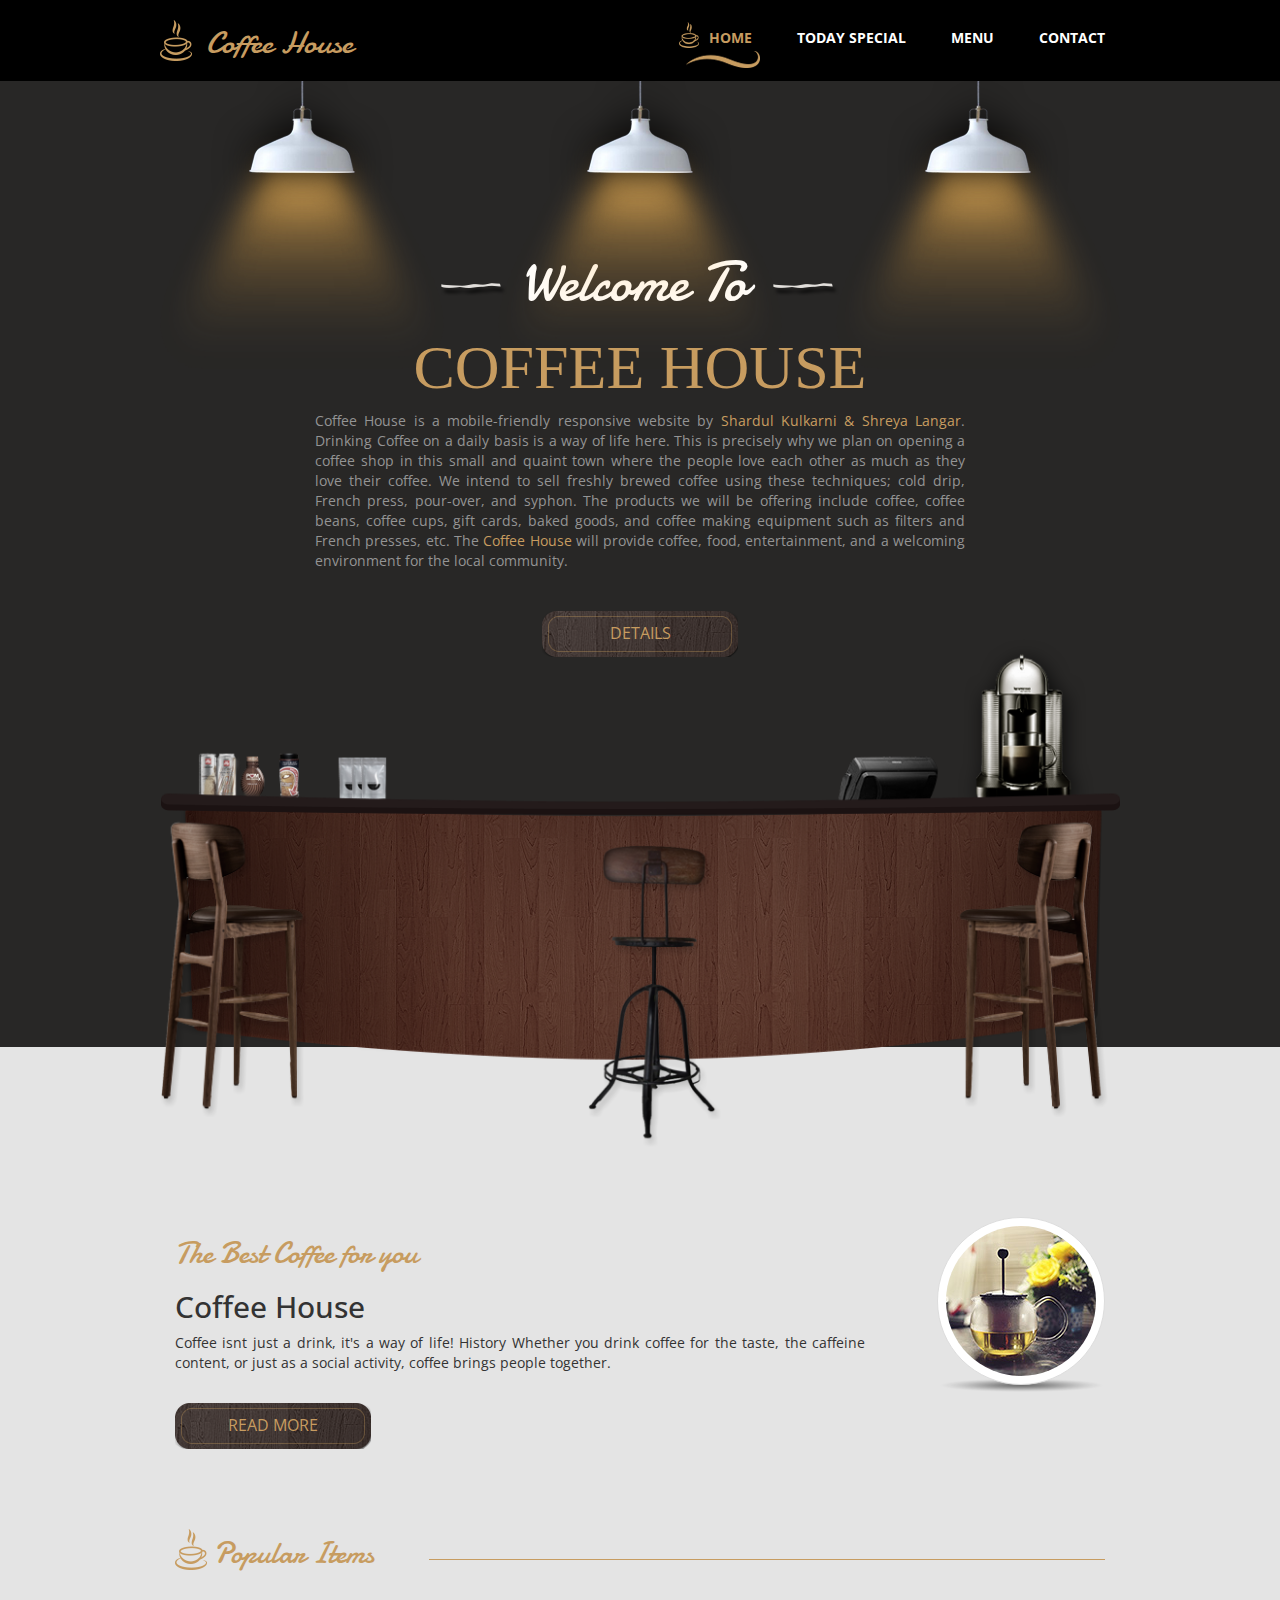
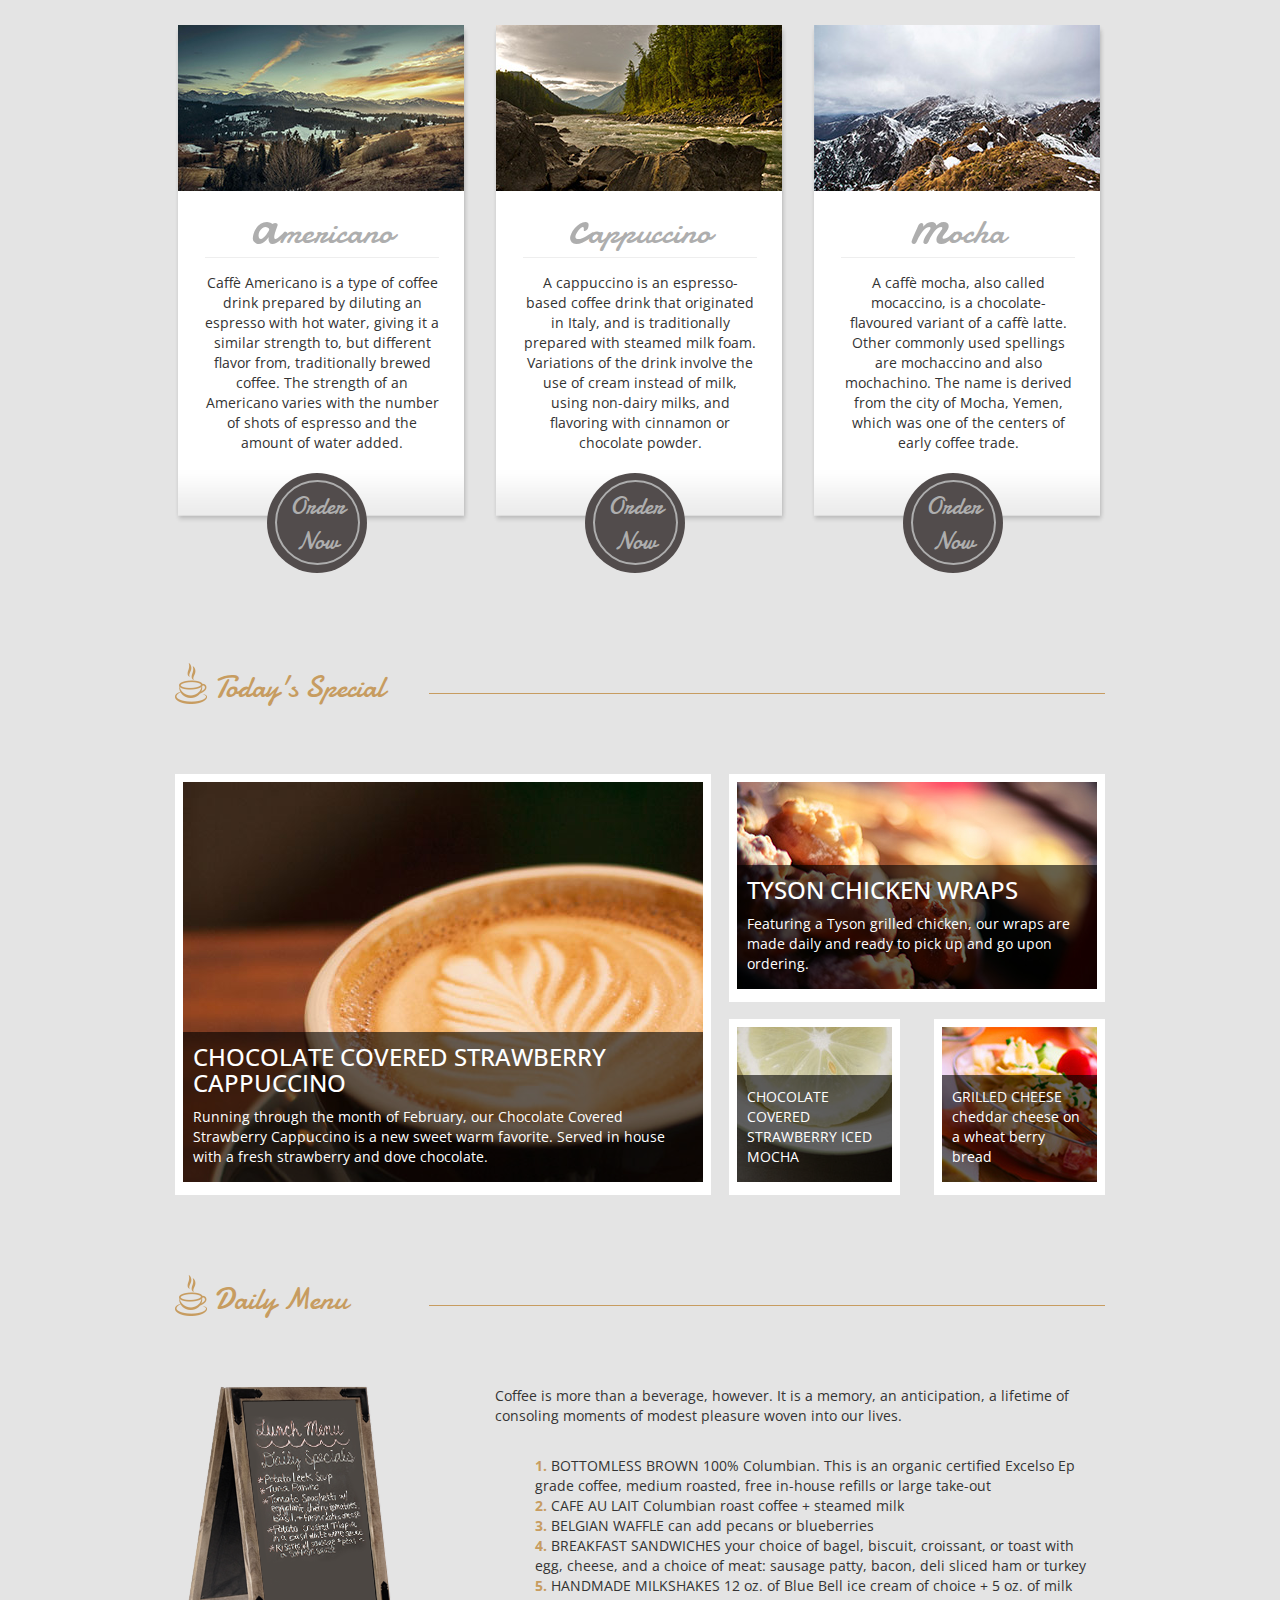
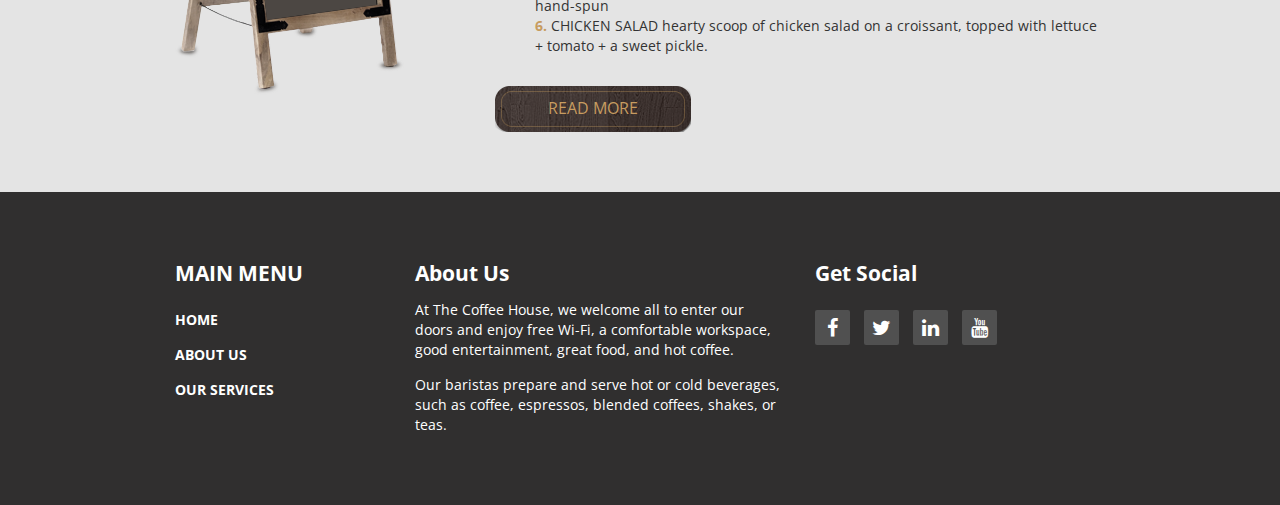
<file: index.html>
<!DOCTYPE html>
<html lang="en">
<head>
  <meta charset="utf-8">
  <meta http-equiv="X-UA-Compatible" content="IE=edge">
  <meta name="viewport" content="width=device-width, initial-scale=1">
  <title>Coffee House</title>
  <link href='http://fonts.googleapis.com/css?family=Open+Sans:400,300,400italic,600,700' rel='stylesheet' type='text/css'>
  <link href='http://fonts.googleapis.com/css?family=Damion' rel='stylesheet' type='text/css'>
  <link href="css/bootstrap.min.css" rel="stylesheet">
  <link href="css/font-awesome.min.css" rel="stylesheet">
  <link href="css/templatemo-style.css" rel="stylesheet">
  <link rel="shortcut icon" href="img/favicon.ico" type="image/x-icon" />
    <script src="https://oss.maxcdn.com/html5shiv/3.7.2/html5shiv.min.js"></script>
    <script src="https://oss.maxcdn.com/respond/1.4.2/respond.min.js"></script>
</head>
  <body>
    <div id="loader-wrapper">
      <div id="loader"></div>
      <div class="loader-section section-left"></div>
      <div class="loader-section section-right"></div>
    </div>
    <div class="tm-top-header">
      <div class="container">
        <div class="row">
          <div class="tm-top-header-inner">
            <div class="tm-logo-container">
              <img src="img/logo.png" alt="Logo" class="tm-site-logo">
              <h1 class="tm-site-name tm-handwriting-font">Coffee House</h1>
            </div>
            <div class="mobile-menu-icon">
              <i class="fa fa-bars"></i>
            </div>
            <nav class="tm-nav">
              <ul>
                <li><a href="index.html" class="active">Home</a></li>
                <li><a href="today-special.html">Today Special</a></li>
                <li><a href="menu.html">Menu</a></li>
                <li><a href="contact.html">Contact</a></li>
              </ul>
            </nav>   
          </div>           
        </div>    
      </div>
    </div>
    <section class="tm-welcome-section">
      <div class="container tm-position-relative">
        <div class="tm-lights-container">
          <img src="img/light.png" alt="Light" class="light light-1">
          <img src="img/light.png" alt="Light" class="light light-2">
          <img src="img/light.png" alt="Light" class="light light-3">  
        </div>        
        <div class="row tm-welcome-content" id="top">
          <h2 class="white-text tm-handwriting-font tm-welcome-header"><img src="img/header-line.png" alt="Line" class="tm-header-line">&nbsp;Welcome To&nbsp;&nbsp;<img src="img/header-line.png" alt="Line" class="tm-header-line"></h2>
          <h2 class="gold-text tm-welcome-header-2">Coffee House</h2>
          <p class="gray-text tm-welcome-description">Coffee House is a mobile-friendly responsive website by <span class="gold-text">Shardul Kulkarni & Shreya Langar</span>. Drinking Coffee on a daily basis is a way of life here. This is precisely why we plan on opening a coffee shop in this small and quaint town where the people love each other as much as they love their coffee. We intend to sell freshly brewed coffee using these techniques; cold drip, French press, pour-over, and syphon. The products we will be offering include coffee, coffee beans, coffee cups, gift cards, baked goods, and coffee making equipment such as filters and French presses, etc. The <span class="gold-text">Coffee House </span>will provide coffee, food, entertainment, and a welcoming environment for the local community.</p>
          <a href="#main" class="tm-more-button tm-more-button-welcome">Details</a>      
        </div>
        <img src="img/table-set.png" alt="Table Set" class="tm-table-set img-responsive">             
      </div>      
    </section>
    <div class="tm-main-section light-gray-bg">
      <div class="container" id="main">
        <section class="tm-section row">
          <div class="col-lg-9 col-md-9 col-sm-8">
            <h2 class="tm-section-header gold-text tm-handwriting-font">The Best Coffee for you</h2>
            <h2>Coffee House</h2>
            <p class="tm-welcome-description">Coffee isnt just a drink, it's a way of life! History Whether you drink coffee for the taste, the caffeine content, or just as a social activity, coffee brings people together.</p>
            <a href="#top" class="tm-more-button margin-top-30">Read More</a> 
          </div>
          <div class="col-lg-3 col-md-3 col-sm-4 tm-welcome-img-container">
            <div class="inline-block shadow-img">
              <img src="img/1.jpg" alt="Image" class="img-circle img-thumbnail">  
            </div>              
          </div>            
        </section>          
        <section class="tm-section tm-section-margin-bottom-0 row">
          <div class="col-lg-12 tm-section-header-container">
            <h2 class="tm-section-header gold-text tm-handwriting-font"><img src="img/logo.png" alt="Logo" class="tm-site-logo"> Popular Items</h2>
            <div class="tm-hr-container"><hr class="tm-hr"></div>
          </div>
          <div class="col-lg-12 tm-popular-items-container">
            <div class="tm-popular-item">
              <img src="img/popular-1.jpg" alt="Popular" class="tm-popular-item-img">
              <div class="tm-popular-item-description">
                <h3 class="tm-handwriting-font tm-popular-item-title"><span class="tm-handwriting-font bigger-first-letter">a</span>mericano</h3><hr class="tm-popular-item-hr">
                <p>Caffè Americano is a type of coffee drink prepared by diluting an espresso with hot water, giving it a similar strength to, but different flavor from, traditionally brewed coffee. The strength of an Americano varies with the number of shots of espresso and the amount of water added.</p>
                <div class="order-now-container">
                  <a href="menu.html" class="order-now-link tm-handwriting-font">Order Now</a>
                </div>
              </div>              
            </div>
            <div class="tm-popular-item">
              <img src="img/popular-2.jpg" alt="Popular" class="tm-popular-item-img">
              <div class="tm-popular-item-description">
                <h3 class="tm-handwriting-font tm-popular-item-title"><span class="tm-handwriting-font bigger-first-letter">c</span>appuccino</h3><hr class="tm-popular-item-hr">
                <p>A cappuccino is an espresso-based coffee drink that originated in Italy, and is traditionally prepared with steamed milk foam. Variations of the drink involve the use of cream instead of milk, using non-dairy milks, and flavoring with cinnamon or chocolate powder.</p>
                <div class="order-now-container">
                  <a href="menu.html" class="order-now-link tm-handwriting-font">Order Now</a>
                </div>
              </div>              
            </div>
            <div class="tm-popular-item">
              <img src="img/popular-3.jpg" alt="Popular" class="tm-popular-item-img">
              <div class="tm-popular-item-description">
                <h3 class="tm-handwriting-font tm-popular-item-title"><span class="tm-handwriting-font bigger-first-letter">m</span>ocha</h3><hr class="tm-popular-item-hr">
                <p>A caffè mocha, also called mocaccino, is a chocolate-flavoured variant of a caffè latte. Other commonly used spellings are mochaccino and also mochachino. The name is derived from the city of Mocha, Yemen, which was one of the centers of early coffee trade.</p>
                <div class="order-now-container">
                  <a href="menu.html" class="order-now-link tm-handwriting-font">Order Now</a>
                </div>
              </div>              
            </div>
          </div>          
        </section>
        <section class="tm-section row">
          <div class="col-lg-12 tm-section-header-container">
            <h2 class="tm-section-header gold-text tm-handwriting-font"><img src="img/logo.png" alt="Logo" class="tm-site-logo"> Today's Special</h2>
            <div class="tm-hr-container"><hr class="tm-hr"></div>
          </div>          
          <div class="col-lg-12 tm-special-container margin-top-60">
            <div class="tm-special-container-left">
              <div class="tm-special-item">
                <div class="tm-special-img-container">
                  <img src="img/special-1.jpg" alt="Special" class="tm-special-img img-responsive">  
                    <div class="tm-special-description">
                      <h3 class="tm-special-title">CHOCOLATE COVERED STRAWBERRY CAPPUCCINO</h3>
                      <p>Running through the month of February, our Chocolate Covered Strawberry Cappuccino is a new sweet warm favorite. Served in house with a fresh strawberry and dove chocolate.</p>  
                    </div>            
                 </div>
              </div>
            </div>
            <div class="tm-special-container-right"> 
              <div>
                <div class="tm-special-item">
                  <div class="tm-special-img-container">
                    <img src="img/special-2.jpg" alt="Special" class="img-responsive">  
                      <div class="tm-special-description">
                        <h3 class="tm-special-title">TYSON CHICKEN WRAPS</h3>
                        <p>Featuring a Tyson grilled chicken, our wraps are made daily and ready to pick up and go upon ordering. </p>
                      </div>
                  </div>
                </div>  
              </div>
              <div class="tm-special-container-lower">
                <div class="tm-special-item">
                  <div class="tm-special-img-container">
                    <img src="img/special-3.jpg" alt="Special" class="img-responsive">  
                      <div class="tm-special-description">
                        <p>CHOCOLATE COVERED STRAWBERRY ICED MOCHA </p>
                      </div>
                  </div>
                </div>
                <div class="tm-special-item">
                  <div class="tm-special-img-container">
                    <img src="img/special-4.jpg" alt="Special" class="img-responsive">  
                      <div class="tm-special-description">
                        <p>GRILLED CHEESE cheddar cheese on a wheat berry bread</p>
                      </div>
                  </div>
                </div>  
              </div>              
            </div>
          </div>
        </section>
        <section class="tm-section">
          <div class="row">
            <div class="col-lg-12 tm-section-header-container">
              <h2 class="tm-section-header gold-text tm-handwriting-font"><img src="img/logo.png" alt="Logo" class="tm-site-logo"> Daily Menu</h2> 
              <div class="tm-hr-container"><hr class="tm-hr"></div> 
            </div>  
          </div>          
          <div class="row">
            <div class="tm-daily-menu-container margin-top-60">
              <div class="col-lg-4 col-md-4">
                <img src="img/menu-board.png" alt="Menu board" class="tm-daily-menu-img">      
              </div>            
              <div class="col-lg-8 col-md-8">
                <p>Coffee is more than a beverage, however. It is a memory, an anticipation, a lifetime of consoling moments of modest pleasure woven into our lives.</p>
                <ol class="margin-top-30">
                  <li>BOTTOMLESS BROWN
100% Columbian. This is an organic certified Excelso Ep grade coffee, medium roasted, free in-house refills or large take-out</li> 
                  <li>CAFE AU LAIT
Columbian roast coffee + steamed milk</li>
                  <li>BELGIAN WAFFLE
can add pecans or blueberries</li> 
                  <li>BREAKFAST SANDWICHES
your choice of bagel, biscuit, croissant, or toast with egg, cheese, and a choice of meat: sausage patty, bacon, deli sliced ham or turkey</li> 
                  <li>HANDMADE MILKSHAKES
12 oz. of Blue Bell ice cream of choice + 5 oz. of milk hand-spun</li>
                  <li>CHICKEN SALAD
hearty scoop of chicken salad on a croissant, topped with lettuce + tomato + a sweet pickle.</li> 
                </ol>
                <a href="#top" class="tm-more-button margin-top-30">Read More</a>    
              </div>
            </div>
          </div>          
        </section>
      </div>
    </div> 
    <footer>
      <div class="tm-black-bg">
        <div class="container">
          <div class="row margin-bottom-60">
            <nav class="col-lg-3 col-md-3 tm-footer-nav tm-footer-div">
              <h3 class="tm-footer-div-title">Main Menu</h3>
              <ul>
                <li><a href="#">Home</a></li>
                <li><a href="#">About Us</a></li>
                <li><a href="#">Our Services</a></li>
              </ul>
            </nav>
            <div class="col-lg-5 col-md-5 tm-footer-div">
              <h3 class="tm-footer-div-title">About Us</h3>
              <p class="margin-top-15">At The Coffee House, we welcome all to enter our doors and enjoy free Wi-Fi, a comfortable workspace, good entertainment, great food, and hot coffee.</p>
              <p class="margin-top-15">Our baristas prepare and serve hot or cold beverages, such as coffee, espressos, blended coffees, shakes, or teas.</p>
            </div>
            <div class="col-lg-4 col-md-4 tm-footer-div">
              <h3 class="tm-footer-div-title">Get Social</h3>
              <div class="tm-social-icons-container">
                <a href="contact.html" class="tm-social-icon"><i class="fa fa-facebook"></i></a>
                <a href="contact.html" class="tm-social-icon"><i class="fa fa-twitter"></i></a>
                <a href="contact.html" class="tm-social-icon"><i class="fa fa-linkedin"></i></a>
                <a href="contact.html" class="tm-social-icon"><i class="fa fa-youtube"></i></a>
              </div>
            </div>
          </div>          
        </div>  
      </div>      
   </footer>
   <script type="text/javascript" src="js/jquery-1.11.2.min.js"></script>     
   <script type="text/javascript" src="js/templatemo-script.js"></script>      
 </body>
 </html>
</file>
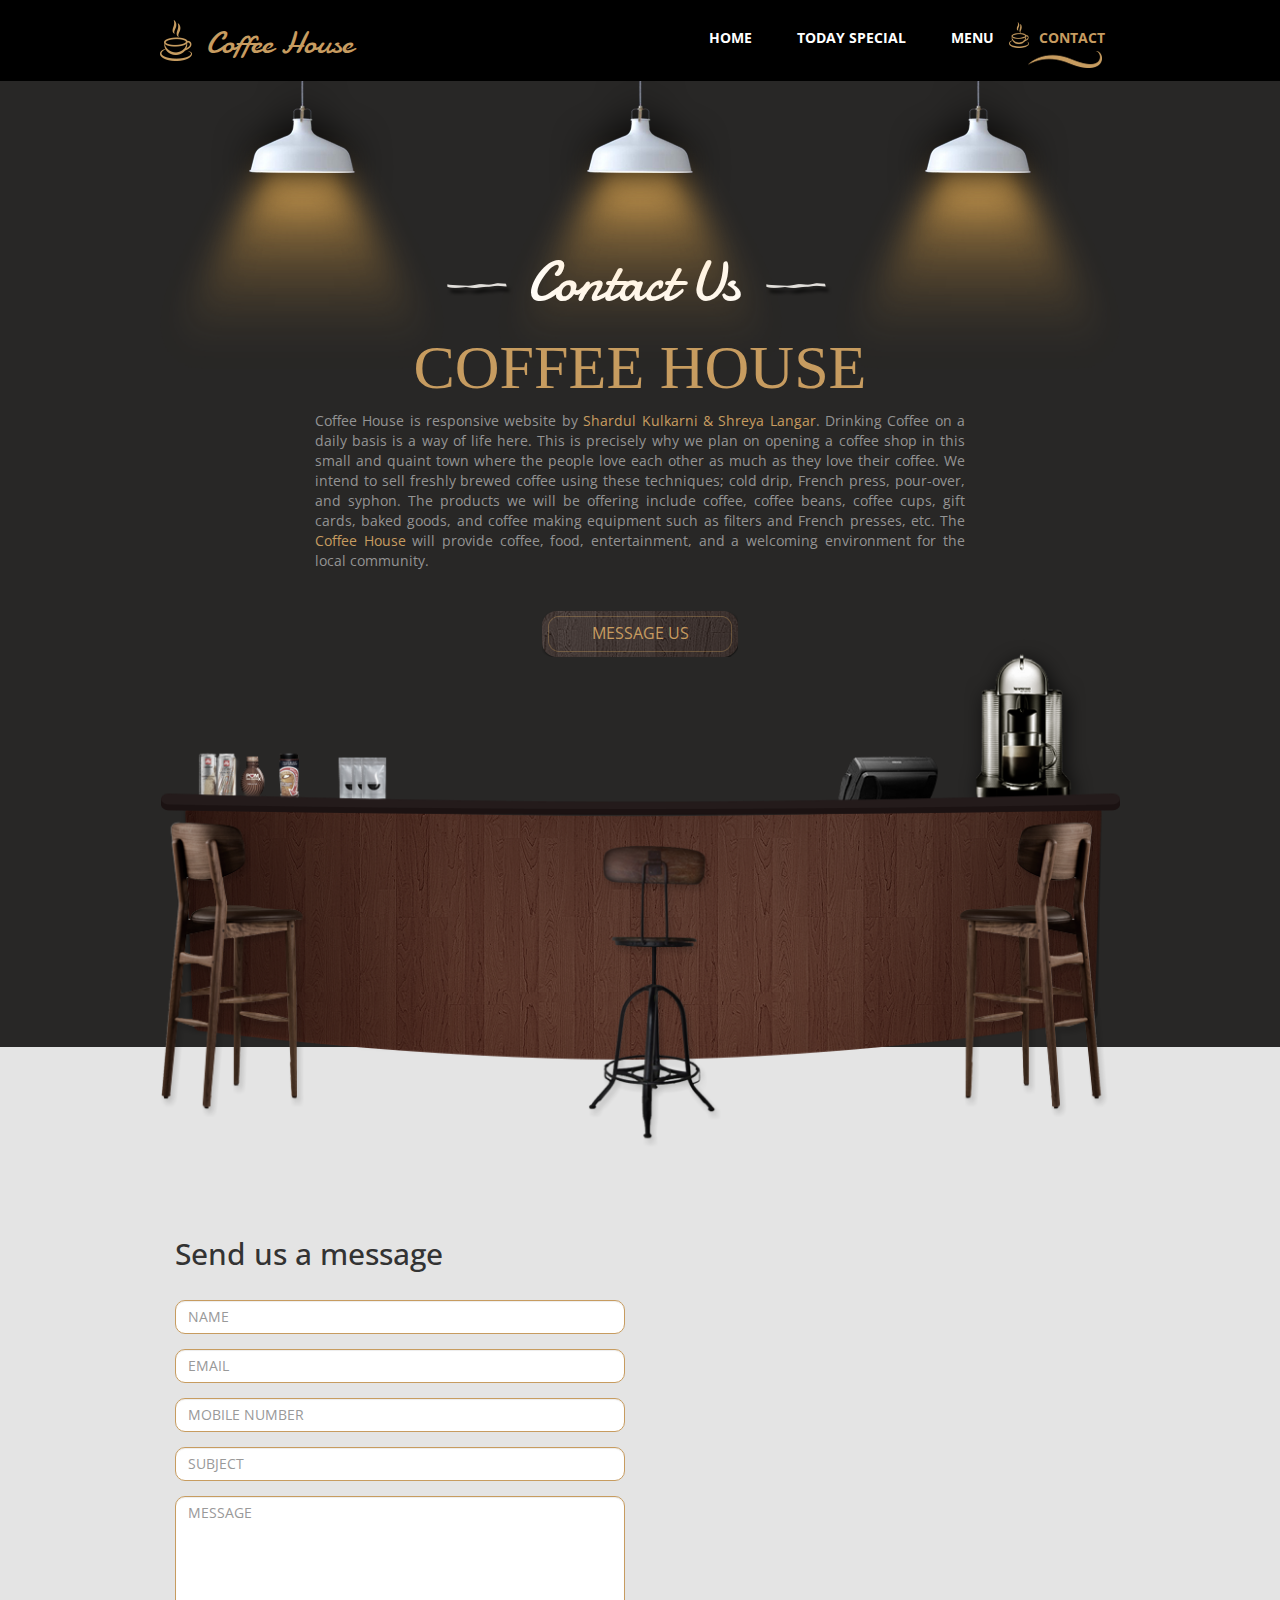
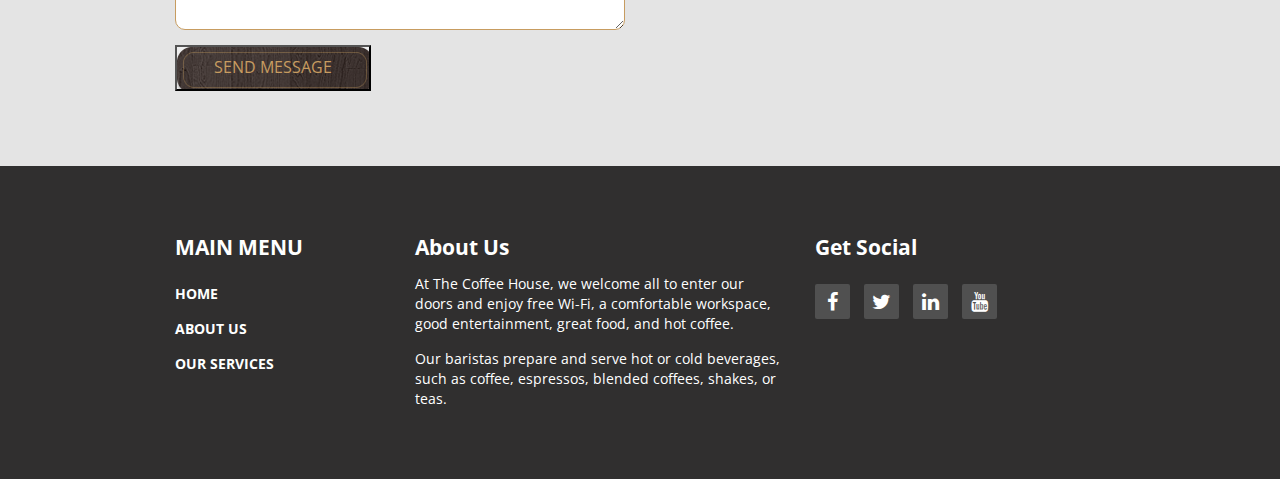
<file: contact.html>
<!DOCTYPE html>
<html lang="en">
<head>
  <meta charset="utf-8">
  <meta http-equiv="X-UA-Compatible" content="IE=edge">
  <meta name="viewport" content="width=device-width, initial-scale=1">
  <title>Coffee House - Contact Info.</title>
  <link href='http://fonts.googleapis.com/css?family=Open+Sans:400,300,400italic,600,700' rel='stylesheet' type='text/css'>
  <link href='http://fonts.googleapis.com/css?family=Damion' rel='stylesheet' type='text/css'>
  <link href="css/bootstrap.min.css" rel="stylesheet">
  <link href="css/font-awesome.min.css" rel="stylesheet">
  <link href="css/templatemo-style.css" rel="stylesheet">
  <link rel="shortcut icon" href="img/favicon.ico" type="image/x-icon" />
    

  </head>
  <body>
    <div id="loader-wrapper">
      <div id="loader"></div>
      <div class="loader-section section-left"></div>
      <div class="loader-section section-right"></div>
    </div>
    <div class="tm-top-header">
      <div class="container">
        <div class="row">
          <div class="tm-top-header-inner">
            <div class="tm-logo-container">
              <img src="img/logo.png" alt="Logo" class="tm-site-logo">
              <h1 class="tm-site-name tm-handwriting-font">Coffee House</h1>
            </div>
            <div class="mobile-menu-icon">
              <i class="fa fa-bars"></i>
            </div>
            <nav class="tm-nav">
              <ul>
                <li><a href="index.html">Home</a></li>
                <li><a href="today-special.html">Today Special</a></li>
                <li><a href="menu.html">Menu</a></li>
                <li><a href="contact.html" class="active">Contact</a></li>
              </ul>
            </nav>   
          </div>           
        </div>    
      </div>
    </div>
    <section class="tm-welcome-section">
      <div class="container tm-position-relative">
        <div class="tm-lights-container">
          <img src="img/light.png" alt="Light" class="light light-1">
          <img src="img/light.png" alt="Light" class="light light-2">
          <img src="img/light.png" alt="Light" class="light light-3">  
        </div>        
        <div class="row tm-welcome-content">
          <h2 class="white-text tm-handwriting-font tm-welcome-header"><img src="img/header-line.png" alt="Line" class="tm-header-line">&nbsp;Contact Us&nbsp;&nbsp;<img src="img/header-line.png" alt="Line" class="tm-header-line"></h2>
          <h2 class="gold-text tm-welcome-header-2">Coffee House</h2>
          <p class="gray-text tm-welcome-description">Coffee House is responsive website by <span class="gold-text">Shardul Kulkarni & Shreya Langar</span>.  Drinking Coffee on a daily basis is a way of life here. This is precisely why we plan on opening a coffee shop in this small and quaint town where the people love each other as much as they love their coffee. We intend to sell freshly brewed coffee using these techniques; cold drip, French press, pour-over, and syphon. The products we will be offering include coffee, coffee beans, coffee cups, gift cards, baked goods, and coffee making equipment such as filters and French presses, etc. The <span class="gold-text">Coffee House </span>will provide coffee, food, entertainment, and a welcoming environment for the local community.</p>
          <a href="#main" class="tm-more-button tm-more-button-welcome">Message Us</a>      
        </div>
        <img src="img/table-set.png" alt="Table Set" class="tm-table-set img-responsive">            
      </div>      
    </section>
    <div class="tm-main-section light-gray-bg">
      <div class="container" id="main">
        <section class="tm-section row">
          <h2 class="col-lg-12 margin-bottom-30">Send us a message</h2>
          <form name="Feedback"  onsubmit="return validate();" class="tm-contact-form">
            <div class="col-lg-6 col-md-6">
              <div class="form-group">
                <input type="text" id="contact_name" name="contact_name" class="form-control" placeholder="NAME" />
              </div>
              <div class="form-group">
                <input type="email" id="contact_email" name="contact_email" class="form-control" placeholder="EMAIL" />
              </div>
              <div class="form-group">
                <input type="number" id="contact_no" name="contact_no" class="form-control" placeholder="MOBILE NUMBER" />
              </div>
              <div class="form-group">
                <input type="text" id="contact_subject" name="contact_subject" class="form-control" placeholder="SUBJECT" />
              </div>
              <div class="form-group">
                <textarea id="contact_message" name="contact_message" class="form-control" rows="6" placeholder="MESSAGE"></textarea>
              </div>
              <div class="form-group">
                <input type="submit" class="tm-more-button"  name="button" value="Send message"> 
              </div>               
            </div>      
          </form>
        </section>
      </div>
    </div> 
    <footer>
      <div class="tm-black-bg">
        <div class="container">
          <div class="row margin-bottom-60">
            <nav class="col-lg-3 col-md-3 tm-footer-nav tm-footer-div">
              <h3 class="tm-footer-div-title">Main Menu</h3>
              <ul>
                <li><a href="#">Home</a></li>
                <li><a href="#">About Us</a></li>
                <li><a href="#">Our Services</a></li>
              </ul>
            </nav>
            <div class="col-lg-5 col-md-5 tm-footer-div">
              <h3 class="tm-footer-div-title">About Us</h3>
              <p class="margin-top-15">At The Coffee House, we welcome all to enter our doors and enjoy free Wi-Fi, a comfortable workspace, good entertainment, great food, and hot coffee.</p>
              <p class="margin-top-15">Our baristas prepare and serve hot or cold beverages, such as coffee, espressos, blended coffees, shakes, or teas.</p>
            </div>
            <div class="col-lg-4 col-md-4 tm-footer-div">
              <h3 class="tm-footer-div-title">Get Social</h3>
              <div class="tm-social-icons-container">
                <a href="#" class="tm-social-icon"><i class="fa fa-facebook"></i></a>
                <a href="#" class="tm-social-icon"><i class="fa fa-twitter"></i></a>
                <a href="#" class="tm-social-icon"><i class="fa fa-linkedin"></i></a>
                <a href="#" class="tm-social-icon"><i class="fa fa-youtube"></i></a>
              </div>
            </div>
          </div>          
        </div>  
      </div>      
   </footer>
   <script type="text/javascript" src="js/contact.js"></script>   
   <script type="text/javascript" src="js/jquery-1.11.2.min.js"></script>
   <script type="text/javascript" src="js/templatemo-script.js"></script>     
      
    </body>
    </html>
</file>
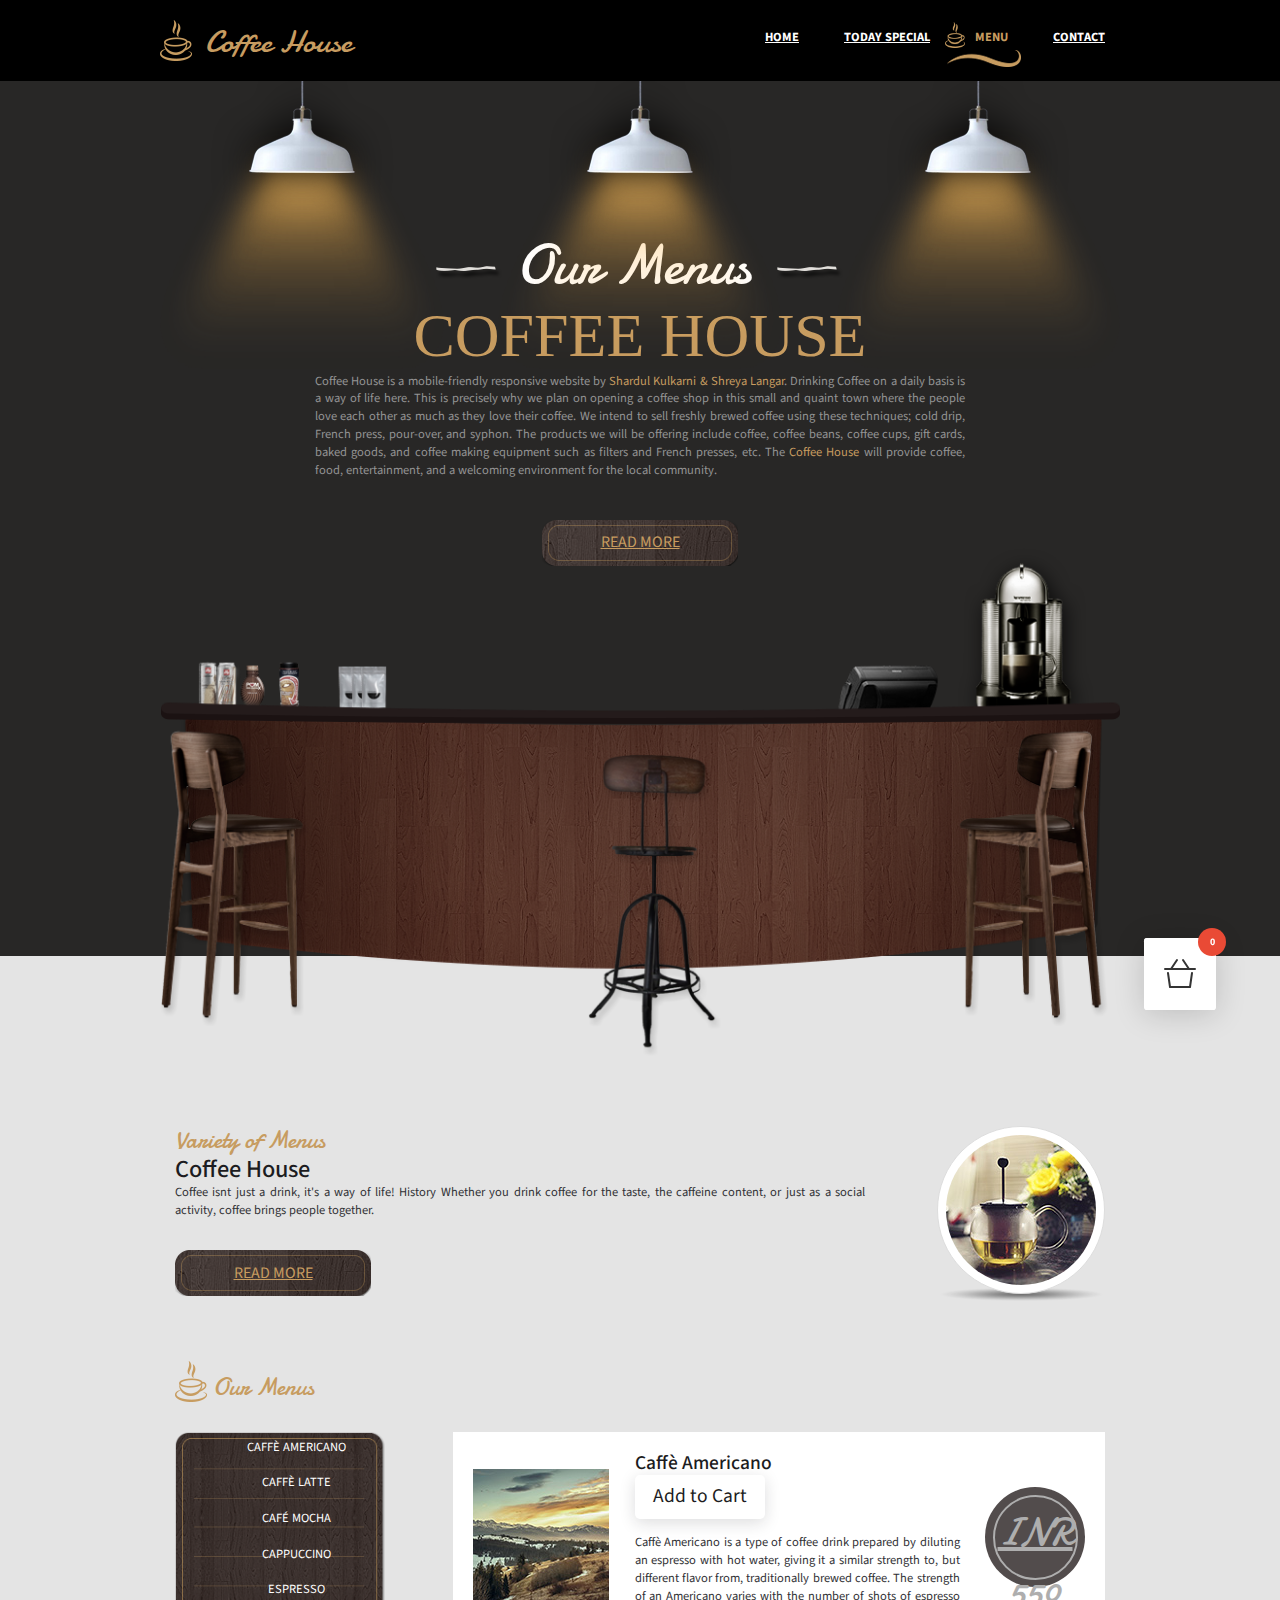
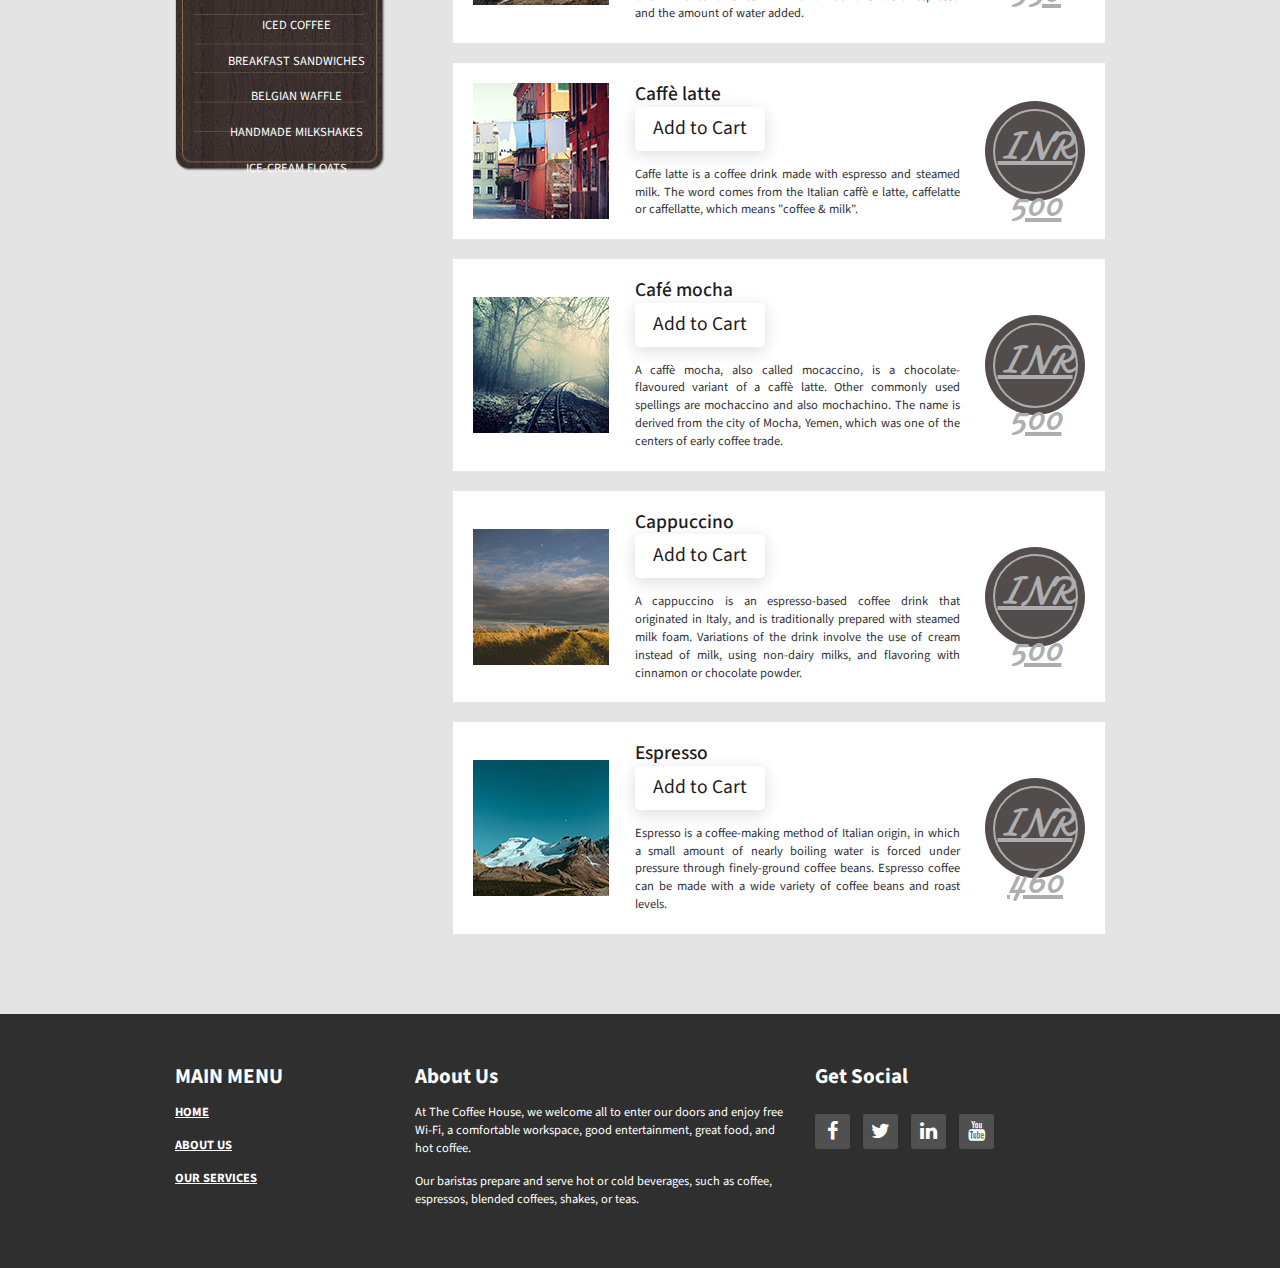
<file: menu.html>
<!DOCTYPE html>
<html lang="en">
<head>
  <meta charset="utf-8">
  <meta http-equiv="X-UA-Compatible" content="IE=edge">
  <meta name="viewport" content="width=device-width, initial-scale=1">
  <title>Coffee House - Food and Drink Menu</title>
  <link href='http://fonts.googleapis.com/css?family=Open+Sans:400,300,400italic,600,700' rel='stylesheet' type='text/css'>
  <link href='http://fonts.googleapis.com/css?family=Damion' rel='stylesheet' type='text/css'>
  <link href="css/bootstrap.min.css" rel="stylesheet">
  <link href="css/font-awesome.min.css" rel="stylesheet">
  <link href="css/templatemo-style.css" rel="stylesheet">
  <link rel="shortcut icon" href="img/favicon.ico" type="image/x-icon" />
    <script src="https://oss.maxcdn.com/html5shiv/3.7.2/html5shiv.min.js"></script>
    <script src="https://oss.maxcdn.com/respond/1.4.2/respond.min.js"></script>
  <script>document.getElementsByTagName("html")[0].className += " js";</script>
  <link rel="stylesheet" href="css/style.css">
  </head>

  <body>
    <div id="loader-wrapper">
      <div id="loader"></div>
      <div class="loader-section section-left"></div>
      <div class="loader-section section-right"></div>
    </div>
    <div class="tm-top-header">
      <div class="container">
        <div class="row">
          <div class="tm-top-header-inner">
            <div class="tm-logo-container">
              <img src="img/logo.png" alt="Logo" class="tm-site-logo">
              <h1 class="tm-site-name tm-handwriting-font">Coffee House</h1>
            </div>
            <div class="mobile-menu-icon">
              <i class="fa fa-bars"></i>
            </div>
            <nav class="tm-nav">
              <ul>
                <li><a href="index.html">Home</a></li>
                <li><a href="today-special.html">Today Special</a></li>
                <li><a href="menu.html" class="active">Menu</a></li>
                <li><a href="contact.html">Contact</a></li>
              </ul>
            </nav>   
          </div>           
        </div>    
      </div>
    </div>
    <section class="tm-welcome-section">
      <div class="container tm-position-relative">
        <div class="tm-lights-container">
          <img src="img/light.png" alt="Light" class="light light-1">
          <img src="img/light.png" alt="Light" class="light light-2">
          <img src="img/light.png" alt="Light" class="light light-3">  
        </div>        
        <div class="row tm-welcome-content" id="top">
          <h2 class="white-text tm-handwriting-font tm-welcome-header"><img src="img/header-line.png" alt="Line" class="tm-header-line">&nbsp;Our Menus&nbsp;&nbsp;<img src="img/header-line.png" alt="Line" class="tm-header-line"></h2>
          <h2 class="gold-text tm-welcome-header-2">Coffee House</h2>
          <p class="gray-text tm-welcome-description">Coffee House is a mobile-friendly responsive website by <span class="gold-text">Shardul Kulkarni & Shreya Langar</span>. Drinking Coffee on a daily basis is a way of life here. This is precisely why we plan on opening a coffee shop in this small and quaint town where the people love each other as much as they love their coffee. We intend to sell freshly brewed coffee using these techniques; cold drip, French press, pour-over, and syphon. The products we will be offering include coffee, coffee beans, coffee cups, gift cards, baked goods, and coffee making equipment such as filters and French presses, etc. The <span class="gold-text">Coffee House </span>will provide coffee, food, entertainment, and a welcoming environment for the local community.</p>
          <a href="#main" class="tm-more-button tm-more-button-welcome">Read More</a>      
        </div>
        <img src="img/table-set.png" alt="Table Set" class="tm-table-set img-responsive">  
      </div>      
    </section>
    <div class="tm-main-section light-gray-bg">
      <div class="container" id="main">
        <section class="tm-section row">
          <div class="col-lg-9 col-md-9 col-sm-8">
            <h2 class="tm-section-header gold-text tm-handwriting-font">Variety of Menus</h2>
            <h2>Coffee House</h2>
            <p class="tm-welcome-description">Coffee isnt just a drink, it's a way of life! History Whether you drink coffee for the taste, the caffeine content, or just as a social activity, coffee brings people together.</p>
            <a href="#top" class="tm-more-button margin-top-30">Read More</a> 
          </div>
          <div class="col-lg-3 col-md-3 col-sm-4 tm-welcome-img-container">
            <div class="inline-block shadow-img">
              <img src="img/1.jpg" alt="Image" class="img-circle img-thumbnail">  
            </div>              
          </div>            
        </section>          
        <section class="tm-section row">
          <div class="col-lg-12 tm-section-header-container margin-bottom-30">
            <h2 class="tm-section-header gold-text tm-handwriting-font"><img src="img/logo.png" alt="Logo" class="tm-site-logo"> Our Menus</h2>
            <div class="tm-hr-container"><hr class="tm-hr"></div>
          </div>
          <div>
            <div class="col-lg-3 col-md-3">
              <div class="tm-position-relative margin-bottom-30">              
                <nav class="tm-side-menu">
                  <ul>
                    <li>Caffè Americano</li><br>
                    <li>Caffè latte</li><br>
                    <li>Café mocha</li><br>
                    <li>Cappuccino</li><br>
                    <li>Espresso</li><br>
                    <li>Iced coffee</li><br>
                    <li>Breakfast Sandwiches</li><br>
                    <li>Belgian Waffle</li><br>
                    <li>Handmade Milkshakes</li><br>
                    <li>Ice-cream Floats</li><br>
                  </ul>              
                </nav>    
                <img src="img/vertical-menu-bg.png" alt="Menu bg" class="tm-side-menu-bg">
              </div>  
            </div>            
            <div class="tm-menu-product-content col-lg-9 col-md-9">
              <div class="tm-product">
                <img src="img/menu-1.jpg" alt="Product">
                <div class="tm-product-text">
                  <h3 class="tm-product-title">Caffè Americano&nbsp&nbsp&nbsp&nbsp&nbsp&nbsp&nbsp&nbsp&nbsp&nbsp&nbsp&nbsp&nbsp&nbsp&nbsp&nbsp<button type="button" name="add_to_cart" id="add_to_cart" class="btn btn-success btn-xs js-cd-add-to-cart" data-price="550">Add to Cart</button></h3>
                  <p class="tm-product-description">Caffè Americano is a type of coffee drink prepared by diluting an espresso with hot water, giving it a similar strength to, but different flavor from, traditionally brewed coffee. The strength of an Americano varies with the number of shots of espresso and the amount of water added.</p>
                </div>
                <div class="tm-product-price">
                  <a href="#0" class="tm-product-price-link tm-handwriting-font">INR 550</a>
                </div>
              </div>
              <div class="tm-product">
                <img src="img/menu-2.jpg" alt="Product">
                <div class="tm-product-text">
                  <h3 class="tm-product-title">Caffè latte&nbsp&nbsp&nbsp&nbsp&nbsp&nbsp&nbsp&nbsp&nbsp&nbsp&nbsp&nbsp&nbsp&nbsp&nbsp&nbsp&nbsp&nbsp&nbsp&nbsp&nbsp&nbsp&nbsp&nbsp&nbsp&nbsp&nbsp&nbsp<button type="button" name="add_to_cart" id="add_to_cart" class="btn btn-success btn-xs js-cd-add-to-cart" data-price="500">Add to Cart</button></h3>
                  <p class="tm-product-description">Caffe latte is a coffee drink made with espresso and steamed milk. The word comes from the Italian caffè e latte, caffelatte or caffellatte, which means "coffee & milk".</p>
                </div>
                <div class="tm-product-price">
                  <a href="#0" class="tm-product-price-link tm-handwriting-font">INR 500</a>
                </div>
              </div>
              <div class="tm-product">
                <img src="img/menu-3.jpg" alt="Product">
                <div class="tm-product-text">
                  <h3 class="tm-product-title">Café mocha&nbsp&nbsp&nbsp&nbsp&nbsp&nbsp&nbsp&nbsp&nbsp&nbsp&nbsp&nbsp&nbsp&nbsp&nbsp&nbsp&nbsp&nbsp&nbsp&nbsp&nbsp&nbsp&nbsp&nbsp&nbsp<button type="button" name="add_to_cart" id="add_to_cart" class="btn btn-success btn-xs js-cd-add-to-cart" data-price="500">Add to Cart</button></h3>
                 <p class="tm-product-description">A caffè mocha, also called mocaccino, is a chocolate-flavoured variant of a caffè latte. Other commonly used spellings are mochaccino and also mochachino. The name is derived from the city of Mocha, Yemen, which was one of the centers of early coffee trade.</p>
                </div>
                <div class="tm-product-price">
                  <a href="#0" class="tm-product-price-link tm-handwriting-font">INR 500</a>
                </div>
              </div>
              <div class="tm-product">
                <img src="img/menu-4.jpg" alt="Product">
                <div class="tm-product-text">
                  <h3 class="tm-product-title">Cappuccino&nbsp&nbsp&nbsp&nbsp&nbsp&nbsp&nbsp&nbsp&nbsp&nbsp&nbsp&nbsp&nbsp&nbsp&nbsp&nbsp&nbsp&nbsp&nbsp&nbsp&nbsp&nbsp&nbsp&nbsp&nbsp<button type="button" name="add_to_cart" id="add_to_cart" class="btn btn-success btn-xs js-cd-add-to-cart" data-price="500">Add to Cart</button></h3>
                  <p class="tm-product-description">A cappuccino is an espresso-based coffee drink that originated in Italy, and is traditionally prepared with steamed milk foam. Variations of the drink involve the use of cream instead of milk, using non-dairy milks, and flavoring with cinnamon or chocolate powder.</p>
                </div>
                <div class="tm-product-price">
                  <a href="#0" class="tm-product-price-link tm-handwriting-font">INR 500</a>
                </div>
              </div>
              <div class="tm-product">
                <img src="img/menu-5.jpg" alt="Product">
                <div class="tm-product-text">
                  <h3 class="tm-product-title">Espresso&nbsp&nbsp&nbsp&nbsp&nbsp&nbsp&nbsp&nbsp&nbsp&nbsp&nbsp&nbsp&nbsp&nbsp&nbsp&nbsp&nbsp&nbsp&nbsp&nbsp&nbsp&nbsp&nbsp&nbsp&nbsp&nbsp&nbsp&nbsp&nbsp&nbsp&nbsp<button type="button" name="add_to_cart" id="add_to_cart" class="btn btn-success btn-xs js-cd-add-to-cart" data-price="460">Add to Cart</button></h3>
                 <p class="tm-product-description">Espresso is a coffee-making method of Italian origin, in which a small amount of nearly boiling water is forced under pressure through finely-ground coffee beans. Espresso coffee can be made with a wide variety of coffee beans and roast levels.</p>
                </div>
                <div class="tm-product-price">
                  <a href="#0" class="tm-product-price-link tm-handwriting-font">INR 460</a>
                </div>
              </div>
            </div>
          </div>          
        </section>
      </div>
    </div> 
<div class="cd-cart cd-cart--empty js-cd-cart">
	<a href="#0" class="cd-cart__trigger text-replace">
		Cart
		<ul class="cd-cart__count"> <!-- cart items count -->
			<li>0</li>
			<li>0</li>
		</ul> <!-- .cd-cart__count -->
	</a>

	<div class="cd-cart__content">
		<div class="cd-cart__layout">
			<header class="cd-cart__header">
				<h2>Cart</h2>
				<span class="cd-cart__undo">Item removed. <a href="#0">Undo</a></span>
			</header>
			
			<div class="cd-cart__body">
				<ul>
					<!-- products added to the cart will be inserted here using JavaScript -->
				</ul>
			</div>

		

    <footer>
<div class="cd-cart__footer">
				<a href="#0" class="cd-cart__checkout">
          <em>Checkout - INR &nbsp<span>0</span>
            <svg class="icon icon--sm" viewBox="0 0 24 24"><g fill="none" stroke="currentColor"><line stroke-width="2" stroke-linecap="round" stroke-linejoin="round" x1="3" y1="12" x2="21" y2="12"/><polyline stroke-width="2" stroke-linecap="round" stroke-linejoin="round" points="15,6 21,12 15,18 "/></g>
            </svg>
          </em>
        </a>
</div>
</div>
	</div> <!-- .cd-cart__content -->
</div> <!-- cd-cart -->
      <div class="tm-black-bg">
        <div class="container">
          <div class="row margin-bottom-60">
            <nav class="col-lg-3 col-md-3 tm-footer-nav tm-footer-div">
              <h3 class="tm-footer-div-title">Main Menu</h3>
              <ul>
                <li><a href="#">Home</a></li>
                <li><a href="#">About Us</a></li>
                <li><a href="#">Our Services</a></li>
              </ul>
            </nav>
            <div class="col-lg-5 col-md-5 tm-footer-div">
              <h3 class="tm-footer-div-title">About Us</h3>
              <p class="margin-top-15">At The Coffee House, we welcome all to enter our doors and enjoy free Wi-Fi, a comfortable workspace, good entertainment, great food, and hot coffee.</p>
              <p class="margin-top-15">Our baristas prepare and serve hot or cold beverages, such as coffee, espressos, blended coffees, shakes, or teas.</p>
            </div>
            <div class="col-lg-4 col-md-4 tm-footer-div">
              <h3 class="tm-footer-div-title">Get Social</h3>
              <div class="tm-social-icons-container">
                <a href="contact.html" class="tm-social-icon"><i class="fa fa-facebook"></i></a>
                <a href="contact.html" class="tm-social-icon"><i class="fa fa-twitter"></i></a>
                <a href="contact.html" class="tm-social-icon"><i class="fa fa-linkedin"></i></a>
                <a href="contact.html" class="tm-social-icon"><i class="fa fa-youtube"></i></a>
              </div>
            </div>
          </div>          
        </div>  
      </div>      
   </footer> 
   <script type="text/javascript" src="js/jquery-1.11.2.min.js"></script>      
   <script type="text/javascript" src="js/templatemo-script.js"></script>     
<script src="js/util.js"></script> 
<script src="js/main.js"></script> 
 </body>
 </html>
</file>
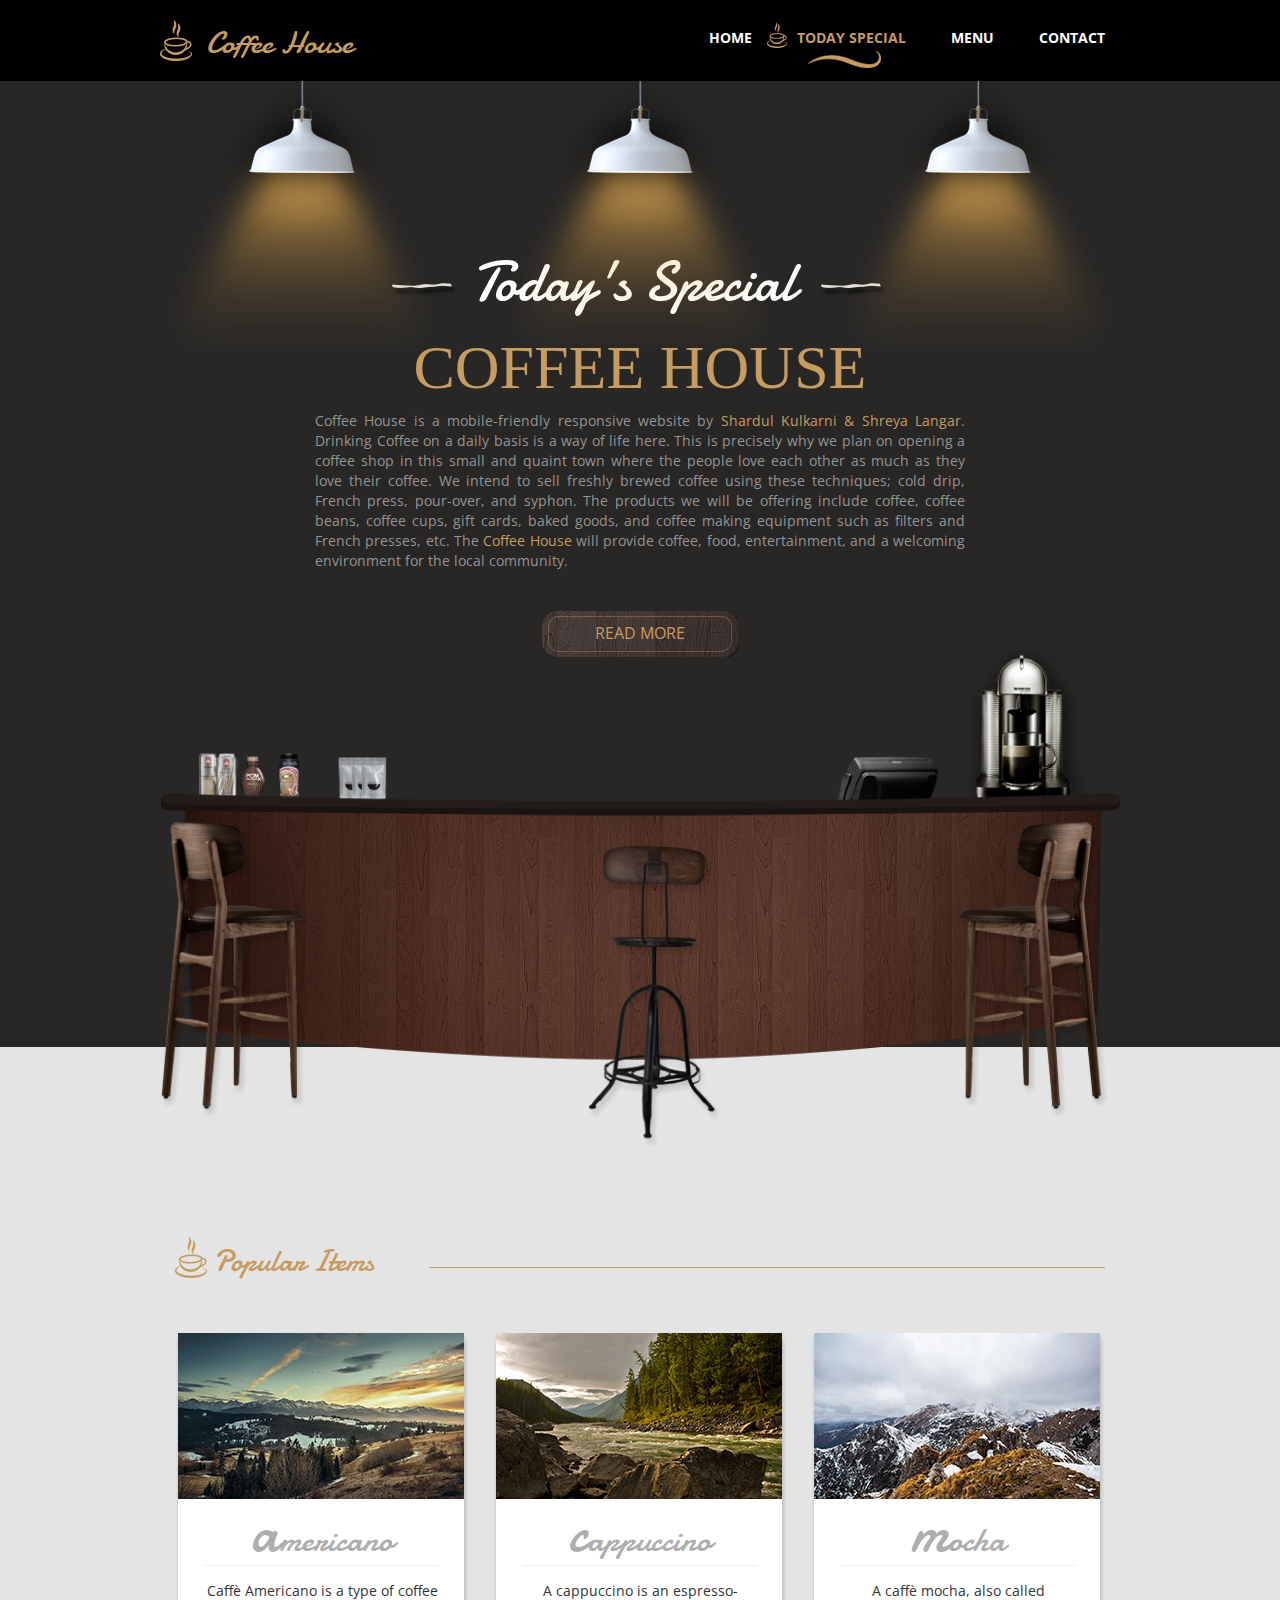
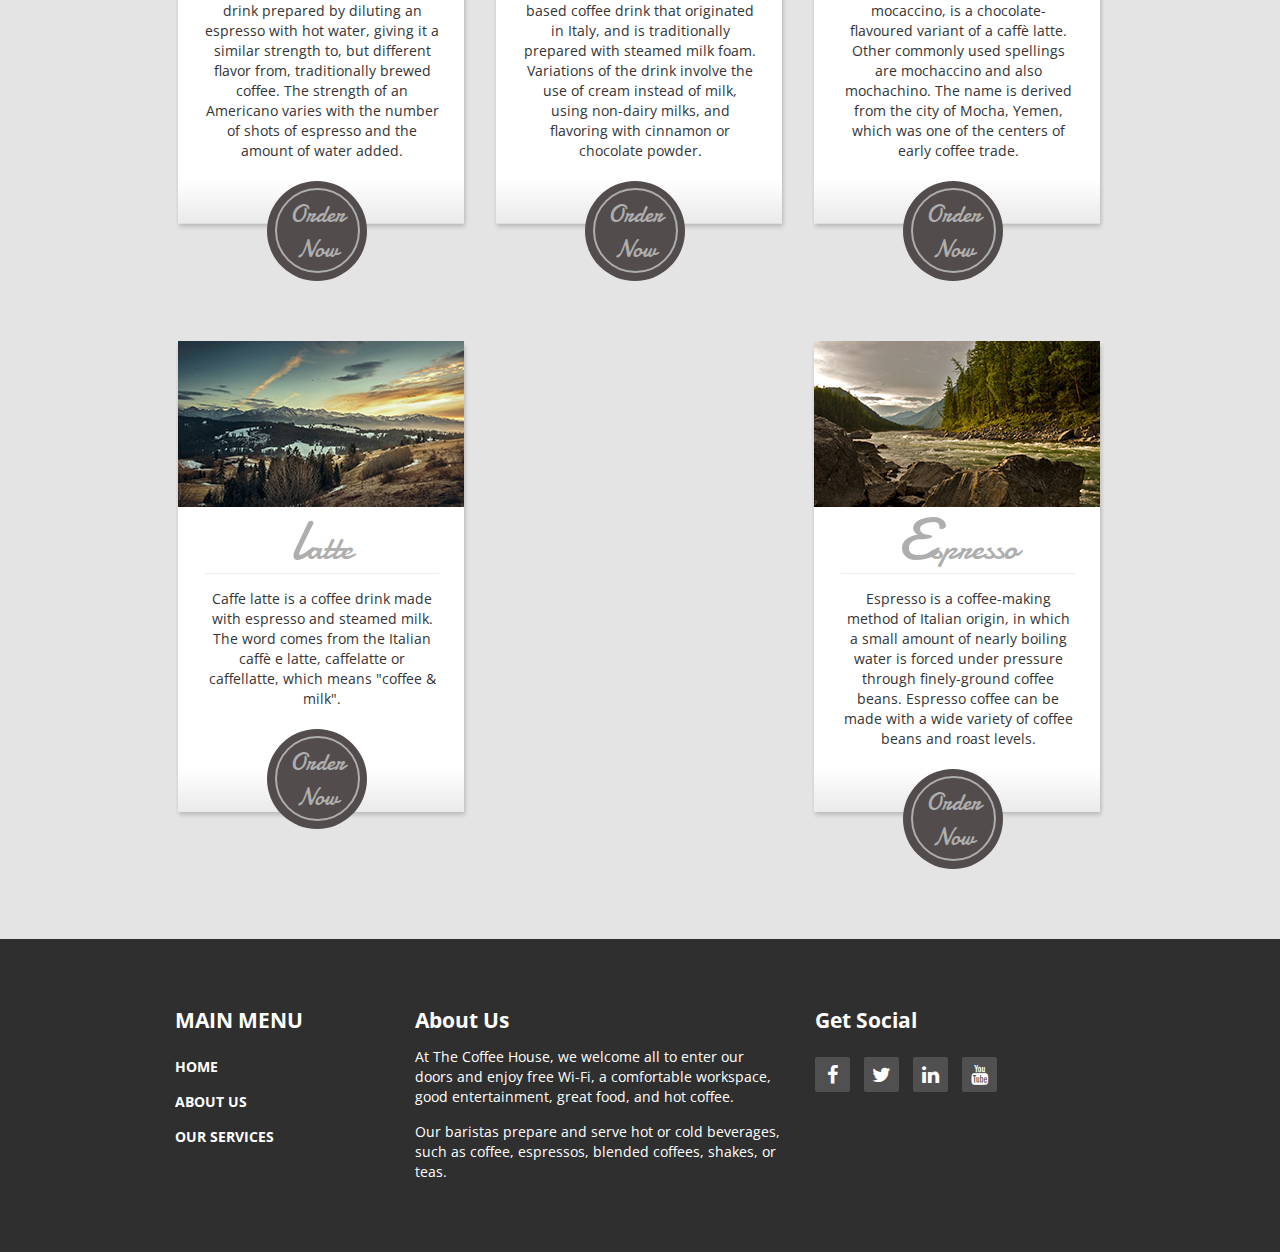
<file: today-special.html>
<!DOCTYPE html>
<html lang="en">
<head>
  <meta charset="utf-8">
  <meta http-equiv="X-UA-Compatible" content="IE=edge">
  <meta name="viewport" content="width=device-width, initial-scale=1">
  <title>Coffee House - Today's Special</title>
  <link href='http://fonts.googleapis.com/css?family=Open+Sans:400,300,400italic,600,700' rel='stylesheet' type='text/css'>
  <link href='http://fonts.googleapis.com/css?family=Damion' rel='stylesheet' type='text/css'>
  <link href="css/bootstrap.min.css" rel="stylesheet">
  <link href="css/font-awesome.min.css" rel="stylesheet">
  <link href="css/templatemo-style.css" rel="stylesheet">
  <link rel="shortcut icon" href="img/favicon.ico" type="image/x-icon" />
    <script src="https://oss.maxcdn.com/html5shiv/3.7.2/html5shiv.min.js"></script>
    <script src="https://oss.maxcdn.com/respond/1.4.2/respond.min.js"></script>
   
  </head>
  <body>
    <div id="loader-wrapper">
      <div id="loader"></div>
      <div class="loader-section section-left"></div>
      <div class="loader-section section-right"></div>
    </div>
    <div class="tm-top-header">
      <div class="container">
        <div class="row">
          <div class="tm-top-header-inner">
            <div class="tm-logo-container">
              <img src="img/logo.png" alt="Logo" class="tm-site-logo">
              <h1 class="tm-site-name tm-handwriting-font">Coffee House</h1>
            </div>
            <div class="mobile-menu-icon">
              <i class="fa fa-bars"></i>
            </div>
            <nav class="tm-nav">
              <ul>
                <li><a href="index.html">Home</a></li>
                <li><a href="today-special.html" class="active">Today Special</a></li>
                <li><a href="menu.html">Menu</a></li>
                <li><a href="contact.html">Contact</a></li>
              </ul>
            </nav>   
          </div>           
        </div>    
      </div>
    </div>
    <section class="tm-welcome-section">
      <div class="container tm-position-relative">
        <div class="tm-lights-container">
          <img src="img/light.png" alt="Light" class="light light-1">
          <img src="img/light.png" alt="Light" class="light light-2">
          <img src="img/light.png" alt="Light" class="light light-3">  
        </div>        
        <div class="row tm-welcome-content">
          <h2 class="white-text tm-handwriting-font tm-welcome-header"><img src="img/header-line.png" alt="Line" class="tm-header-line">&nbsp;Today's Special&nbsp;&nbsp;<img src="img/header-line.png" alt="Line" class="tm-header-line"></h2>
          <h2 class="gold-text tm-welcome-header-2">Coffee House</h2>
          <p class="gray-text tm-welcome-description">Coffee House is a mobile-friendly responsive website by <span class="gold-text">Shardul Kulkarni & Shreya Langar</span>. Drinking Coffee on a daily basis is a way of life here. This is precisely why we plan on opening a coffee shop in this small and quaint town where the people love each other as much as they love their coffee. We intend to sell freshly brewed coffee using these techniques; cold drip, French press, pour-over, and syphon. The products we will be offering include coffee, coffee beans, coffee cups, gift cards, baked goods, and coffee making equipment such as filters and French presses, etc. The <span class="gold-text">Coffee House </span>will provide coffee, food, entertainment, and a welcoming environment for the local community.</p>
          <a href="#main" class="tm-more-button tm-more-button-welcome">Read More</a>      
        </div>
        <img src="img/table-set.png" alt="Table Set" class="tm-table-set img-responsive">
      </div>      
    </section>
    <div class="tm-main-section light-gray-bg">
      <div class="container" id="main">
        <section class="tm-section tm-section-margin-bottom-0 row">
          <div class="col-lg-12 tm-section-header-container">
            <h2 class="tm-section-header gold-text tm-handwriting-font"><img src="img/logo.png" alt="Logo" class="tm-site-logo"> Popular Items</h2>
            <div class="tm-hr-container"><hr class="tm-hr"></div>
          </div>
          <div class="col-lg-12 tm-popular-items-container">
            <div class="tm-popular-item">
              <img src="img/popular-1.jpg" alt="Popular" class="tm-popular-item-img">
              <div class="tm-popular-item-description">
                <h3 class="tm-handwriting-font tm-popular-item-title"><span class="tm-handwriting-font bigger-first-letter">a</span>mericano</h3><hr class="tm-popular-item-hr">
                <p>Caffè Americano is a type of coffee drink prepared by diluting an espresso with hot water, giving it a similar strength to, but different flavor from, traditionally brewed coffee. The strength of an Americano varies with the number of shots of espresso and the amount of water added.</p>
                <div class="order-now-container">
                  <a href="menu.html" class="order-now-link tm-handwriting-font">Order Now</a>
                </div>
              </div>              
            </div>
            <div class="tm-popular-item">
              <img src="img/popular-2.jpg" alt="Popular" class="tm-popular-item-img">
              <div class="tm-popular-item-description">
                <h3 class="tm-handwriting-font tm-popular-item-title"><span class="tm-handwriting-font bigger-first-letter">c</span>appuccino</h3><hr class="tm-popular-item-hr">
                <p>A cappuccino is an espresso-based coffee drink that originated in Italy, and is traditionally prepared with steamed milk foam. Variations of the drink involve the use of cream instead of milk, using non-dairy milks, and flavoring with cinnamon or chocolate powder.</p>
                <div class="order-now-container">
                  <a href="menu.html" class="order-now-link tm-handwriting-font">Order Now</a>
                </div>
              </div>              
            </div>
            <div class="tm-popular-item">
              <img src="img/popular-3.jpg" alt="Popular" class="tm-popular-item-img">
              <div class="tm-popular-item-description">
                <h3 class="tm-handwriting-font tm-popular-item-title"><span class="tm-handwriting-font bigger-first-letter">m</span>ocha</h3><hr class="tm-popular-item-hr">
                <p>A caffè mocha, also called mocaccino, is a chocolate-flavoured variant of a caffè latte. Other commonly used spellings are mochaccino and also mochachino. The name is derived from the city of Mocha, Yemen, which was one of the centers of early coffee trade.</p>
                <div class="order-now-container">
                  <a href="menu.html" class="order-now-link tm-handwriting-font">Order Now</a>
                </div>
              </div>              
            </div>
            <div class="tm-popular-item">
              <img src="img/popular-1.jpg" alt="Popular" class="tm-popular-item-img">
              <div class="tm-popular-item-description">
                <h3 class="tm-handwriting-font tm-popular-item-title"><span class="tm-handwriting-font bigger-first-letter">l</span>atte</h3><hr class="tm-popular-item-hr">
                <p>Caffe latte is a coffee drink made with espresso and steamed milk. The word comes from the Italian caffè e latte, caffelatte or caffellatte, which means "coffee & milk".</p>
                <div class="order-now-container">
                  <a href="menu.html" class="order-now-link tm-handwriting-font">Order Now</a>
                </div>
              </div>              
            </div>
            <div class="tm-popular-item">
              <img src="img/popular-2.jpg" alt="Popular" class="tm-popular-item-img">
              <div class="tm-popular-item-description">
                <h3 class="tm-handwriting-font tm-popular-item-title"><span class="tm-handwriting-font bigger-first-letter">E</span>spresso</h3><hr class="tm-popular-item-hr">
                <p>Espresso is a coffee-making method of Italian origin, in which a small amount of nearly boiling water is forced under pressure through finely-ground coffee beans. Espresso coffee can be made with a wide variety of coffee beans and roast levels.</p>
                <div class="order-now-container">
                  <a href="menu.html" class="order-now-link tm-handwriting-font">Order Now</a>
                </div>
              </div>              
            </div>
          </div>       
        </section>
      </div>
    </div> 
    <footer>
      <div class="tm-black-bg">
        <div class="container">
          <div class="row margin-bottom-60">
            <nav class="col-lg-3 col-md-3 tm-footer-nav tm-footer-div">
              <h3 class="tm-footer-div-title">Main Menu</h3>
              <ul>
                <li><a href="#">Home</a></li>
                <li><a href="#">About Us</a></li>
                <li><a href="#">Our Services</a></li>
              </ul>
            </nav>
            <div class="col-lg-5 col-md-5 tm-footer-div">
              <h3 class="tm-footer-div-title">About Us</h3>
              <p class="margin-top-15">At The Coffee House, we welcome all to enter our doors and enjoy free Wi-Fi, a comfortable workspace, good entertainment, great food, and hot coffee.</p>
              <p class="margin-top-15">Our baristas prepare and serve hot or cold beverages, such as coffee, espressos, blended coffees, shakes, or teas.</p>
            </div>
            <div class="col-lg-4 col-md-4 tm-footer-div">
              <h3 class="tm-footer-div-title">Get Social</h3>
              <div class="tm-social-icons-container">
                <a href="contact.html" class="tm-social-icon"><i class="fa fa-facebook"></i></a>
                <a href="contact.html" class="tm-social-icon"><i class="fa fa-twitter"></i></a>
                <a href="contact.html" class="tm-social-icon"><i class="fa fa-linkedin"></i></a>
                <a href="contact.html" class="tm-social-icon"><i class="fa fa-youtube"></i></a>
              </div>
            </div>
          </div>          
        </div>  
      </div>      
   </footer> 
   <script type="text/javascript" src="js/jquery-1.11.2.min.js"></script>     
   <script type="text/javascript" src="js/templatemo-script.js"></script>      

 </body>
 </html>
</file>
<file: css/templatemo-style.css>
#loader-wrapper {
    position: fixed;
    top: 0;
    left: 0;
    width: 100%;
    height: 100%;
    z-index: 1000;
}
#loader {
    display: block;
    position: relative;
    left: 50%;
    top: 50%;
    width: 150px;
    height: 150px;
    margin: -75px 0 0 -75px;
    border-radius: 50%;
    border: 3px solid transparent;
    border-top-color: #3498db;

    -webkit-animation: spin 2s linear infinite; 
    animation: spin 2s linear infinite; 
    z-index: 1001;
}
#loader:before {
    content: "";
    position: absolute;
    top: 5px;
    left: 5px;
    right: 5px;
    bottom: 5px;
    border-radius: 50%;
    border: 3px solid transparent;
    border-top-color: #e74c3c;

    -webkit-animation: spin 3s linear infinite;
    animation: spin 3s linear infinite; 
}

#loader:after {
    content: "";
    position: absolute;
    top: 15px;
    left: 15px;
    right: 15px;
    bottom: 15px;
    border-radius: 50%;
    border: 3px solid transparent;
    border-top-color: #f9c922;

    -webkit-animation: spin 1.5s linear infinite; 
      animation: spin 1.5s linear infinite; 
}

@-webkit-keyframes spin {
    0%   { 
        -webkit-transform: rotate(0deg); 
        -ms-transform: rotate(0deg);  
        transform: rotate(0deg);  
    }
    100% {
        -webkit-transform: rotate(360deg);  
        -ms-transform: rotate(360deg); 
        transform: rotate(360deg);  
    }
}
@keyframes spin {
    0%   { 
        -webkit-transform: rotate(0deg);  
        -ms-transform: rotate(0deg);  
        transform: rotate(0deg);  
    }
    100% {
        -webkit-transform: rotate(360deg); 
        -ms-transform: rotate(360deg); 
        transform: rotate(360deg);  
    }
}

#loader-wrapper .loader-section {
    position: fixed;
    top: 0;
    width: 51%;
    height: 100%;
    background: #222222;
    z-index: 1000;
    -webkit-transform: translateX(0);  
    -ms-transform: translateX(0);  
    transform: translateX(0); 
}

#loader-wrapper .loader-section.section-left {
    left: 0;
}

#loader-wrapper .loader-section.section-right {
    right: 0;
}

/* Loaded */
.loaded #loader-wrapper .loader-section.section-left {
    -webkit-transform: translateX(-100%);  
        -ms-transform: translateX(-100%);  
            transform: translateX(-100%);  

    -webkit-transition: all 0.7s 0.3s cubic-bezier(0.645, 0.045, 0.355, 1.000);  
            transition: all 0.7s 0.3s cubic-bezier(0.645, 0.045, 0.355, 1.000);
}

.loaded #loader-wrapper .loader-section.section-right {
    -webkit-transform: translateX(100%);  
        -ms-transform: translateX(100%);  
            transform: translateX(100%);  

-webkit-transition: all 0.7s 0.3s cubic-bezier(0.645, 0.045, 0.355, 1.000);  
    transition: all 0.7s 0.3s cubic-bezier(0.645, 0.045, 0.355, 1.000);
}

.loaded #loader {
    opacity: 0;
    -webkit-transition: all 0.3s ease-out;  
            transition: all 0.3s ease-out;
}
.loaded #loader-wrapper {
    visibility: hidden;

    -webkit-transform: translateY(-100%);  
        -ms-transform: translateY(-100%);  
            transform: translateY(-100%);  

    -webkit-transition: all 0.3s 1s ease-out;  
            transition: all 0.3s 1s ease-out;
}


body { overflow-x: hidden; }
ul { 
  margin: 0; 
  padding: 0;
}
* { font-family: 'Open Sans', sans-serif; }
.container { max-width: 960px; }
.tm-handwriting-font { font-family: 'Damion', cursive; }
.tm-top-header {
  background: black;
  color: white;
}
.tm-site-logo,
 .tm-site-name {
  vertical-align: bottom;
}
.tm-site-name {
  color: #c79c60;
  display: inline-block;
  font-size: 32px;
  margin: 0 10px;  
}
.tm-logo-container { padding: 10px 0; }
.tm-nav {
  display: -webkit-box;
  display: -webkit-flex;
  display: -ms-flexbox;
  display: flex;
  -webkit-box-align: center;
  -webkit-align-items: center;
      -ms-flex-align: center;
          align-items: center;
  font-weight: 700;
  text-transform: uppercase;  
}
.tm-nav li {
  list-style: none;
  float: left;
}
.tm-nav li a {
  color: white;
  display: inline-block;
  padding: 15px 15px 20px 30px;
  -webkit-transition: all 0.3s ease;
          transition: all 0.3s ease;
}
.tm-nav li a:hover,
 .tm-nav li a:focus,
 .tm-nav li a.active {  
  color: #c79c60;
  text-decoration: none;
}
.tm-nav li a.active {
  background: url(../img/logo.png) no-repeat, url(../img/nav-underline.png) no-repeat;
  background-size: 20px, 74px 17px;
  background-position: 0% 30%, center bottom;
}
.tm-top-header-inner {
  display: -webkit-box;
  display: -webkit-flex;
  display: -ms-flexbox;
  display: flex;
  -webkit-box-pack: justify;
  -webkit-justify-content: space-between;
      -ms-flex-pack: justify;
          justify-content: space-between;
  padding-top: 10px;
  padding-bottom: 10px;
}
.mobile-menu-icon { display: none; }
.tm-section { margin-bottom: 60px; }
.tm-section-margin-bottom-0 { margin-bottom: 0; }

/* Welcome */
.tm-welcome-section {
  background: #282726;
  text-align: center;
}
.white-text { color: white; }
.blue-text { color: #0066CC; }
.gold-text { color: #c79c60; }
.gray-text { color: #949494; }
.green-text { color: #30A430; }
.tm-welcome-header { font-size: 56px; }
.tm-welcome-header-2 {
  font-family: 'Times New Roman', serif;
  font-size: 62px;
  text-transform: uppercase;
}
.tm-welcome-content {
  margin: 150px auto 350px;
  max-width: 650px;
}
.tm-welcome-description { text-align: justify; }
.tm-welcome-img-container { text-align: right; }
.tm-more-button-welcome { margin: 40px auto; }
.tm-more-button {  
  display: -webkit-box;  
  display: -webkit-flex;  
  display: -ms-flexbox;  
  display: flex;
  -webkit-box-pack: center;
  -webkit-justify-content: center;
      -ms-flex-pack: center;
          justify-content: center;
  -webkit-box-align: center;
  -webkit-align-items: center;
      -ms-flex-align: center;
          align-items: center;
  background-image: url(../img/tm-brown-button.png);
  width: 196px;
  height: 46px;  
  text-transform: uppercase;
  font-size: 16px;
  color: #c79c60;
  -webkit-transition: all 0.3s ease;
          transition: all 0.3s ease;
}
.tm-more-button:hover,
.tm-more-button:focus {
  color: white;
  text-decoration: none;
}
.tm-position-relative { position: relative; }
.tm-table-set {
  position: absolute;
  bottom: -100px;
  left: 0;
}
.tm-lights-container {
  position: absolute;
  top: 0;
  left: 0;
  display: -webkit-box;
  display: -webkit-flex;
  display: -ms-flexbox;
  display: flex;
  -webkit-box-pack: justify;
  -webkit-justify-content: space-between;
      -ms-flex-pack: justify;
          justify-content: space-between;
  width: 100%;
}

/* Main content */
.light-gray-bg { background-color: #e4e4e4; }
.tm-main-section { padding-top: 170px; }
.img-thumbnail { padding: 8px; }
.inline-block { display: inline-block; }
.shadow-img {
  background: url(../img/shadow.png) no-repeat center bottom;
  padding-bottom: 7px;
}
.margin-top-30 { margin-top: 30px; }

/* Footer */
.tm-black-bg {
  background-color: #302f2f;
  color: white;
  padding-top: 50px;
}
.tm-footer-div-title {
  color: white;
  font-size: 21px;
  font-weight: 700;
}
.tm-footer-nav {
  font-weight: 700;
  text-transform: uppercase;
}
.tm-footer-nav ul { list-style: none; }
.tm-footer-nav li { padding: 15px 0 0 0; }
.tm-footer-nav li a { color: white; }
.tm-footer-nav li a:hover {
  color: #c79c60;
  text-decoration: none;
}
.margin-bottom-30 { margin-bottom: 30px; }
.margin-bottom-60 { margin-bottom: 60px; }
.margin-top-60 { margin-top: 60px; }
.margin-top-15 { margin-top: 15px; }
.copyright-text {
  margin-top: 30px;
  margin-bottom: 30px;
}
.tm-social-icon {
  background-color: #505050;
  color: white;
  display: inline-block;
  font-size: 20px;
  -webkit-transition: all 0.3s ease;
  transition: all 0.3s ease;
  width: 35px;
  height: 35px;
  border-radius: 2px;
  text-align: center;
  padding-top: 4px;
  margin-right: 10px;
}
.tm-social-icon:last-child { margin-right: 0; }
.tm-social-icon:hover,
.tm-social-icon:focus {
  background-color: #BB8232;
  color: white;
}
.tm-social-icons-container { margin-top: 25px; }
.tm-popular-item {
  background: url(../img/popular-item-bg.png) no-repeat;
  background-size: 100% 100%;
  max-width: 294px;
  margin-top: 30px;  
  margin-bottom: 80px;
}
.tm-popular-item-img { margin-left: 3px; }
.tm-popular-items-container {
  display: -webkit-box;
  display: -webkit-flex;
  display: -ms-flexbox;
  display: flex;
  -webkit-flex-wrap: wrap;
      -ms-flex-wrap: wrap;
          flex-wrap: wrap;
  -webkit-box-pack: justify;
  -webkit-justify-content: space-between;
      -ms-flex-pack: justify;
          justify-content: space-between;
  margin-bottom: 40px;
}
.tm-popular-items-container:last-child { margin-top: 15px; }
.tm-popular-item-description {
  padding: 0 30px 60px;
  position: relative;
  text-align: center;
}
.tm-popular-item-title,
.order-now-link {
  color: rgb(174,174,174);
  -webkit-transition: all 0.3s ease;
          transition: all 0.3s ease;
}
.order-now-link {
  font-size: 24px;
  border: 2px solid rgb(174,174,174);
  border-radius: 50%;
  width: 85px;
  height: 85px;
  padding-top: 8px;
  -webkit-transition: all 0.3s ease;
          transition: all 0.3s ease;
}
.tm-popular-item:hover { background-image: url(../img/popular-item-bg-hover.png); }
.tm-popular-item:hover .tm-popular-item-title { color: #c79c60; }
.tm-popular-item:hover hr {
  border-color: #c79c60;
  -webkit-transition: all 0.3s ease;
          transition: all 0.3s ease;
}
.tm-popular-item:hover .order-now-link {
  border-color: #c79c60;
  color: #c79c60;
  text-decoration: none;
}
.tm-popular-item-title {
  font-size: 34px;
  margin-top: 0;
  margin-bottom: 0;
}
.tm-popular-item-hr {
  margin-top: 0;
  margin-bottom: 15px;
}
.bigger-first-letter { font-size: 60px; }
.order-now-container {
  width: 100px;
  height: 100px;
  background-color: rgb(82, 76, 76);
  border-radius: 50%;
  margin: 0 auto;
  display: -webkit-box;
  display: -webkit-flex;
  display: -ms-flexbox;
  display: flex;
  -webkit-box-align: center;
  -webkit-align-items: center;
      -ms-flex-align: center;
          align-items: center;
  -webkit-box-pack: center;
  -webkit-justify-content: center;
      -ms-flex-pack: center;
          justify-content: center;
  color: white;
  position: absolute;
  left: 92px;
  bottom: -50px;
}
.tm-special-item {
  display: inline-block;
  padding: 8px;
  background-color: white;
  max-width: 100%;
}
.tm-special-img-container {
  display: inline-block;
  position: relative;
  max-width: 100%;
}

.tm-special-description {
  position: absolute;
  left: 0;
  bottom: 0;
  color: white;
  background: rgba(0,0,0,0.6);
  width: 100%;
  padding: 12px 10px 5px;
}
.tm-special-title { margin-top: 0; }
.tm-special-container {
  display: -webkit-box;
  display: -webkit-flex;
  display: -ms-flexbox;
  display: flex;
  -webkit-box-pack: justify;
  -webkit-justify-content: space-between;
      -ms-flex-pack: justify;
          justify-content: space-between;
}
.tm-special-container-right {
  display: -webkit-box;
  display: -webkit-flex;
  display: -ms-flexbox;
  display: flex;
  -webkit-box-orient: vertical;
  -webkit-box-direction: normal;
  -webkit-flex-direction: column;
      -ms-flex-direction: column;
          flex-direction: column;
  -webkit-box-pack: justify;
  -webkit-justify-content: space-between;
      -ms-flex-pack: justify;
          justify-content: space-between;
}
.tm-special-container-lower {
  display: -webkit-box;
  display: -webkit-flex;
  display: -ms-flexbox;
  display: flex;
  -webkit-box-pack: justify;
  -webkit-justify-content: space-between;
      -ms-flex-pack: justify;
          justify-content: space-between;
}


ol { counter-reset: item }
ol li { display: block }
ol li:before { 
  content: counter(item) ". "; 
  counter-increment: item;
  color: #c79c60; 
  font-weight: 700;
}
.tm-section-header-container {
  display: -webkit-box;
  display: -webkit-flex;
  display: -ms-flexbox;
  display: flex;
  -webkit-box-align: end;
  -webkit-align-items: flex-end;
      -ms-flex-align: end;
          align-items: flex-end;
}

.tm-section-header { width: 350px; }
.tm-hr-container {
  width: 100%;
  height: 41px;
}
.tm-hr { border-color: #c79c60; }
.tm-daily-menu-container { overflow: hidden; }

/* Menu */
.tm-side-menu {
  color: white;
  width: 242px;
  padding-top: 7px;
  position: relative;
  z-index: 1;
  text-align: center;
  text-transform: uppercase;  
}
.tm-side-menu-bg {
  position: absolute;
  top: 0;
  left: 0;
}
.tm-side-menu li { list-style: none; }
.tm-side-menu li a {
  color: #7c6a51;
  padding: 7px;
  display: block;
  -webkit-transition: all 0.3s ease;
          transition: all 0.3s ease;
}
.tm-side-menu li a:hover,
.tm-side-menu li a.active {
  color: #c79c60;
  text-decoration: none;
}
.tm-product {
  margin-right: 0;
  margin-left: auto;
  max-width: 652px;
  display: -webkit-box;
  display: -webkit-flex;
  display: -ms-flexbox;
  display: flex;
  -webkit-box-pack: justify;
  -webkit-justify-content: space-between;
      -ms-flex-pack: justify;
          justify-content: space-between;
  -webkit-box-align: center;
  -webkit-align-items: center;
      -ms-flex-align: center;
          align-items: center;
  background-color: white;
  padding: 20px;
}
.tm-product-text { max-width: 325px; }
.tm-product-price {
  width: 100px;
  height: 100px;
  background-color: rgb(82, 76, 76);
  border-radius: 50%;
  display: -webkit-box;
  display: -webkit-flex;
  display: -ms-flexbox;
  display: flex;
  -webkit-box-align: center;
  -webkit-align-items: center;
      -ms-flex-align: center;
          align-items: center;
  -webkit-box-pack: center;
  -webkit-justify-content: center;
      -ms-flex-pack: center;
          justify-content: center;
  color: white;
  position: relative;
}
.tm-product-title {
  margin-top: 0;
  margin-bottom: 15px;
  -webkit-transition: all 0.3s ease;
          transition: all 0.3s ease;
}
.tm-product-description {
  margin-bottom: 0;
  text-align: justify;
}
.tm-product-price-link {
  border: 2px solid rgb(174,174,174);
  border-radius: 50%;
  width: 85px;
  height: 85px;
  -webkit-transition: all 0.3s ease;
          transition: all 0.3s ease;
  text-align: center;
  padding-top: 7px;
  font-size: 40px;
  color: rgb(174,174,174);
}
.tm-product {
  cursor: pointer;
  margin-bottom: 20px;
}
.tm-product:hover .tm-product-price-link {
  border-color: #c79c60;
  color: #c79c60;
  text-decoration: none;  
}
.tm-product:hover .tm-product-title { color: #c79c60; }
.tm-product-price-currency {
  font-size: 20px;
  position: absolute;
  top: 24px;
  left: 22px;
}
.form-control {
  border-color: #c79c60;
  border-radius: 10px;
}
.form-control:focus { 
  border-color: rgb(136, 93, 33); 
  -webkit-box-shadow: inset 0 1px 1px rgba(0,0,0,.075), 0 0 8px rgba(199, 156, 96, 0.6); 
          box-shadow: inset 0 1px 1px rgba(0,0,0,.075), 0 0 8px rgba(199, 156, 96, 0.6);
}
button.tm-more-button {
  background-color: transparent;
  border: 0;
  display: block;
  outline: 0;
}
#google-map { 
  height: 350px;
  border: 3px solid #fff;
  border-radius: 10px;
}

@media screen and (max-width: 991px) {
  .tm-welcome-content { margin-bottom: 250px; }
  .tm-main-section { padding-top: 200px; }
  .light { 
    width: 240px; 
    height: auto;
  }
  .tm-footer-div { margin-bottom: 40px; }
  .tm-special-container { display: block; }
  .tm-special-container-left { margin-bottom: 15px; }
  .tm-special-container-lower {
    -webkit-box-pack: start;
    -webkit-justify-content: flex-start;
        -ms-flex-pack: start;
            justify-content: flex-start;
    margin-top: 15px;
  }
  .tm-special-container-lower .tm-special-item { margin-right: 10px; }
  .tm-special-container-lower .tm-special-item:last-child { margin-right: 0; }
  .tm-product { margin-left: 0; }
  .tm-daily-menu-img { margin-bottom: 30px; }
  #google-map { margin-top: 50px; }
}

@media screen and (max-width: 767px) {
  .tm-nav { display: none; }
  .tm-nav li a { padding-left: 35px; }
  .tm-logo-container { margin-left: 15px; }  
  .mobile-menu-icon {
    display: block;
    cursor: pointer;
    color: #c79c60;
    font-size: 30px;
    position: fixed;
    top: 15px;
    right: 15px;
    background-color: rgba(0,0,0,0.6);
    padding: 6px 15px;
    z-index: 1000;
  }
  .tm-nav {
    height: auto;
    position: fixed;
    z-index: 1000;
    top: 69px;
    right: 15px;
    background-color: rgba(0,0,0,0.7);
  }
  .tm-nav li { float: none; }
  .tm-nav li a {
     display: block;
     padding-bottom: 15px;
     margin-bottom: 5px;
  }
  .tm-nav li a.active { background-position: 7% 30%, 40% bottom; }
  .light-1, .light-2 { display: none; }
  .tm-lights-container { -webkit-box-pack: center; -webkit-justify-content: center; -ms-flex-pack: center; justify-content: center; }
  .tm-welcome-header { font-size: 40px; }
  .tm-welcome-img-container { 
    margin-top: 30px;
    text-align: left; 
  }
  .tm-header-line { width: 44px; }
  .tm-main-section { padding-top: 130px; }
  .tm-section-header-container { 
    -webkit-box-align: start; 
    -webkit-align-items: flex-start; 
        -ms-flex-align: start; 
            align-items: flex-start;
    -webkit-box-orient: vertical;
    -webkit-box-direction: normal;
    -webkit-flex-direction: column;
        -ms-flex-direction: column;
            flex-direction: column; 
  }
}

@media screen and (max-width: 650px) {
  .tm-welcome-content {  margin-bottom: 190px; }
  .tm-product {
    -webkit-box-orient: vertical;
    -webkit-box-direction: normal;
    -webkit-flex-direction: column;
        -ms-flex-direction: column;
            flex-direction: column;
  }
  .tm-product-text {
    max-width: 100%;
    margin-top: 20px;
    margin-bottom: 15px;
    text-align: center;
  }
  .tm-product-description { text-align: center; }
}

@media screen and (max-width: 550px) {
  .tm-welcome-content { margin-bottom: 130px; }
}

@media screen and (max-width: 450px) {
  .tm-welcome-content { margin-bottom: 90px; }
}

@media screen and (max-width: 370px) {
  .tm-welcome-content { margin-bottom: 60px; }
}
</file>
<file: css/style.css>
@import url("https://fonts.googleapis.com/css?family=Source+Sans+Pro:400,600,700");*,*::after,*::before{box-sizing:inherit}*{font:inherit}html,body,div,span,applet,object,iframe,h1,h2,h3,h4,h5,h6,p,blockquote,pre,a,abbr,acronym,address,big,cite,code,del,dfn,em,img,ins,kbd,q,s,samp,small,strike,strong,sub,sup,tt,var,b,u,i,center,dl,dt,dd,ol,ul,li,fieldset,form,label,legend,table,caption,tbody,tfoot,thead,tr,th,td,article,aside,canvas,details,embed,figure,figcaption,footer,header,hgroup,menu,nav,output,ruby,section,summary,time,mark,audio,video,hr{margin:0;padding:0;border:0}html{box-sizing:border-box}body{background-color:hsl(0, 0%, 100%);background-color:var(--color-bg, white)}article,aside,details,figcaption,figure,footer,header,hgroup,menu,nav,section,main,form legend{display:block}ol,ul{list-style:none}blockquote,q{quotes:none}button,input,textarea,select{margin:0}.btn,.form-control,.link,.reset{background-color:transparent;padding:0;border:0;border-radius:0;color:inherit;line-height:inherit;-webkit-appearance:none;-moz-appearance:none;appearance:none}select.form-control::-ms-expand{display:none}textarea{resize:vertical;overflow:auto;vertical-align:top}input::-ms-clear{display:none}table{border-collapse:collapse;border-spacing:0}img,video,svg{max-width:100%}[data-theme]{background-color:hsl(0, 0%, 100%);background-color:var(--color-bg, #fff);color:hsl(240, 4%, 20%);color:var(--color-contrast-high, #313135)}:root{--space-unit:  1em;--space-xxxxs: calc(0.125*var(--space-unit));--space-xxxs:  calc(0.25*var(--space-unit));--space-xxs:   calc(0.375*var(--space-unit));--space-xs:    calc(0.5*var(--space-unit));--space-sm:    calc(0.75*var(--space-unit));--space-md:    calc(1.25*var(--space-unit));--space-lg:    calc(2*var(--space-unit));--space-xl:    calc(3.25*var(--space-unit));--space-xxl:   calc(5.25*var(--space-unit));--space-xxxl:  calc(8.5*var(--space-unit));--space-xxxxl: calc(13.75*var(--space-unit));--component-padding: var(--space-md)}:root{--max-width-xxs: 32rem;--max-width-xs:  38rem;--max-width-sm:  48rem;--max-width-md:  64rem;--max-width-lg:  80rem;--max-width-xl:  90rem;--max-width-xxl: 120rem}.container{width:calc(100% - 1.25em);width:calc(100% - 2*var(--component-padding));margin-left:auto;margin-right:auto}.max-width-xxs{max-width:32rem;max-width:var(--max-width-xxs)}.max-width-xs{max-width:38rem;max-width:var(--max-width-xs)}.max-width-sm{max-width:48rem;max-width:var(--max-width-sm)}.max-width-md{max-width:64rem;max-width:var(--max-width-md)}.max-width-lg{max-width:80rem;max-width:var(--max-width-lg)}.max-width-xl{max-width:90rem;max-width:var(--max-width-xl)}.max-width-xxl{max-width:120rem;max-width:var(--max-width-xxl)}.max-width-adaptive-sm{max-width:38rem;max-width:var(--max-width-xs)}@media (min-width: 64rem){.max-width-adaptive-sm{max-width:48rem;max-width:var(--max-width-sm)}}.max-width-adaptive-md{max-width:38rem;max-width:var(--max-width-xs)}@media (min-width: 64rem){.max-width-adaptive-md{max-width:64rem;max-width:var(--max-width-md)}}.max-width-adaptive,.max-width-adaptive-lg{max-width:38rem;max-width:var(--max-width-xs)}@media (min-width: 64rem){.max-width-adaptive,.max-width-adaptive-lg{max-width:64rem;max-width:var(--max-width-md)}}@media (min-width: 90rem){.max-width-adaptive,.max-width-adaptive-lg{max-width:80rem;max-width:var(--max-width-lg)}}.max-width-adaptive-xl{max-width:38rem;max-width:var(--max-width-xs)}@media (min-width: 64rem){.max-width-adaptive-xl{max-width:64rem;max-width:var(--max-width-md)}}@media (min-width: 90rem){.max-width-adaptive-xl{max-width:90rem;max-width:var(--max-width-xl)}}.grid{--grid-gap: 0px;display:-ms-flexbox;display:flex;-ms-flex-wrap:wrap;flex-wrap:wrap}.grid>*{-ms-flex-preferred-size:100%;flex-basis:100%}[class*="grid-gap"]{margin-bottom:1em * -1;margin-bottom:calc(var(--grid-gap, 1em)*-1);margin-right:1em * -1;margin-right:calc(var(--grid-gap, 1em)*-1)}[class*="grid-gap"]>*{margin-bottom:1em;margin-bottom:var(--grid-gap, 1em);margin-right:1em;margin-right:var(--grid-gap, 1em)}.grid-gap-xxxxs{--grid-gap: var(--space-xxxxs)}.grid-gap-xxxs{--grid-gap: var(--space-xxxs)}.grid-gap-xxs{--grid-gap: var(--space-xxs)}.grid-gap-xs{--grid-gap: var(--space-xs)}.grid-gap-sm{--grid-gap: var(--space-sm)}.grid-gap-md{--grid-gap: var(--space-md)}.grid-gap-lg{--grid-gap: var(--space-lg)}.grid-gap-xl{--grid-gap: var(--space-xl)}.grid-gap-xxl{--grid-gap: var(--space-xxl)}.grid-gap-xxxl{--grid-gap: var(--space-xxxl)}.grid-gap-xxxxl{--grid-gap: var(--space-xxxxl)}.col{-ms-flex-positive:1;flex-grow:1;-ms-flex-preferred-size:0;flex-basis:0;max-width:100%}.col-1{-ms-flex-preferred-size:calc(8.33% - 0.01px - 1em);-ms-flex-preferred-size:calc(8.33% - 0.01px - var(--grid-gap, 1em));flex-basis:calc(8.33% - 0.01px - 1em);flex-basis:calc(8.33% - 0.01px - var(--grid-gap, 1em));max-width:calc(8.33% - 0.01px - 1em);max-width:calc(8.33% - 0.01px - var(--grid-gap, 1em))}.col-2{-ms-flex-preferred-size:calc(16.66% - 0.01px - 1em);-ms-flex-preferred-size:calc(16.66% - 0.01px - var(--grid-gap, 1em));flex-basis:calc(16.66% - 0.01px - 1em);flex-basis:calc(16.66% - 0.01px - var(--grid-gap, 1em));max-width:calc(16.66% - 0.01px - 1em);max-width:calc(16.66% - 0.01px - var(--grid-gap, 1em))}.col-3{-ms-flex-preferred-size:calc(25% - 0.01px - 1em);-ms-flex-preferred-size:calc(25% - 0.01px - var(--grid-gap, 1em));flex-basis:calc(25% - 0.01px - 1em);flex-basis:calc(25% - 0.01px - var(--grid-gap, 1em));max-width:calc(25% - 0.01px - 1em);max-width:calc(25% - 0.01px - var(--grid-gap, 1em))}.col-4{-ms-flex-preferred-size:calc(33.33% - 0.01px - 1em);-ms-flex-preferred-size:calc(33.33% - 0.01px - var(--grid-gap, 1em));flex-basis:calc(33.33% - 0.01px - 1em);flex-basis:calc(33.33% - 0.01px - var(--grid-gap, 1em));max-width:calc(33.33% - 0.01px - 1em);max-width:calc(33.33% - 0.01px - var(--grid-gap, 1em))}.col-5{-ms-flex-preferred-size:calc(41.66% - 0.01px - 1em);-ms-flex-preferred-size:calc(41.66% - 0.01px - var(--grid-gap, 1em));flex-basis:calc(41.66% - 0.01px - 1em);flex-basis:calc(41.66% - 0.01px - var(--grid-gap, 1em));max-width:calc(41.66% - 0.01px - 1em);max-width:calc(41.66% - 0.01px - var(--grid-gap, 1em))}.col-6{-ms-flex-preferred-size:calc(50% - 0.01px - 1em);-ms-flex-preferred-size:calc(50% - 0.01px - var(--grid-gap, 1em));flex-basis:calc(50% - 0.01px - 1em);flex-basis:calc(50% - 0.01px - var(--grid-gap, 1em));max-width:calc(50% - 0.01px - 1em);max-width:calc(50% - 0.01px - var(--grid-gap, 1em))}.col-7{-ms-flex-preferred-size:calc(58.33% - 0.01px - 1em);-ms-flex-preferred-size:calc(58.33% - 0.01px - var(--grid-gap, 1em));flex-basis:calc(58.33% - 0.01px - 1em);flex-basis:calc(58.33% - 0.01px - var(--grid-gap, 1em));max-width:calc(58.33% - 0.01px - 1em);max-width:calc(58.33% - 0.01px - var(--grid-gap, 1em))}.col-8{-ms-flex-preferred-size:calc(66.66% - 0.01px - 1em);-ms-flex-preferred-size:calc(66.66% - 0.01px - var(--grid-gap, 1em));flex-basis:calc(66.66% - 0.01px - 1em);flex-basis:calc(66.66% - 0.01px - var(--grid-gap, 1em));max-width:calc(66.66% - 0.01px - 1em);max-width:calc(66.66% - 0.01px - var(--grid-gap, 1em))}.col-9{-ms-flex-preferred-size:calc(75% - 0.01px - 1em);-ms-flex-preferred-size:calc(75% - 0.01px - var(--grid-gap, 1em));flex-basis:calc(75% - 0.01px - 1em);flex-basis:calc(75% - 0.01px - var(--grid-gap, 1em));max-width:calc(75% - 0.01px - 1em);max-width:calc(75% - 0.01px - var(--grid-gap, 1em))}.col-10{-ms-flex-preferred-size:calc(83.33% - 0.01px - 1em);-ms-flex-preferred-size:calc(83.33% - 0.01px - var(--grid-gap, 1em));flex-basis:calc(83.33% - 0.01px - 1em);flex-basis:calc(83.33% - 0.01px - var(--grid-gap, 1em));max-width:calc(83.33% - 0.01px - 1em);max-width:calc(83.33% - 0.01px - var(--grid-gap, 1em))}.col-11{-ms-flex-preferred-size:calc(91.66% - 0.01px - 1em);-ms-flex-preferred-size:calc(91.66% - 0.01px - var(--grid-gap, 1em));flex-basis:calc(91.66% - 0.01px - 1em);flex-basis:calc(91.66% - 0.01px - var(--grid-gap, 1em));max-width:calc(91.66% - 0.01px - 1em);max-width:calc(91.66% - 0.01px - var(--grid-gap, 1em))}.col-12{-ms-flex-preferred-size:calc(100% - 0.01px - 1em);-ms-flex-preferred-size:calc(100% - 0.01px - var(--grid-gap, 1em));flex-basis:calc(100% - 0.01px - 1em);flex-basis:calc(100% - 0.01px - var(--grid-gap, 1em));max-width:calc(100% - 0.01px - 1em);max-width:calc(100% - 0.01px - var(--grid-gap, 1em))}@media (min-width: 32rem){.col\@xs{-ms-flex-positive:1;flex-grow:1;-ms-flex-preferred-size:0;flex-basis:0;max-width:100%}.col-1\@xs{-ms-flex-preferred-size:calc(8.33% - 0.01px - 1em);-ms-flex-preferred-size:calc(8.33% - 0.01px - var(--grid-gap, 1em));flex-basis:calc(8.33% - 0.01px - 1em);flex-basis:calc(8.33% - 0.01px - var(--grid-gap, 1em));max-width:calc(8.33% - 0.01px - 1em);max-width:calc(8.33% - 0.01px - var(--grid-gap, 1em))}.col-2\@xs{-ms-flex-preferred-size:calc(16.66% - 0.01px - 1em);-ms-flex-preferred-size:calc(16.66% - 0.01px - var(--grid-gap, 1em));flex-basis:calc(16.66% - 0.01px - 1em);flex-basis:calc(16.66% - 0.01px - var(--grid-gap, 1em));max-width:calc(16.66% - 0.01px - 1em);max-width:calc(16.66% - 0.01px - var(--grid-gap, 1em))}.col-3\@xs{-ms-flex-preferred-size:calc(25% - 0.01px - 1em);-ms-flex-preferred-size:calc(25% - 0.01px - var(--grid-gap, 1em));flex-basis:calc(25% - 0.01px - 1em);flex-basis:calc(25% - 0.01px - var(--grid-gap, 1em));max-width:calc(25% - 0.01px - 1em);max-width:calc(25% - 0.01px - var(--grid-gap, 1em))}.col-4\@xs{-ms-flex-preferred-size:calc(33.33% - 0.01px - 1em);-ms-flex-preferred-size:calc(33.33% - 0.01px - var(--grid-gap, 1em));flex-basis:calc(33.33% - 0.01px - 1em);flex-basis:calc(33.33% - 0.01px - var(--grid-gap, 1em));max-width:calc(33.33% - 0.01px - 1em);max-width:calc(33.33% - 0.01px - var(--grid-gap, 1em))}.col-5\@xs{-ms-flex-preferred-size:calc(41.66% - 0.01px - 1em);-ms-flex-preferred-size:calc(41.66% - 0.01px - var(--grid-gap, 1em));flex-basis:calc(41.66% - 0.01px - 1em);flex-basis:calc(41.66% - 0.01px - var(--grid-gap, 1em));max-width:calc(41.66% - 0.01px - 1em);max-width:calc(41.66% - 0.01px - var(--grid-gap, 1em))}.col-6\@xs{-ms-flex-preferred-size:calc(50% - 0.01px - 1em);-ms-flex-preferred-size:calc(50% - 0.01px - var(--grid-gap, 1em));flex-basis:calc(50% - 0.01px - 1em);flex-basis:calc(50% - 0.01px - var(--grid-gap, 1em));max-width:calc(50% - 0.01px - 1em);max-width:calc(50% - 0.01px - var(--grid-gap, 1em))}.col-7\@xs{-ms-flex-preferred-size:calc(58.33% - 0.01px - 1em);-ms-flex-preferred-size:calc(58.33% - 0.01px - var(--grid-gap, 1em));flex-basis:calc(58.33% - 0.01px - 1em);flex-basis:calc(58.33% - 0.01px - var(--grid-gap, 1em));max-width:calc(58.33% - 0.01px - 1em);max-width:calc(58.33% - 0.01px - var(--grid-gap, 1em))}.col-8\@xs{-ms-flex-preferred-size:calc(66.66% - 0.01px - 1em);-ms-flex-preferred-size:calc(66.66% - 0.01px - var(--grid-gap, 1em));flex-basis:calc(66.66% - 0.01px - 1em);flex-basis:calc(66.66% - 0.01px - var(--grid-gap, 1em));max-width:calc(66.66% - 0.01px - 1em);max-width:calc(66.66% - 0.01px - var(--grid-gap, 1em))}.col-9\@xs{-ms-flex-preferred-size:calc(75% - 0.01px - 1em);-ms-flex-preferred-size:calc(75% - 0.01px - var(--grid-gap, 1em));flex-basis:calc(75% - 0.01px - 1em);flex-basis:calc(75% - 0.01px - var(--grid-gap, 1em));max-width:calc(75% - 0.01px - 1em);max-width:calc(75% - 0.01px - var(--grid-gap, 1em))}.col-10\@xs{-ms-flex-preferred-size:calc(83.33% - 0.01px - 1em);-ms-flex-preferred-size:calc(83.33% - 0.01px - var(--grid-gap, 1em));flex-basis:calc(83.33% - 0.01px - 1em);flex-basis:calc(83.33% - 0.01px - var(--grid-gap, 1em));max-width:calc(83.33% - 0.01px - 1em);max-width:calc(83.33% - 0.01px - var(--grid-gap, 1em))}.col-11\@xs{-ms-flex-preferred-size:calc(91.66% - 0.01px - 1em);-ms-flex-preferred-size:calc(91.66% - 0.01px - var(--grid-gap, 1em));flex-basis:calc(91.66% - 0.01px - 1em);flex-basis:calc(91.66% - 0.01px - var(--grid-gap, 1em));max-width:calc(91.66% - 0.01px - 1em);max-width:calc(91.66% - 0.01px - var(--grid-gap, 1em))}.col-12\@xs{-ms-flex-preferred-size:calc(100% - 0.01px - 1em);-ms-flex-preferred-size:calc(100% - 0.01px - var(--grid-gap, 1em));flex-basis:calc(100% - 0.01px - 1em);flex-basis:calc(100% - 0.01px - var(--grid-gap, 1em));max-width:calc(100% - 0.01px - 1em);max-width:calc(100% - 0.01px - var(--grid-gap, 1em))}}@media (min-width: 48rem){.col\@sm{-ms-flex-positive:1;flex-grow:1;-ms-flex-preferred-size:0;flex-basis:0;max-width:100%}.col-1\@sm{-ms-flex-preferred-size:calc(8.33% - 0.01px - 1em);-ms-flex-preferred-size:calc(8.33% - 0.01px - var(--grid-gap, 1em));flex-basis:calc(8.33% - 0.01px - 1em);flex-basis:calc(8.33% - 0.01px - var(--grid-gap, 1em));max-width:calc(8.33% - 0.01px - 1em);max-width:calc(8.33% - 0.01px - var(--grid-gap, 1em))}.col-2\@sm{-ms-flex-preferred-size:calc(16.66% - 0.01px - 1em);-ms-flex-preferred-size:calc(16.66% - 0.01px - var(--grid-gap, 1em));flex-basis:calc(16.66% - 0.01px - 1em);flex-basis:calc(16.66% - 0.01px - var(--grid-gap, 1em));max-width:calc(16.66% - 0.01px - 1em);max-width:calc(16.66% - 0.01px - var(--grid-gap, 1em))}.col-3\@sm{-ms-flex-preferred-size:calc(25% - 0.01px - 1em);-ms-flex-preferred-size:calc(25% - 0.01px - var(--grid-gap, 1em));flex-basis:calc(25% - 0.01px - 1em);flex-basis:calc(25% - 0.01px - var(--grid-gap, 1em));max-width:calc(25% - 0.01px - 1em);max-width:calc(25% - 0.01px - var(--grid-gap, 1em))}.col-4\@sm{-ms-flex-preferred-size:calc(33.33% - 0.01px - 1em);-ms-flex-preferred-size:calc(33.33% - 0.01px - var(--grid-gap, 1em));flex-basis:calc(33.33% - 0.01px - 1em);flex-basis:calc(33.33% - 0.01px - var(--grid-gap, 1em));max-width:calc(33.33% - 0.01px - 1em);max-width:calc(33.33% - 0.01px - var(--grid-gap, 1em))}.col-5\@sm{-ms-flex-preferred-size:calc(41.66% - 0.01px - 1em);-ms-flex-preferred-size:calc(41.66% - 0.01px - var(--grid-gap, 1em));flex-basis:calc(41.66% - 0.01px - 1em);flex-basis:calc(41.66% - 0.01px - var(--grid-gap, 1em));max-width:calc(41.66% - 0.01px - 1em);max-width:calc(41.66% - 0.01px - var(--grid-gap, 1em))}.col-6\@sm{-ms-flex-preferred-size:calc(50% - 0.01px - 1em);-ms-flex-preferred-size:calc(50% - 0.01px - var(--grid-gap, 1em));flex-basis:calc(50% - 0.01px - 1em);flex-basis:calc(50% - 0.01px - var(--grid-gap, 1em));max-width:calc(50% - 0.01px - 1em);max-width:calc(50% - 0.01px - var(--grid-gap, 1em))}.col-7\@sm{-ms-flex-preferred-size:calc(58.33% - 0.01px - 1em);-ms-flex-preferred-size:calc(58.33% - 0.01px - var(--grid-gap, 1em));flex-basis:calc(58.33% - 0.01px - 1em);flex-basis:calc(58.33% - 0.01px - var(--grid-gap, 1em));max-width:calc(58.33% - 0.01px - 1em);max-width:calc(58.33% - 0.01px - var(--grid-gap, 1em))}.col-8\@sm{-ms-flex-preferred-size:calc(66.66% - 0.01px - 1em);-ms-flex-preferred-size:calc(66.66% - 0.01px - var(--grid-gap, 1em));flex-basis:calc(66.66% - 0.01px - 1em);flex-basis:calc(66.66% - 0.01px - var(--grid-gap, 1em));max-width:calc(66.66% - 0.01px - 1em);max-width:calc(66.66% - 0.01px - var(--grid-gap, 1em))}.col-9\@sm{-ms-flex-preferred-size:calc(75% - 0.01px - 1em);-ms-flex-preferred-size:calc(75% - 0.01px - var(--grid-gap, 1em));flex-basis:calc(75% - 0.01px - 1em);flex-basis:calc(75% - 0.01px - var(--grid-gap, 1em));max-width:calc(75% - 0.01px - 1em);max-width:calc(75% - 0.01px - var(--grid-gap, 1em))}.col-10\@sm{-ms-flex-preferred-size:calc(83.33% - 0.01px - 1em);-ms-flex-preferred-size:calc(83.33% - 0.01px - var(--grid-gap, 1em));flex-basis:calc(83.33% - 0.01px - 1em);flex-basis:calc(83.33% - 0.01px - var(--grid-gap, 1em));max-width:calc(83.33% - 0.01px - 1em);max-width:calc(83.33% - 0.01px - var(--grid-gap, 1em))}.col-11\@sm{-ms-flex-preferred-size:calc(91.66% - 0.01px - 1em);-ms-flex-preferred-size:calc(91.66% - 0.01px - var(--grid-gap, 1em));flex-basis:calc(91.66% - 0.01px - 1em);flex-basis:calc(91.66% - 0.01px - var(--grid-gap, 1em));max-width:calc(91.66% - 0.01px - 1em);max-width:calc(91.66% - 0.01px - var(--grid-gap, 1em))}.col-12\@sm{-ms-flex-preferred-size:calc(100% - 0.01px - 1em);-ms-flex-preferred-size:calc(100% - 0.01px - var(--grid-gap, 1em));flex-basis:calc(100% - 0.01px - 1em);flex-basis:calc(100% - 0.01px - var(--grid-gap, 1em));max-width:calc(100% - 0.01px - 1em);max-width:calc(100% - 0.01px - var(--grid-gap, 1em))}}@media (min-width: 64rem){.col\@md{-ms-flex-positive:1;flex-grow:1;-ms-flex-preferred-size:0;flex-basis:0;max-width:100%}.col-1\@md{-ms-flex-preferred-size:calc(8.33% - 0.01px - 1em);-ms-flex-preferred-size:calc(8.33% - 0.01px - var(--grid-gap, 1em));flex-basis:calc(8.33% - 0.01px - 1em);flex-basis:calc(8.33% - 0.01px - var(--grid-gap, 1em));max-width:calc(8.33% - 0.01px - 1em);max-width:calc(8.33% - 0.01px - var(--grid-gap, 1em))}.col-2\@md{-ms-flex-preferred-size:calc(16.66% - 0.01px - 1em);-ms-flex-preferred-size:calc(16.66% - 0.01px - var(--grid-gap, 1em));flex-basis:calc(16.66% - 0.01px - 1em);flex-basis:calc(16.66% - 0.01px - var(--grid-gap, 1em));max-width:calc(16.66% - 0.01px - 1em);max-width:calc(16.66% - 0.01px - var(--grid-gap, 1em))}.col-3\@md{-ms-flex-preferred-size:calc(25% - 0.01px - 1em);-ms-flex-preferred-size:calc(25% - 0.01px - var(--grid-gap, 1em));flex-basis:calc(25% - 0.01px - 1em);flex-basis:calc(25% - 0.01px - var(--grid-gap, 1em));max-width:calc(25% - 0.01px - 1em);max-width:calc(25% - 0.01px - var(--grid-gap, 1em))}.col-4\@md{-ms-flex-preferred-size:calc(33.33% - 0.01px - 1em);-ms-flex-preferred-size:calc(33.33% - 0.01px - var(--grid-gap, 1em));flex-basis:calc(33.33% - 0.01px - 1em);flex-basis:calc(33.33% - 0.01px - var(--grid-gap, 1em));max-width:calc(33.33% - 0.01px - 1em);max-width:calc(33.33% - 0.01px - var(--grid-gap, 1em))}.col-5\@md{-ms-flex-preferred-size:calc(41.66% - 0.01px - 1em);-ms-flex-preferred-size:calc(41.66% - 0.01px - var(--grid-gap, 1em));flex-basis:calc(41.66% - 0.01px - 1em);flex-basis:calc(41.66% - 0.01px - var(--grid-gap, 1em));max-width:calc(41.66% - 0.01px - 1em);max-width:calc(41.66% - 0.01px - var(--grid-gap, 1em))}.col-6\@md{-ms-flex-preferred-size:calc(50% - 0.01px - 1em);-ms-flex-preferred-size:calc(50% - 0.01px - var(--grid-gap, 1em));flex-basis:calc(50% - 0.01px - 1em);flex-basis:calc(50% - 0.01px - var(--grid-gap, 1em));max-width:calc(50% - 0.01px - 1em);max-width:calc(50% - 0.01px - var(--grid-gap, 1em))}.col-7\@md{-ms-flex-preferred-size:calc(58.33% - 0.01px - 1em);-ms-flex-preferred-size:calc(58.33% - 0.01px - var(--grid-gap, 1em));flex-basis:calc(58.33% - 0.01px - 1em);flex-basis:calc(58.33% - 0.01px - var(--grid-gap, 1em));max-width:calc(58.33% - 0.01px - 1em);max-width:calc(58.33% - 0.01px - var(--grid-gap, 1em))}.col-8\@md{-ms-flex-preferred-size:calc(66.66% - 0.01px - 1em);-ms-flex-preferred-size:calc(66.66% - 0.01px - var(--grid-gap, 1em));flex-basis:calc(66.66% - 0.01px - 1em);flex-basis:calc(66.66% - 0.01px - var(--grid-gap, 1em));max-width:calc(66.66% - 0.01px - 1em);max-width:calc(66.66% - 0.01px - var(--grid-gap, 1em))}.col-9\@md{-ms-flex-preferred-size:calc(75% - 0.01px - 1em);-ms-flex-preferred-size:calc(75% - 0.01px - var(--grid-gap, 1em));flex-basis:calc(75% - 0.01px - 1em);flex-basis:calc(75% - 0.01px - var(--grid-gap, 1em));max-width:calc(75% - 0.01px - 1em);max-width:calc(75% - 0.01px - var(--grid-gap, 1em))}.col-10\@md{-ms-flex-preferred-size:calc(83.33% - 0.01px - 1em);-ms-flex-preferred-size:calc(83.33% - 0.01px - var(--grid-gap, 1em));flex-basis:calc(83.33% - 0.01px - 1em);flex-basis:calc(83.33% - 0.01px - var(--grid-gap, 1em));max-width:calc(83.33% - 0.01px - 1em);max-width:calc(83.33% - 0.01px - var(--grid-gap, 1em))}.col-11\@md{-ms-flex-preferred-size:calc(91.66% - 0.01px - 1em);-ms-flex-preferred-size:calc(91.66% - 0.01px - var(--grid-gap, 1em));flex-basis:calc(91.66% - 0.01px - 1em);flex-basis:calc(91.66% - 0.01px - var(--grid-gap, 1em));max-width:calc(91.66% - 0.01px - 1em);max-width:calc(91.66% - 0.01px - var(--grid-gap, 1em))}.col-12\@md{-ms-flex-preferred-size:calc(100% - 0.01px - 1em);-ms-flex-preferred-size:calc(100% - 0.01px - var(--grid-gap, 1em));flex-basis:calc(100% - 0.01px - 1em);flex-basis:calc(100% - 0.01px - var(--grid-gap, 1em));max-width:calc(100% - 0.01px - 1em);max-width:calc(100% - 0.01px - var(--grid-gap, 1em))}}@media (min-width: 80rem){.col\@lg{-ms-flex-positive:1;flex-grow:1;-ms-flex-preferred-size:0;flex-basis:0;max-width:100%}.col-1\@lg{-ms-flex-preferred-size:calc(8.33% - 0.01px - 1em);-ms-flex-preferred-size:calc(8.33% - 0.01px - var(--grid-gap, 1em));flex-basis:calc(8.33% - 0.01px - 1em);flex-basis:calc(8.33% - 0.01px - var(--grid-gap, 1em));max-width:calc(8.33% - 0.01px - 1em);max-width:calc(8.33% - 0.01px - var(--grid-gap, 1em))}.col-2\@lg{-ms-flex-preferred-size:calc(16.66% - 0.01px - 1em);-ms-flex-preferred-size:calc(16.66% - 0.01px - var(--grid-gap, 1em));flex-basis:calc(16.66% - 0.01px - 1em);flex-basis:calc(16.66% - 0.01px - var(--grid-gap, 1em));max-width:calc(16.66% - 0.01px - 1em);max-width:calc(16.66% - 0.01px - var(--grid-gap, 1em))}.col-3\@lg{-ms-flex-preferred-size:calc(25% - 0.01px - 1em);-ms-flex-preferred-size:calc(25% - 0.01px - var(--grid-gap, 1em));flex-basis:calc(25% - 0.01px - 1em);flex-basis:calc(25% - 0.01px - var(--grid-gap, 1em));max-width:calc(25% - 0.01px - 1em);max-width:calc(25% - 0.01px - var(--grid-gap, 1em))}.col-4\@lg{-ms-flex-preferred-size:calc(33.33% - 0.01px - 1em);-ms-flex-preferred-size:calc(33.33% - 0.01px - var(--grid-gap, 1em));flex-basis:calc(33.33% - 0.01px - 1em);flex-basis:calc(33.33% - 0.01px - var(--grid-gap, 1em));max-width:calc(33.33% - 0.01px - 1em);max-width:calc(33.33% - 0.01px - var(--grid-gap, 1em))}.col-5\@lg{-ms-flex-preferred-size:calc(41.66% - 0.01px - 1em);-ms-flex-preferred-size:calc(41.66% - 0.01px - var(--grid-gap, 1em));flex-basis:calc(41.66% - 0.01px - 1em);flex-basis:calc(41.66% - 0.01px - var(--grid-gap, 1em));max-width:calc(41.66% - 0.01px - 1em);max-width:calc(41.66% - 0.01px - var(--grid-gap, 1em))}.col-6\@lg{-ms-flex-preferred-size:calc(50% - 0.01px - 1em);-ms-flex-preferred-size:calc(50% - 0.01px - var(--grid-gap, 1em));flex-basis:calc(50% - 0.01px - 1em);flex-basis:calc(50% - 0.01px - var(--grid-gap, 1em));max-width:calc(50% - 0.01px - 1em);max-width:calc(50% - 0.01px - var(--grid-gap, 1em))}.col-7\@lg{-ms-flex-preferred-size:calc(58.33% - 0.01px - 1em);-ms-flex-preferred-size:calc(58.33% - 0.01px - var(--grid-gap, 1em));flex-basis:calc(58.33% - 0.01px - 1em);flex-basis:calc(58.33% - 0.01px - var(--grid-gap, 1em));max-width:calc(58.33% - 0.01px - 1em);max-width:calc(58.33% - 0.01px - var(--grid-gap, 1em))}.col-8\@lg{-ms-flex-preferred-size:calc(66.66% - 0.01px - 1em);-ms-flex-preferred-size:calc(66.66% - 0.01px - var(--grid-gap, 1em));flex-basis:calc(66.66% - 0.01px - 1em);flex-basis:calc(66.66% - 0.01px - var(--grid-gap, 1em));max-width:calc(66.66% - 0.01px - 1em);max-width:calc(66.66% - 0.01px - var(--grid-gap, 1em))}.col-9\@lg{-ms-flex-preferred-size:calc(75% - 0.01px - 1em);-ms-flex-preferred-size:calc(75% - 0.01px - var(--grid-gap, 1em));flex-basis:calc(75% - 0.01px - 1em);flex-basis:calc(75% - 0.01px - var(--grid-gap, 1em));max-width:calc(75% - 0.01px - 1em);max-width:calc(75% - 0.01px - var(--grid-gap, 1em))}.col-10\@lg{-ms-flex-preferred-size:calc(83.33% - 0.01px - 1em);-ms-flex-preferred-size:calc(83.33% - 0.01px - var(--grid-gap, 1em));flex-basis:calc(83.33% - 0.01px - 1em);flex-basis:calc(83.33% - 0.01px - var(--grid-gap, 1em));max-width:calc(83.33% - 0.01px - 1em);max-width:calc(83.33% - 0.01px - var(--grid-gap, 1em))}.col-11\@lg{-ms-flex-preferred-size:calc(91.66% - 0.01px - 1em);-ms-flex-preferred-size:calc(91.66% - 0.01px - var(--grid-gap, 1em));flex-basis:calc(91.66% - 0.01px - 1em);flex-basis:calc(91.66% - 0.01px - var(--grid-gap, 1em));max-width:calc(91.66% - 0.01px - 1em);max-width:calc(91.66% - 0.01px - var(--grid-gap, 1em))}.col-12\@lg{-ms-flex-preferred-size:calc(100% - 0.01px - 1em);-ms-flex-preferred-size:calc(100% - 0.01px - var(--grid-gap, 1em));flex-basis:calc(100% - 0.01px - 1em);flex-basis:calc(100% - 0.01px - var(--grid-gap, 1em));max-width:calc(100% - 0.01px - 1em);max-width:calc(100% - 0.01px - var(--grid-gap, 1em))}}@media (min-width: 90rem){.col\@xl{-ms-flex-positive:1;flex-grow:1;-ms-flex-preferred-size:0;flex-basis:0;max-width:100%}.col-1\@xl{-ms-flex-preferred-size:calc(8.33% - 0.01px - 1em);-ms-flex-preferred-size:calc(8.33% - 0.01px - var(--grid-gap, 1em));flex-basis:calc(8.33% - 0.01px - 1em);flex-basis:calc(8.33% - 0.01px - var(--grid-gap, 1em));max-width:calc(8.33% - 0.01px - 1em);max-width:calc(8.33% - 0.01px - var(--grid-gap, 1em))}.col-2\@xl{-ms-flex-preferred-size:calc(16.66% - 0.01px - 1em);-ms-flex-preferred-size:calc(16.66% - 0.01px - var(--grid-gap, 1em));flex-basis:calc(16.66% - 0.01px - 1em);flex-basis:calc(16.66% - 0.01px - var(--grid-gap, 1em));max-width:calc(16.66% - 0.01px - 1em);max-width:calc(16.66% - 0.01px - var(--grid-gap, 1em))}.col-3\@xl{-ms-flex-preferred-size:calc(25% - 0.01px - 1em);-ms-flex-preferred-size:calc(25% - 0.01px - var(--grid-gap, 1em));flex-basis:calc(25% - 0.01px - 1em);flex-basis:calc(25% - 0.01px - var(--grid-gap, 1em));max-width:calc(25% - 0.01px - 1em);max-width:calc(25% - 0.01px - var(--grid-gap, 1em))}.col-4\@xl{-ms-flex-preferred-size:calc(33.33% - 0.01px - 1em);-ms-flex-preferred-size:calc(33.33% - 0.01px - var(--grid-gap, 1em));flex-basis:calc(33.33% - 0.01px - 1em);flex-basis:calc(33.33% - 0.01px - var(--grid-gap, 1em));max-width:calc(33.33% - 0.01px - 1em);max-width:calc(33.33% - 0.01px - var(--grid-gap, 1em))}.col-5\@xl{-ms-flex-preferred-size:calc(41.66% - 0.01px - 1em);-ms-flex-preferred-size:calc(41.66% - 0.01px - var(--grid-gap, 1em));flex-basis:calc(41.66% - 0.01px - 1em);flex-basis:calc(41.66% - 0.01px - var(--grid-gap, 1em));max-width:calc(41.66% - 0.01px - 1em);max-width:calc(41.66% - 0.01px - var(--grid-gap, 1em))}.col-6\@xl{-ms-flex-preferred-size:calc(50% - 0.01px - 1em);-ms-flex-preferred-size:calc(50% - 0.01px - var(--grid-gap, 1em));flex-basis:calc(50% - 0.01px - 1em);flex-basis:calc(50% - 0.01px - var(--grid-gap, 1em));max-width:calc(50% - 0.01px - 1em);max-width:calc(50% - 0.01px - var(--grid-gap, 1em))}.col-7\@xl{-ms-flex-preferred-size:calc(58.33% - 0.01px - 1em);-ms-flex-preferred-size:calc(58.33% - 0.01px - var(--grid-gap, 1em));flex-basis:calc(58.33% - 0.01px - 1em);flex-basis:calc(58.33% - 0.01px - var(--grid-gap, 1em));max-width:calc(58.33% - 0.01px - 1em);max-width:calc(58.33% - 0.01px - var(--grid-gap, 1em))}.col-8\@xl{-ms-flex-preferred-size:calc(66.66% - 0.01px - 1em);-ms-flex-preferred-size:calc(66.66% - 0.01px - var(--grid-gap, 1em));flex-basis:calc(66.66% - 0.01px - 1em);flex-basis:calc(66.66% - 0.01px - var(--grid-gap, 1em));max-width:calc(66.66% - 0.01px - 1em);max-width:calc(66.66% - 0.01px - var(--grid-gap, 1em))}.col-9\@xl{-ms-flex-preferred-size:calc(75% - 0.01px - 1em);-ms-flex-preferred-size:calc(75% - 0.01px - var(--grid-gap, 1em));flex-basis:calc(75% - 0.01px - 1em);flex-basis:calc(75% - 0.01px - var(--grid-gap, 1em));max-width:calc(75% - 0.01px - 1em);max-width:calc(75% - 0.01px - var(--grid-gap, 1em))}.col-10\@xl{-ms-flex-preferred-size:calc(83.33% - 0.01px - 1em);-ms-flex-preferred-size:calc(83.33% - 0.01px - var(--grid-gap, 1em));flex-basis:calc(83.33% - 0.01px - 1em);flex-basis:calc(83.33% - 0.01px - var(--grid-gap, 1em));max-width:calc(83.33% - 0.01px - 1em);max-width:calc(83.33% - 0.01px - var(--grid-gap, 1em))}.col-11\@xl{-ms-flex-preferred-size:calc(91.66% - 0.01px - 1em);-ms-flex-preferred-size:calc(91.66% - 0.01px - var(--grid-gap, 1em));flex-basis:calc(91.66% - 0.01px - 1em);flex-basis:calc(91.66% - 0.01px - var(--grid-gap, 1em));max-width:calc(91.66% - 0.01px - 1em);max-width:calc(91.66% - 0.01px - var(--grid-gap, 1em))}.col-12\@xl{-ms-flex-preferred-size:calc(100% - 0.01px - 1em);-ms-flex-preferred-size:calc(100% - 0.01px - var(--grid-gap, 1em));flex-basis:calc(100% - 0.01px - 1em);flex-basis:calc(100% - 0.01px - var(--grid-gap, 1em));max-width:calc(100% - 0.01px - 1em);max-width:calc(100% - 0.01px - var(--grid-gap, 1em))}}:root{--radius-sm: calc(var(--radius, 0.25em)/2);--radius-md: var(--radius, 0.25em);--radius-lg: calc(var(--radius, 0.25em)*2);--shadow-sm: 0 1px 2px rgba(0, 0, 0, .085), 0 1px 8px rgba(0, 0, 0, .1);--shadow-md: 0 1px 8px rgba(0, 0, 0, .1), 0 8px 24px rgba(0, 0, 0, .15);--shadow-lg: 0 1px 8px rgba(0, 0, 0, .1), 0 16px 48px rgba(0, 0, 0, .1), 0 24px 60px rgba(0, 0, 0, .1);--bounce: cubic-bezier(0.175, 0.885, 0.32, 1.275);--ease-in-out: cubic-bezier(0.645, 0.045, 0.355, 1);--ease-in: cubic-bezier(0.55, 0.055, 0.675, 0.19);--ease-out: cubic-bezier(0.215, 0.61, 0.355, 1)}:root{--body-line-height: 1.4;--heading-line-height: 1.2}body{font-size:1em;font-size:var(--text-base-size, 1em);font-family:'Source Sans Pro', sans-serif;font-family:var(--font-primary, sans-serif);color:hsl(240, 4%, 20%);color:var(--color-contrast-high, #313135)}h1,h2,h3,h4{color:hsl(240, 8%, 12%);color:var(--color-contrast-higher, #1c1c21);line-height:1.2;line-height:var(--heading-line-height, 1.2)}.text-xxxl{font-size:2.48832em;font-size:var(--text-xxxl, 2.488em)}h1,.text-xxl{font-size:2.0736em;font-size:var(--text-xxl, 2.074em)}h2,.text-xl{font-size:1.728em;font-size:var(--text-xl, 1.728em)}h3,.text-lg{font-size:1.44em;font-size:var(--text-lg, 1.44em)}h4,.text-md{font-size:1.2em;font-size:var(--text-md, 1.2em)}small,.text-sm{font-size:0.83333em;font-size:var(--text-sm, 0.833em)}.text-xs{font-size:0.69444em;font-size:var(--text-xs, 0.694em)}a,.link{color:hsl(220, 90%, 56%);color:var(--color-primary, #2a6df4);text-decoration:underline}strong,.text-bold{font-weight:bold}s{text-decoration:line-through}u,.text-underline{text-decoration:underline}.text-component{--component-body-line-height: calc(var(--body-line-height)*var(--line-height-multiplier, 1));--component-heading-line-height: calc(var(--heading-line-height)*var(--line-height-multiplier, 1))}.text-component h1,.text-component h2,.text-component h3,.text-component h4{line-height:1.2;line-height:var(--component-heading-line-height, 1.2);margin-bottom:0.25em;margin-bottom:calc(var(--space-xxxs)*var(--text-vspace-multiplier, 1))}.text-component h2,.text-component h3,.text-component h4{margin-top:0.75em;margin-top:calc(var(--space-sm)*var(--text-vspace-multiplier, 1))}.text-component p,.text-component blockquote,.text-component ul li,.text-component ol li{line-height:1.4;line-height:var(--component-body-line-height)}.text-component ul,.text-component ol,.text-component p,.text-component blockquote,.text-component .text-component__block{margin-bottom:0.75em;margin-bottom:calc(var(--space-sm)*var(--text-vspace-multiplier, 1))}.text-component ul,.text-component ol{padding-left:1em}.text-component ul{list-style-type:disc}.text-component ol{list-style-type:decimal}.text-component img{display:block;margin:0 auto}.text-component figcaption{text-align:center;margin-top:0.5em;margin-top:var(--space-xs)}.text-component em{font-style:italic}.text-component hr{margin-top:2em;margin-top:calc(var(--space-lg)*var(--text-vspace-multiplier, 1));margin-bottom:2em;margin-bottom:calc(var(--space-lg)*var(--text-vspace-multiplier, 1));margin-left:auto;margin-right:auto}.text-component>*:first-child{margin-top:0}.text-component>*:last-child{margin-bottom:0}.text-component__block--full-width{width:100vw;margin-left:calc(50% - 50vw)}@media (min-width: 48rem){.text-component__block--left,.text-component__block--right{width:45%}.text-component__block--left img,.text-component__block--right img{width:100%}.text-component__block--left{float:left;margin-right:0.75em;margin-right:calc(var(--space-sm)*var(--text-vspace-multiplier, 1))}.text-component__block--right{float:right;margin-left:0.75em;margin-left:calc(var(--space-sm)*var(--text-vspace-multiplier, 1))}}@media (min-width: 90rem){.text-component__block--outset{width:calc(100% + 10.5em);width:calc(100% + 2*var(--space-xxl))}.text-component__block--outset img{width:100%}.text-component__block--outset:not(.text-component__block--right){margin-left:-5.25em;margin-left:calc(-1*var(--space-xxl))}.text-component__block--left,.text-component__block--right{width:50%}.text-component__block--right.text-component__block--outset{margin-right:-5.25em;margin-right:calc(-1*var(--space-xxl))}}:root{--icon-xxs: 12px;--icon-xs:  16px;--icon-sm:  24px;--icon-md:  32px;--icon-lg:  48px;--icon-xl:  64px;--icon-xxl: 128px}.icon{display:inline-block;color:inherit;fill:currentColor;height:1em;width:1em;line-height:1;-ms-flex-negative:0;flex-shrink:0}.icon--xxs{font-size:12px;font-size:var(--icon-xxs)}.icon--xs{font-size:16px;font-size:var(--icon-xs)}.icon--sm{font-size:24px;font-size:var(--icon-sm)}.icon--md{font-size:32px;font-size:var(--icon-md)}.icon--lg{font-size:48px;font-size:var(--icon-lg)}.icon--xl{font-size:64px;font-size:var(--icon-xl)}.icon--xxl{font-size:128px;font-size:var(--icon-xxl)}.icon--is-spinning{-webkit-animation:icon-spin 1s infinite linear;animation:icon-spin 1s infinite linear}@-webkit-keyframes icon-spin{0%{-webkit-transform:rotate(0deg);transform:rotate(0deg)}100%{-webkit-transform:rotate(360deg);transform:rotate(360deg)}}@keyframes icon-spin{0%{-webkit-transform:rotate(0deg);transform:rotate(0deg)}100%{-webkit-transform:rotate(360deg);transform:rotate(360deg)}}.icon use{color:inherit;fill:currentColor}.btn{position:relative;display:-ms-inline-flexbox;display:inline-flex;-ms-flex-pack:center;justify-content:center;-ms-flex-align:center;align-items:center;white-space:nowrap;text-decoration:none;line-height:1;font-size:1em;font-size:var(--btn-font-size, 1em);padding-top:0.5em;padding-top:var(--btn-padding-y, 0.5em);padding-bottom:0.5em;padding-bottom:var(--btn-padding-y, 0.5em);padding-left:0.75em;padding-left:var(--btn-padding-x, 0.75em);padding-right:0.75em;padding-right:var(--btn-padding-x, 0.75em);border-radius:0.25em;border-radius:var(--btn-radius, 0.25em)}.btn--primary{background-color:hsl(220, 90%, 56%);background-color:var(--color-primary, #2a6df4);color:hsl(0, 0%, 100%);color:var(--color-white, #fff)}.btn--subtle{background-color:hsl(240, 1%, 83%);background-color:var(--color-contrast-low, #d3d3d4);color:hsl(240, 8%, 12%);color:var(--color-contrast-higher, #1c1c21)}.btn--accent{background-color:hsl(355, 90%, 61%);background-color:var(--color-accent, #f54251);color:hsl(0, 0%, 100%);color:var(--color-white, #fff)}.btn--disabled{cursor:not-allowed}.btn--sm{font-size:0.8em;font-size:var(--btn-font-size-sm, 0.8em)}.btn--md{font-size:1.2em;font-size:var(--btn-font-size-md, 1.2em)}.btn--lg{font-size:1.4em;font-size:var(--btn-font-size-lg, 1.4em)}.btn--icon{padding:0.5em;padding:var(--btn-padding-y, 0.5em)}.form-control{background-color:hsl(0, 0%, 100%);background-color:var(--color-bg, #f2f2f2);padding-top:0.5em;padding-top:var(--form-control-padding-y, 0.5em);padding-bottom:0.5em;padding-bottom:var(--form-control-padding-y, 0.5em);padding-left:0.75em;padding-left:var(--form-control-padding-x, 0.75em);padding-right:0.75em;padding-right:var(--form-control-padding-x, 0.75em);border-radius:0.25em;border-radius:var(--form-control-radius, 0.25em)}.form-control::-webkit-input-placeholder{color:hsl(240, 1%, 48%);color:var(--color-contrast-medium, #79797c)}.form-control::-moz-placeholder{opacity:1;color:hsl(240, 1%, 48%);color:var(--color-contrast-medium, #79797c)}.form-control:-ms-input-placeholder{color:hsl(240, 1%, 48%);color:var(--color-contrast-medium, #79797c)}.form-control:-moz-placeholder{color:hsl(240, 1%, 48%);color:var(--color-contrast-medium, #79797c)}.form-control[disabled],.form-control[readonly]{cursor:not-allowed}.form-legend{color:hsl(240, 8%, 12%);color:var(--color-contrast-higher, #1c1c21);line-height:1.2;font-size:1.2em;font-size:var(--text-md, 1.2em);margin-bottom:0.375em;margin-bottom:var(--space-xxs)}.form-label{display:inline-block}.form__msg-error{background-color:hsl(355, 90%, 61%);background-color:var(--color-error, #f54251);color:hsl(0, 0%, 100%);color:var(--color-white, #fff);font-size:0.83333em;font-size:var(--text-sm, 0.833em);-webkit-font-smoothing:antialiased;-moz-osx-font-smoothing:grayscale;padding:0.5em;padding:var(--space-xs);margin-top:0.75em;margin-top:var(--space-sm);border-radius:0.25em;border-radius:var(--radius-md, 0.25em);position:absolute;clip:rect(1px, 1px, 1px, 1px)}.form__msg-error::before{content:'';position:absolute;left:0.75em;left:var(--space-sm);top:0;-webkit-transform:translateY(-100%);-ms-transform:translateY(-100%);transform:translateY(-100%);width:0;height:0;border:8px solid transparent;border-bottom-color:hsl(355, 90%, 61%);border-bottom-color:var(--color-error)}.form__msg-error--is-visible{position:relative;clip:auto}.radio-list>*,.checkbox-list>*{position:relative;display:-ms-flexbox;display:flex;-ms-flex-align:baseline;align-items:baseline;margin-bottom:0.375em;margin-bottom:var(--space-xxs)}.radio-list>*:last-of-type,.checkbox-list>*:last-of-type{margin-bottom:0}.radio-list label,.checkbox-list label{line-height:1.4;line-height:var(--body-line-height);-webkit-user-select:none;-moz-user-select:none;-ms-user-select:none;user-select:none}.radio-list input,.checkbox-list input{vertical-align:top;margin-right:0.25em;margin-right:var(--space-xxxs);-ms-flex-negative:0;flex-shrink:0}:root{--zindex-header: 2;--zindex-popover: 5;--zindex-fixed-element: 10;--zindex-overlay: 15}@media not all and (min-width: 32rem){.display\@xs{display:none !important}}@media (min-width: 32rem){.hide\@xs{display:none !important}}@media not all and (min-width: 48rem){.display\@sm{display:none !important}}@media (min-width: 48rem){.hide\@sm{display:none !important}}@media not all and (min-width: 64rem){.display\@md{display:none !important}}@media (min-width: 64rem){.hide\@md{display:none !important}}@media not all and (min-width: 80rem){.display\@lg{display:none !important}}@media (min-width: 80rem){.hide\@lg{display:none !important}}@media not all and (min-width: 90rem){.display\@xl{display:none !important}}@media (min-width: 90rem){.hide\@xl{display:none !important}}:root{--display: block}.is-visible{display:block !important;display:var(--display) !important}.is-hidden{display:none !important}.sr-only{position:absolute;clip:rect(1px, 1px, 1px, 1px);-webkit-clip-path:inset(50%);clip-path:inset(50%);width:1px;height:1px;overflow:hidden;padding:0;border:0;white-space:nowrap}.flex{display:-ms-flexbox;display:flex}.inline-flex{display:-ms-inline-flexbox;display:inline-flex}.flex-wrap{-ms-flex-wrap:wrap;flex-wrap:wrap}.flex-column{-ms-flex-direction:column;flex-direction:column}.flex-row{-ms-flex-direction:row;flex-direction:row}.flex-center{-ms-flex-pack:center;justify-content:center;-ms-flex-align:center;align-items:center}.justify-start{-ms-flex-pack:start;justify-content:flex-start}.justify-end{-ms-flex-pack:end;justify-content:flex-end}.justify-center{-ms-flex-pack:center;justify-content:center}.justify-between{-ms-flex-pack:justify;justify-content:space-between}.items-center{-ms-flex-align:center;align-items:center}.items-start{-ms-flex-align:start;align-items:flex-start}.items-end{-ms-flex-align:end;align-items:flex-end}@media (min-width: 32rem){.flex-wrap\@xs{-ms-flex-wrap:wrap;flex-wrap:wrap}.flex-column\@xs{-ms-flex-direction:column;flex-direction:column}.flex-row\@xs{-ms-flex-direction:row;flex-direction:row}.flex-center\@xs{-ms-flex-pack:center;justify-content:center;-ms-flex-align:center;align-items:center}.justify-start\@xs{-ms-flex-pack:start;justify-content:flex-start}.justify-end\@xs{-ms-flex-pack:end;justify-content:flex-end}.justify-center\@xs{-ms-flex-pack:center;justify-content:center}.justify-between\@xs{-ms-flex-pack:justify;justify-content:space-between}.items-center\@xs{-ms-flex-align:center;align-items:center}.items-start\@xs{-ms-flex-align:start;align-items:flex-start}.items-end\@xs{-ms-flex-align:end;align-items:flex-end}}@media (min-width: 48rem){.flex-wrap\@sm{-ms-flex-wrap:wrap;flex-wrap:wrap}.flex-column\@sm{-ms-flex-direction:column;flex-direction:column}.flex-row\@sm{-ms-flex-direction:row;flex-direction:row}.flex-center\@sm{-ms-flex-pack:center;justify-content:center;-ms-flex-align:center;align-items:center}.justify-start\@sm{-ms-flex-pack:start;justify-content:flex-start}.justify-end\@sm{-ms-flex-pack:end;justify-content:flex-end}.justify-center\@sm{-ms-flex-pack:center;justify-content:center}.justify-between\@sm{-ms-flex-pack:justify;justify-content:space-between}.items-center\@sm{-ms-flex-align:center;align-items:center}.items-start\@sm{-ms-flex-align:start;align-items:flex-start}.items-end\@sm{-ms-flex-align:end;align-items:flex-end}}@media (min-width: 64rem){.flex-wrap\@md{-ms-flex-wrap:wrap;flex-wrap:wrap}.flex-column\@md{-ms-flex-direction:column;flex-direction:column}.flex-row\@md{-ms-flex-direction:row;flex-direction:row}.flex-center\@md{-ms-flex-pack:center;justify-content:center;-ms-flex-align:center;align-items:center}.justify-start\@md{-ms-flex-pack:start;justify-content:flex-start}.justify-end\@md{-ms-flex-pack:end;justify-content:flex-end}.justify-center\@md{-ms-flex-pack:center;justify-content:center}.justify-between\@md{-ms-flex-pack:justify;justify-content:space-between}.items-center\@md{-ms-flex-align:center;align-items:center}.items-start\@md{-ms-flex-align:start;align-items:flex-start}.items-end\@md{-ms-flex-align:end;align-items:flex-end}}@media (min-width: 80rem){.flex-wrap\@lg{-ms-flex-wrap:wrap;flex-wrap:wrap}.flex-column\@lg{-ms-flex-direction:column;flex-direction:column}.flex-row\@lg{-ms-flex-direction:row;flex-direction:row}.flex-center\@lg{-ms-flex-pack:center;justify-content:center;-ms-flex-align:center;align-items:center}.justify-start\@lg{-ms-flex-pack:start;justify-content:flex-start}.justify-end\@lg{-ms-flex-pack:end;justify-content:flex-end}.justify-center\@lg{-ms-flex-pack:center;justify-content:center}.justify-between\@lg{-ms-flex-pack:justify;justify-content:space-between}.items-center\@lg{-ms-flex-align:center;align-items:center}.items-start\@lg{-ms-flex-align:start;align-items:flex-start}.items-end\@lg{-ms-flex-align:end;align-items:flex-end}}@media (min-width: 90rem){.flex-wrap\@xl{-ms-flex-wrap:wrap;flex-wrap:wrap}.flex-column\@xl{-ms-flex-direction:column;flex-direction:column}.flex-row\@xl{-ms-flex-direction:row;flex-direction:row}.flex-center\@xl{-ms-flex-pack:center;justify-content:center;-ms-flex-align:center;align-items:center}.justify-start\@xl{-ms-flex-pack:start;justify-content:flex-start}.justify-end\@xl{-ms-flex-pack:end;justify-content:flex-end}.justify-center\@xl{-ms-flex-pack:center;justify-content:center}.justify-between\@xl{-ms-flex-pack:justify;justify-content:space-between}.items-center\@xl{-ms-flex-align:center;align-items:center}.items-start\@xl{-ms-flex-align:start;align-items:flex-start}.items-end\@xl{-ms-flex-align:end;align-items:flex-end}}.flex-grow{-ms-flex-positive:1;flex-grow:1}.flex-shrink-0{-ms-flex-negative:0;flex-shrink:0}.flex-gap-xxxs{margin-bottom:-0.25em;margin-bottom:calc(-1*var(--space-xxxs));margin-right:-0.25em;margin-right:calc(-1*var(--space-xxxs))}.flex-gap-xxxs>*{margin-bottom:0.25em;margin-bottom:var(--space-xxxs);margin-right:0.25em;margin-right:var(--space-xxxs)}.flex-gap-xxs{margin-bottom:-0.375em;margin-bottom:calc(-1*var(--space-xxs));margin-right:-0.375em;margin-right:calc(-1*var(--space-xxs))}.flex-gap-xxs>*{margin-bottom:0.375em;margin-bottom:var(--space-xxs);margin-right:0.375em;margin-right:var(--space-xxs)}.flex-gap-xs{margin-bottom:-0.5em;margin-bottom:calc(-1*var(--space-xs));margin-right:-0.5em;margin-right:calc(-1*var(--space-xs))}.flex-gap-xs>*{margin-bottom:0.5em;margin-bottom:var(--space-xs);margin-right:0.5em;margin-right:var(--space-xs)}.flex-gap-sm{margin-bottom:-0.75em;margin-bottom:calc(-1*var(--space-sm));margin-right:-0.75em;margin-right:calc(-1*var(--space-sm))}.flex-gap-sm>*{margin-bottom:0.75em;margin-bottom:var(--space-sm);margin-right:0.75em;margin-right:var(--space-sm)}.flex-gap-md{margin-bottom:-1.25em;margin-bottom:calc(-1*var(--space-md));margin-right:-1.25em;margin-right:calc(-1*var(--space-md))}.flex-gap-md>*{margin-bottom:1.25em;margin-bottom:var(--space-md);margin-right:1.25em;margin-right:var(--space-md)}.flex-gap-lg{margin-bottom:-2em;margin-bottom:calc(-1*var(--space-lg));margin-right:-2em;margin-right:calc(-1*var(--space-lg))}.flex-gap-lg>*{margin-bottom:2em;margin-bottom:var(--space-lg);margin-right:2em;margin-right:var(--space-lg)}.flex-gap-xl{margin-bottom:-3.25em;margin-bottom:calc(-1*var(--space-xl));margin-right:-3.25em;margin-right:calc(-1*var(--space-xl))}.flex-gap-xl>*{margin-bottom:3.25em;margin-bottom:var(--space-xl);margin-right:3.25em;margin-right:var(--space-xl)}.flex-gap-xxl{margin-bottom:-5.25em;margin-bottom:calc(-1*var(--space-xxl));margin-right:-5.25em;margin-right:calc(-1*var(--space-xxl))}.flex-gap-xxl>*{margin-bottom:5.25em;margin-bottom:var(--space-xxl);margin-right:5.25em;margin-right:var(--space-xxl)}.margin-xxxxs{margin:0.125em;margin:var(--space-xxxxs)}.margin-xxxs{margin:0.25em;margin:var(--space-xxxs)}.margin-xxs{margin:0.375em;margin:var(--space-xxs)}.margin-xs{margin:0.5em;margin:var(--space-xs)}.margin-sm{margin:0.75em;margin:var(--space-sm)}.margin-md{margin:1.25em;margin:var(--space-md)}.margin-lg{margin:2em;margin:var(--space-lg)}.margin-xl{margin:3.25em;margin:var(--space-xl)}.margin-xxl{margin:5.25em;margin:var(--space-xxl)}.margin-xxxl{margin:8.5em;margin:var(--space-xxxl)}.margin-xxxxl{margin:13.75em;margin:var(--space-xxxxl)}.margin-auto{margin:auto}.margin-top-xxxxs{margin-top:0.125em;margin-top:var(--space-xxxxs)}.margin-top-xxxs{margin-top:0.25em;margin-top:var(--space-xxxs)}.margin-top-xxs{margin-top:0.375em;margin-top:var(--space-xxs)}.margin-top-xs{margin-top:0.5em;margin-top:var(--space-xs)}.margin-top-sm{margin-top:0.75em;margin-top:var(--space-sm)}.margin-top-md{margin-top:1.25em;margin-top:var(--space-md)}.margin-top-lg{margin-top:2em;margin-top:var(--space-lg)}.margin-top-xl{margin-top:3.25em;margin-top:var(--space-xl)}.margin-top-xxl{margin-top:5.25em;margin-top:var(--space-xxl)}.margin-top-xxxl{margin-top:8.5em;margin-top:var(--space-xxxl)}.margin-top-xxxxl{margin-top:13.75em;margin-top:var(--space-xxxxl)}.margin-top-auto{margin-top:auto}.margin-bottom-xxxxs{margin-bottom:0.125em;margin-bottom:var(--space-xxxxs)}.margin-bottom-xxxs{margin-bottom:0.25em;margin-bottom:var(--space-xxxs)}.margin-bottom-xxs{margin-bottom:0.375em;margin-bottom:var(--space-xxs)}.margin-bottom-xs{margin-bottom:0.5em;margin-bottom:var(--space-xs)}.margin-bottom-sm{margin-bottom:0.75em;margin-bottom:var(--space-sm)}.margin-bottom-md{margin-bottom:1.25em;margin-bottom:var(--space-md)}.margin-bottom-lg{margin-bottom:2em;margin-bottom:var(--space-lg)}.margin-bottom-xl{margin-bottom:3.25em;margin-bottom:var(--space-xl)}.margin-bottom-xxl{margin-bottom:5.25em;margin-bottom:var(--space-xxl)}.margin-bottom-xxxl{margin-bottom:8.5em;margin-bottom:var(--space-xxxl)}.margin-bottom-xxxxl{margin-bottom:13.75em;margin-bottom:var(--space-xxxxl)}.margin-bottom-auto{margin-bottom:auto}.margin-right-xxxxs{margin-right:0.125em;margin-right:var(--space-xxxxs)}.margin-right-xxxs{margin-right:0.25em;margin-right:var(--space-xxxs)}.margin-right-xxs{margin-right:0.375em;margin-right:var(--space-xxs)}.margin-right-xs{margin-right:0.5em;margin-right:var(--space-xs)}.margin-right-sm{margin-right:0.75em;margin-right:var(--space-sm)}.margin-right-md{margin-right:1.25em;margin-right:var(--space-md)}.margin-right-lg{margin-right:2em;margin-right:var(--space-lg)}.margin-right-xl{margin-right:3.25em;margin-right:var(--space-xl)}.margin-right-xxl{margin-right:5.25em;margin-right:var(--space-xxl)}.margin-right-xxxl{margin-right:8.5em;margin-right:var(--space-xxxl)}.margin-right-xxxxl{margin-right:13.75em;margin-right:var(--space-xxxxl)}.margin-right-auto{margin-right:auto}.margin-left-xxxxs{margin-left:0.125em;margin-left:var(--space-xxxxs)}.margin-left-xxxs{margin-left:0.25em;margin-left:var(--space-xxxs)}.margin-left-xxs{margin-left:0.375em;margin-left:var(--space-xxs)}.margin-left-xs{margin-left:0.5em;margin-left:var(--space-xs)}.margin-left-sm{margin-left:0.75em;margin-left:var(--space-sm)}.margin-left-md{margin-left:1.25em;margin-left:var(--space-md)}.margin-left-lg{margin-left:2em;margin-left:var(--space-lg)}.margin-left-xl{margin-left:3.25em;margin-left:var(--space-xl)}.margin-left-xxl{margin-left:5.25em;margin-left:var(--space-xxl)}.margin-left-xxxl{margin-left:8.5em;margin-left:var(--space-xxxl)}.margin-left-xxxxl{margin-left:13.75em;margin-left:var(--space-xxxxl)}.margin-left-auto{margin-left:auto}.margin-x-xxxxs{margin-left:0.125em;margin-left:var(--space-xxxxs);margin-right:0.125em;margin-right:var(--space-xxxxs)}.margin-x-xxxs{margin-left:0.25em;margin-left:var(--space-xxxs);margin-right:0.25em;margin-right:var(--space-xxxs)}.margin-x-xxs{margin-left:0.375em;margin-left:var(--space-xxs);margin-right:0.375em;margin-right:var(--space-xxs)}.margin-x-xs{margin-left:0.5em;margin-left:var(--space-xs);margin-right:0.5em;margin-right:var(--space-xs)}.margin-x-sm{margin-left:0.75em;margin-left:var(--space-sm);margin-right:0.75em;margin-right:var(--space-sm)}.margin-x-md{margin-left:1.25em;margin-left:var(--space-md);margin-right:1.25em;margin-right:var(--space-md)}.margin-x-lg{margin-left:2em;margin-left:var(--space-lg);margin-right:2em;margin-right:var(--space-lg)}.margin-x-xl{margin-left:3.25em;margin-left:var(--space-xl);margin-right:3.25em;margin-right:var(--space-xl)}.margin-x-xxl{margin-left:5.25em;margin-left:var(--space-xxl);margin-right:5.25em;margin-right:var(--space-xxl)}.margin-x-xxxl{margin-left:8.5em;margin-left:var(--space-xxxl);margin-right:8.5em;margin-right:var(--space-xxxl)}.margin-x-xxxxl{margin-left:13.75em;margin-left:var(--space-xxxxl);margin-right:13.75em;margin-right:var(--space-xxxxl)}.margin-x-auto{margin-left:auto;margin-right:auto}.margin-y-xxxxs{margin-top:0.125em;margin-top:var(--space-xxxxs);margin-bottom:0.125em;margin-bottom:var(--space-xxxxs)}.margin-y-xxxs{margin-top:0.25em;margin-top:var(--space-xxxs);margin-bottom:0.25em;margin-bottom:var(--space-xxxs)}.margin-y-xxs{margin-top:0.375em;margin-top:var(--space-xxs);margin-bottom:0.375em;margin-bottom:var(--space-xxs)}.margin-y-xs{margin-top:0.5em;margin-top:var(--space-xs);margin-bottom:0.5em;margin-bottom:var(--space-xs)}.margin-y-sm{margin-top:0.75em;margin-top:var(--space-sm);margin-bottom:0.75em;margin-bottom:var(--space-sm)}.margin-y-md{margin-top:1.25em;margin-top:var(--space-md);margin-bottom:1.25em;margin-bottom:var(--space-md)}.margin-y-lg{margin-top:2em;margin-top:var(--space-lg);margin-bottom:2em;margin-bottom:var(--space-lg)}.margin-y-xl{margin-top:3.25em;margin-top:var(--space-xl);margin-bottom:3.25em;margin-bottom:var(--space-xl)}.margin-y-xxl{margin-top:5.25em;margin-top:var(--space-xxl);margin-bottom:5.25em;margin-bottom:var(--space-xxl)}.margin-y-xxxl{margin-top:8.5em;margin-top:var(--space-xxxl);margin-bottom:8.5em;margin-bottom:var(--space-xxxl)}.margin-y-xxxxl{margin-top:13.75em;margin-top:var(--space-xxxxl);margin-bottom:13.75em;margin-bottom:var(--space-xxxxl)}.margin-y-auto{margin-top:auto;margin-bottom:auto}@media not all and (min-width: 32rem){.has-margin\@xs{margin:0 !important}}@media not all and (min-width: 48rem){.has-margin\@sm{margin:0 !important}}@media not all and (min-width: 64rem){.has-margin\@md{margin:0 !important}}@media not all and (min-width: 80rem){.has-margin\@lg{margin:0 !important}}@media not all and (min-width: 90rem){.has-margin\@xl{margin:0 !important}}.padding-md{padding:1.25em;padding:var(--space-md)}.padding-xxxxs{padding:0.125em;padding:var(--space-xxxxs)}.padding-xxxs{padding:0.25em;padding:var(--space-xxxs)}.padding-xxs{padding:0.375em;padding:var(--space-xxs)}.padding-xs{padding:0.5em;padding:var(--space-xs)}.padding-sm{padding:0.75em;padding:var(--space-sm)}.padding-lg{padding:2em;padding:var(--space-lg)}.padding-xl{padding:3.25em;padding:var(--space-xl)}.padding-xxl{padding:5.25em;padding:var(--space-xxl)}.padding-xxxl{padding:8.5em;padding:var(--space-xxxl)}.padding-xxxxl{padding:13.75em;padding:var(--space-xxxxl)}.padding-component{padding:1.25em;padding:var(--component-padding)}.padding-top-md{padding-top:1.25em;padding-top:var(--space-md)}.padding-top-xxxxs{padding-top:0.125em;padding-top:var(--space-xxxxs)}.padding-top-xxxs{padding-top:0.25em;padding-top:var(--space-xxxs)}.padding-top-xxs{padding-top:0.375em;padding-top:var(--space-xxs)}.padding-top-xs{padding-top:0.5em;padding-top:var(--space-xs)}.padding-top-sm{padding-top:0.75em;padding-top:var(--space-sm)}.padding-top-lg{padding-top:2em;padding-top:var(--space-lg)}.padding-top-xl{padding-top:3.25em;padding-top:var(--space-xl)}.padding-top-xxl{padding-top:5.25em;padding-top:var(--space-xxl)}.padding-top-xxxl{padding-top:8.5em;padding-top:var(--space-xxxl)}.padding-top-xxxxl{padding-top:13.75em;padding-top:var(--space-xxxxl)}.padding-top-component{padding-top:1.25em;padding-top:var(--component-padding)}.padding-bottom-md{padding-bottom:1.25em;padding-bottom:var(--space-md)}.padding-bottom-xxxxs{padding-bottom:0.125em;padding-bottom:var(--space-xxxxs)}.padding-bottom-xxxs{padding-bottom:0.25em;padding-bottom:var(--space-xxxs)}.padding-bottom-xxs{padding-bottom:0.375em;padding-bottom:var(--space-xxs)}.padding-bottom-xs{padding-bottom:0.5em;padding-bottom:var(--space-xs)}.padding-bottom-sm{padding-bottom:0.75em;padding-bottom:var(--space-sm)}.padding-bottom-lg{padding-bottom:2em;padding-bottom:var(--space-lg)}.padding-bottom-xl{padding-bottom:3.25em;padding-bottom:var(--space-xl)}.padding-bottom-xxl{padding-bottom:5.25em;padding-bottom:var(--space-xxl)}.padding-bottom-xxxl{padding-bottom:8.5em;padding-bottom:var(--space-xxxl)}.padding-bottom-xxxxl{padding-bottom:13.75em;padding-bottom:var(--space-xxxxl)}.padding-bottom-component{padding-bottom:1.25em;padding-bottom:var(--component-padding)}.padding-right-md{padding-right:1.25em;padding-right:var(--space-md)}.padding-right-xxxxs{padding-right:0.125em;padding-right:var(--space-xxxxs)}.padding-right-xxxs{padding-right:0.25em;padding-right:var(--space-xxxs)}.padding-right-xxs{padding-right:0.375em;padding-right:var(--space-xxs)}.padding-right-xs{padding-right:0.5em;padding-right:var(--space-xs)}.padding-right-sm{padding-right:0.75em;padding-right:var(--space-sm)}.padding-right-lg{padding-right:2em;padding-right:var(--space-lg)}.padding-right-xl{padding-right:3.25em;padding-right:var(--space-xl)}.padding-right-xxl{padding-right:5.25em;padding-right:var(--space-xxl)}.padding-right-xxxl{padding-right:8.5em;padding-right:var(--space-xxxl)}.padding-right-xxxxl{padding-right:13.75em;padding-right:var(--space-xxxxl)}.padding-right-component{padding-right:1.25em;padding-right:var(--component-padding)}.padding-left-md{padding-left:1.25em;padding-left:var(--space-md)}.padding-left-xxxxs{padding-left:0.125em;padding-left:var(--space-xxxxs)}.padding-left-xxxs{padding-left:0.25em;padding-left:var(--space-xxxs)}.padding-left-xxs{padding-left:0.375em;padding-left:var(--space-xxs)}.padding-left-xs{padding-left:0.5em;padding-left:var(--space-xs)}.padding-left-sm{padding-left:0.75em;padding-left:var(--space-sm)}.padding-left-lg{padding-left:2em;padding-left:var(--space-lg)}.padding-left-xl{padding-left:3.25em;padding-left:var(--space-xl)}.padding-left-xxl{padding-left:5.25em;padding-left:var(--space-xxl)}.padding-left-xxxl{padding-left:8.5em;padding-left:var(--space-xxxl)}.padding-left-xxxxl{padding-left:13.75em;padding-left:var(--space-xxxxl)}.padding-left-component{padding-left:1.25em;padding-left:var(--component-padding)}.padding-x-md{padding-left:1.25em;padding-left:var(--space-md);padding-right:1.25em;padding-right:var(--space-md)}.padding-x-xxxxs{padding-left:0.125em;padding-left:var(--space-xxxxs);padding-right:0.125em;padding-right:var(--space-xxxxs)}.padding-x-xxxs{padding-left:0.25em;padding-left:var(--space-xxxs);padding-right:0.25em;padding-right:var(--space-xxxs)}.padding-x-xxs{padding-left:0.375em;padding-left:var(--space-xxs);padding-right:0.375em;padding-right:var(--space-xxs)}.padding-x-xs{padding-left:0.5em;padding-left:var(--space-xs);padding-right:0.5em;padding-right:var(--space-xs)}.padding-x-sm{padding-left:0.75em;padding-left:var(--space-sm);padding-right:0.75em;padding-right:var(--space-sm)}.padding-x-lg{padding-left:2em;padding-left:var(--space-lg);padding-right:2em;padding-right:var(--space-lg)}.padding-x-xl{padding-left:3.25em;padding-left:var(--space-xl);padding-right:3.25em;padding-right:var(--space-xl)}.padding-x-xxl{padding-left:5.25em;padding-left:var(--space-xxl);padding-right:5.25em;padding-right:var(--space-xxl)}.padding-x-xxxl{padding-left:8.5em;padding-left:var(--space-xxxl);padding-right:8.5em;padding-right:var(--space-xxxl)}.padding-x-xxxxl{padding-left:13.75em;padding-left:var(--space-xxxxl);padding-right:13.75em;padding-right:var(--space-xxxxl)}.padding-x-component{padding-left:1.25em;padding-left:var(--component-padding);padding-right:1.25em;padding-right:var(--component-padding)}.padding-y-md{padding-top:1.25em;padding-top:var(--space-md);padding-bottom:1.25em;padding-bottom:var(--space-md)}.padding-y-xxxxs{padding-top:0.125em;padding-top:var(--space-xxxxs);padding-bottom:0.125em;padding-bottom:var(--space-xxxxs)}.padding-y-xxxs{padding-top:0.25em;padding-top:var(--space-xxxs);padding-bottom:0.25em;padding-bottom:var(--space-xxxs)}.padding-y-xxs{padding-top:0.375em;padding-top:var(--space-xxs);padding-bottom:0.375em;padding-bottom:var(--space-xxs)}.padding-y-xs{padding-top:0.5em;padding-top:var(--space-xs);padding-bottom:0.5em;padding-bottom:var(--space-xs)}.padding-y-sm{padding-top:0.75em;padding-top:var(--space-sm);padding-bottom:0.75em;padding-bottom:var(--space-sm)}.padding-y-lg{padding-top:2em;padding-top:var(--space-lg);padding-bottom:2em;padding-bottom:var(--space-lg)}.padding-y-xl{padding-top:3.25em;padding-top:var(--space-xl);padding-bottom:3.25em;padding-bottom:var(--space-xl)}.padding-y-xxl{padding-top:5.25em;padding-top:var(--space-xxl);padding-bottom:5.25em;padding-bottom:var(--space-xxl)}.padding-y-xxxl{padding-top:8.5em;padding-top:var(--space-xxxl);padding-bottom:8.5em;padding-bottom:var(--space-xxxl)}.padding-y-xxxxl{padding-top:13.75em;padding-top:var(--space-xxxxl);padding-bottom:13.75em;padding-bottom:var(--space-xxxxl)}.padding-y-component{padding-top:1.25em;padding-top:var(--component-padding);padding-bottom:1.25em;padding-bottom:var(--component-padding)}@media not all and (min-width: 32rem){.has-padding\@xs{padding:0 !important}}@media not all and (min-width: 48rem){.has-padding\@sm{padding:0 !important}}@media not all and (min-width: 64rem){.has-padding\@md{padding:0 !important}}@media not all and (min-width: 80rem){.has-padding\@lg{padding:0 !important}}@media not all and (min-width: 90rem){.has-padding\@xl{padding:0 !important}}.truncate{overflow:hidden;text-overflow:ellipsis;white-space:nowrap}.text-replace{overflow:hidden;color:transparent;text-indent:100%;white-space:nowrap}.text-center{text-align:center}.text-left{text-align:left}.text-right{text-align:right}@media (min-width: 32rem){.text-center\@xs{text-align:center}.text-left\@xs{text-align:left}.text-right\@xs{text-align:right}}@media (min-width: 48rem){.text-center\@sm{text-align:center}.text-left\@sm{text-align:left}.text-right\@sm{text-align:right}}@media (min-width: 64rem){.text-center\@md{text-align:center}.text-left\@md{text-align:left}.text-right\@md{text-align:right}}@media (min-width: 80rem){.text-center\@lg{text-align:center}.text-left\@lg{text-align:left}.text-right\@lg{text-align:right}}@media (min-width: 90rem){.text-center\@xl{text-align:center}.text-left\@xl{text-align:left}.text-right\@xl{text-align:right}}.color-inherit{color:inherit}.color-contrast-medium{color:hsl(240, 1%, 48%);color:var(--color-contrast-medium, #79797c)}.color-contrast-high{color:hsl(240, 4%, 20%);color:var(--color-contrast-high, #313135)}.color-contrast-higher{color:hsl(240, 8%, 12%);color:var(--color-contrast-higher, #1c1c21)}.color-primary{color:hsl(220, 90%, 56%);color:var(--color-primary, #2a6df4)}.color-accent{color:hsl(355, 90%, 61%);color:var(--color-accent, #f54251)}.color-success{color:hsl(94, 48%, 56%);color:var(--color-success, #88c559)}.color-warning{color:hsl(46, 100%, 61%);color:var(--color-warning, #ffd138)}.color-error{color:hsl(355, 90%, 61%);color:var(--color-error, #f54251)}.width-100\%{width:100%}.height-100\%{height:100%}.media-wrapper{position:relative;height:0;padding-bottom:56.25%}.media-wrapper iframe,.media-wrapper video,.media-wrapper img{position:absolute;top:0;left:0;width:100%;height:100%}.media-wrapper video,.media-wrapper img{-o-object-fit:cover;object-fit:cover}.media-wrapper--4\:3{padding-bottom:75%}:root,[data-theme="default"]{--color-primary-darker:hsl(220, 90%, 36%);--color-primary-darker-h:220;--color-primary-darker-s:90%;--color-primary-darker-l:36%;--color-primary-dark:hsl(220, 90%, 46%);--color-primary-dark-h:220;--color-primary-dark-s:90%;--color-primary-dark-l:46%;--color-primary:hsl(220, 90%, 56%);--color-primary-h:220;--color-primary-s:90%;--color-primary-l:56%;--color-primary-light:hsl(220, 90%, 66%);--color-primary-light-h:220;--color-primary-light-s:90%;--color-primary-light-l:66%;--color-primary-lighter:hsl(220, 90%, 76%);--color-primary-lighter-h:220;--color-primary-lighter-s:90%;--color-primary-lighter-l:76%;--color-accent-darker:hsl(355, 90%, 41%);--color-accent-darker-h:355;--color-accent-darker-s:90%;--color-accent-darker-l:41%;--color-accent-dark:hsl(355, 90%, 51%);--color-accent-dark-h:355;--color-accent-dark-s:90%;--color-accent-dark-l:51%;--color-accent:hsl(355, 90%, 61%);--color-accent-h:355;--color-accent-s:90%;--color-accent-l:61%;--color-accent-light:hsl(355, 90%, 71%);--color-accent-light-h:355;--color-accent-light-s:90%;--color-accent-light-l:71%;--color-accent-lighter:hsl(355, 90%, 81%);--color-accent-lighter-h:355;--color-accent-lighter-s:90%;--color-accent-lighter-l:81%;--color-black:hsl(240, 8%, 12%);--color-black-h:240;--color-black-s:8%;--color-black-l:12%;--color-white:hsl(0, 0%, 100%);--color-white-h:0;--color-white-s:0%;--color-white-l:100%;--color-success-darker:hsl(94, 48%, 36%);--color-success-darker-h:94;--color-success-darker-s:48%;--color-success-darker-l:36%;--color-success-dark:hsl(94, 48%, 46%);--color-success-dark-h:94;--color-success-dark-s:48%;--color-success-dark-l:46%;--color-success:hsl(94, 48%, 56%);--color-success-h:94;--color-success-s:48%;--color-success-l:56%;--color-success-light:hsl(94, 48%, 66%);--color-success-light-h:94;--color-success-light-s:48%;--color-success-light-l:66%;--color-success-lighter:hsl(94, 48%, 76%);--color-success-lighter-h:94;--color-success-lighter-s:48%;--color-success-lighter-l:76%;--color-error-darker:hsl(355, 90%, 41%);--color-error-darker-h:355;--color-error-darker-s:90%;--color-error-darker-l:41%;--color-error-dark:hsl(355, 90%, 51%);--color-error-dark-h:355;--color-error-dark-s:90%;--color-error-dark-l:51%;--color-error:hsl(355, 90%, 61%);--color-error-h:355;--color-error-s:90%;--color-error-l:61%;--color-error-light:hsl(355, 90%, 71%);--color-error-light-h:355;--color-error-light-s:90%;--color-error-light-l:71%;--color-error-lighter:hsl(355, 90%, 81%);--color-error-lighter-h:355;--color-error-lighter-s:90%;--color-error-lighter-l:81%;--color-warning-darker:hsl(46, 100%, 41%);--color-warning-darker-h:46;--color-warning-darker-s:100%;--color-warning-darker-l:41%;--color-warning-dark:hsl(46, 100%, 51%);--color-warning-dark-h:46;--color-warning-dark-s:100%;--color-warning-dark-l:51%;--color-warning:hsl(46, 100%, 61%);--color-warning-h:46;--color-warning-s:100%;--color-warning-l:61%;--color-warning-light:hsl(46, 100%, 71%);--color-warning-light-h:46;--color-warning-light-s:100%;--color-warning-light-l:71%;--color-warning-lighter:hsl(46, 100%, 81%);--color-warning-lighter-h:46;--color-warning-lighter-s:100%;--color-warning-lighter-l:81%;--color-bg:hsl(0, 0%, 100%);--color-bg-h:0;--color-bg-s:0%;--color-bg-l:100%;--color-contrast-lower:hsl(0, 0%, 95%);--color-contrast-lower-h:0;--color-contrast-lower-s:0%;--color-contrast-lower-l:95%;--color-contrast-low:hsl(240, 1%, 83%);--color-contrast-low-h:240;--color-contrast-low-s:1%;--color-contrast-low-l:83%;--color-contrast-medium:hsl(240, 1%, 48%);--color-contrast-medium-h:240;--color-contrast-medium-s:1%;--color-contrast-medium-l:48%;--color-contrast-high:hsl(240, 4%, 20%);--color-contrast-high-h:240;--color-contrast-high-s:4%;--color-contrast-high-l:20%;--color-contrast-higher:hsl(240, 8%, 12%);--color-contrast-higher-h:240;--color-contrast-higher-s:8%;--color-contrast-higher-l:12%}@supports (--css: variables){@media (min-width: 64rem){:root{--space-unit:  1.25em}}}:root{--radius: 0.25em}:root{--font-primary: sans-serif;--text-base-size: 1em;--text-scale-ratio: 1.2;--text-xs: calc(1em/var(--text-scale-ratio)/var(--text-scale-ratio));--text-sm: calc(var(--text-xs)*var(--text-scale-ratio));--text-md: calc(var(--text-sm)*var(--text-scale-ratio)*var(--text-scale-ratio));--text-lg: calc(var(--text-md)*var(--text-scale-ratio));--text-xl: calc(var(--text-lg)*var(--text-scale-ratio));--text-xxl: calc(var(--text-xl)*var(--text-scale-ratio));--text-xxxl: calc(var(--text-xxl)*var(--text-scale-ratio));--body-line-height: 1.4;--heading-line-height: 1.2;--font-primary-capital-letter: 1}@supports (--css: variables){@media (min-width: 64rem){:root{--text-base-size: 1.25em;--text-scale-ratio: 1.25}}}mark{background-color:hsla(355, 90%, 61%, 0.2);background-color:hsla(var(--color-accent-h), var(--color-accent-s), var(--color-accent-l), 0.2);color:inherit}.text-component{--line-height-multiplier: 1;--text-vspace-multiplier: 1}.text-component blockquote{padding-left:1em;border-left:4px solid hsl(240, 1%, 83%);border-left:4px solid var(--color-contrast-low)}.text-component hr{background:hsl(240, 1%, 83%);background:var(--color-contrast-low);height:1px}.text-component figcaption{font-size:0.83333em;font-size:var(--text-sm);color:hsl(240, 1%, 48%);color:var(--color-contrast-medium)}.article.text-component{--line-height-multiplier: 1.13;--text-vspace-multiplier: 1.2}:root{--btn-font-size: 1em;--btn-font-size-sm: calc(var(--btn-font-size) - 0.2em);--btn-font-size-md: calc(var(--btn-font-size) + 0.2em);--btn-font-size-lg: calc(var(--btn-font-size) + 0.4em);--btn-radius: 0.25em;--btn-padding-x: var(--space-sm);--btn-padding-y: var(--space-xs)}.btn{--color-shadow: hsla(240, 8%, 12%, 0.15);--color-shadow: hsla(var(--color-black-h), var(--color-black-s), var(--color-black-l), 0.15);box-shadow:0 4px 16px hsla(240, 8%, 12%, 0.15);box-shadow:0 4px 16px hsla(var(--color-black-h), var(--color-black-s), var(--color-black-l), 0.15);cursor:pointer}.btn--primary{-webkit-font-smoothing:antialiased;-moz-osx-font-smoothing:grayscale}.btn--accent{-webkit-font-smoothing:antialiased;-moz-osx-font-smoothing:grayscale}.btn--disabled{opacity:0.6}:root{--form-control-padding-x: var(--space-sm);--form-control-padding-y: var(--space-xs);--form-control-radius: 0.25em}.form-control{border:2px solid hsl(240, 1%, 83%);border:2px solid var(--color-contrast-low)}.form-control:focus{outline:none;border-color:hsl(220, 90%, 56%);border-color:var(--color-primary);--color-shadow: hsla(220, 90%, 56%, 0.2);--color-shadow: hsla(var(--color-primary-h), var(--color-primary-s), var(--color-primary-l), 0.2);box-shadow:undefined;box-shadow:0 0 0 3px var(--color-shadow)}.form-control:focus:focus{box-shadow:0 0 0 3px hsla(220, 90%, 56%, 0.2);box-shadow:0 0 0 3px var(--color-shadow)}.form-control[aria-invalid="true"]{border-color:hsl(355, 90%, 61%);border-color:var(--color-error)}.form-control[aria-invalid="true"]:focus{--color-shadow: hsla(355, 90%, 61%, 0.2);--color-shadow: hsla(var(--color-error-h), var(--color-error-s), var(--color-error-l), 0.2);box-shadow:undefined;box-shadow:0 0 0 3px var(--color-shadow)}.form-control[aria-invalid="true"]:focus:focus{box-shadow:0 0 0 3px hsla(355, 90%, 61%, 0.2);box-shadow:0 0 0 3px var(--color-shadow)}.form-label{font-size:0.83333em;font-size:var(--text-sm)}:root{--cd-color-1:hsl(210, 31%, 24%);--cd-color-1-h:210;--cd-color-1-s:31%;--cd-color-1-l:24%;--cd-color-2:hsl(204, 73%, 52%);--cd-color-2-h:204;--cd-color-2-s:73%;--cd-color-2-l:52%;--cd-color-3:hsl(0, 0%, 100%);--cd-color-3-h:0;--cd-color-3-s:0%;--cd-color-3-l:100%;--cd-color-4:hsl(192, 15%, 94%);--cd-color-4-h:192;--cd-color-4-s:15%;--cd-color-4-l:94%;--cd-color-5:hsl(7, 80%, 56%);--cd-color-5-h:7;--cd-color-5-s:80%;--cd-color-5-l:56%;--font-primary: 'Source Sans Pro', sans-serif}.cd-cart::before{content:'';position:fixed;z-index:1;height:100%;width:100%;top:0;left:0;background:rgba(0,0,0,0.5);opacity:0;visibility:hidden;transition:opacity .4s, visibility .4s}.cd-cart--open::before{opacity:1;visibility:visible}.cd-cart__trigger,.cd-cart__content{position:fixed;bottom:20px;right:5%;transition:-webkit-transform .2s;transition:transform .2s;transition:transform .2s, -webkit-transform .2s;-webkit-transform:translateZ(0);transform:translateZ(0);will-change:transform;-webkit-backface-visibility:hidden;backface-visibility:hidden}.cd-cart--empty .cd-cart__trigger,.cd-cart--empty .cd-cart__content{-webkit-transform:translateY(150px);-ms-transform:translateY(150px);transform:translateY(150px)}@media (min-width: 80rem){.cd-cart__trigger,.cd-cart__content{bottom:40px}}.cd-cart__trigger{z-index:3;height:72px;width:72px;overflow:visible}.cd-cart__trigger::after,.cd-cart__trigger::before{content:'';position:absolute;top:50%;left:50%;-webkit-transform:translateY(-50%) translateX(-50%);-ms-transform:translateY(-50%) translateX(-50%);transform:translateY(-50%) translateX(-50%);height:100%;width:100%;background:url(../img/cd-icons-cart-close.svg) no-repeat 0 0;transition:opacity .2s, -webkit-transform .2s;transition:opacity .2s, transform .2s;transition:opacity .2s, transform .2s, -webkit-transform .2s}.cd-cart__trigger::after{background-position:-72px 0;opacity:0;-webkit-transform:translateX(-50%) translateY(-50%) rotate(90deg);-ms-transform:translateX(-50%) translateY(-50%) rotate(90deg);transform:translateX(-50%) translateY(-50%) rotate(90deg)}.cd-cart--open .cd-cart__trigger::before{opacity:0}.cd-cart--open .cd-cart__trigger::after{opacity:1;-webkit-transform:translateX(-50%) translateY(-50%);-ms-transform:translateX(-50%) translateY(-50%);transform:translateX(-50%) translateY(-50%)}.cd-cart__trigger:hover+.cd-cart__content .cd-cart__layout{box-shadow:0 6px 40px rgba(0,0,0,0.3)}.cd-cart--open .cd-cart__trigger:hover+.cd-cart__content .cd-cart__layout{box-shadow:0 4px 30px rgba(0,0,0,0.17)}.cd-cart__count{position:absolute;top:-10px;right:-10px;height:28px;width:28px;background:hsl(7, 80%, 56%);background:var(--cd-color-5);color:hsl(0, 0%, 100%);color:var(--cd-color-3);font-size:0.83333em;font-size:var(--text-sm);font-weight:bold;border-radius:50%;text-indent:0;transition:-webkit-transform .2s .5s;transition:transform .2s .5s;transition:transform .2s .5s, -webkit-transform .2s .5s;-webkit-font-smoothing:antialiased;-moz-osx-font-smoothing:grayscale}.cd-cart__count li{position:absolute;-webkit-transform:translateZ(0);transform:translateZ(0);left:50%;top:50%;-webkit-transform:translateX(-50%) translateY(-50%);-ms-transform:translateX(-50%) translateY(-50%);transform:translateX(-50%) translateY(-50%);-webkit-animation-fill-mode:forwards;animation-fill-mode:forwards;-webkit-animation-duration:.15s;animation-duration:.15s}.cd-cart__count li:last-of-type{visibility:hidden}.cd-cart__count--update li:last-of-type{-webkit-animation-name:cd-qty-enter;animation-name:cd-qty-enter}.cd-cart__count--update li:first-of-type{-webkit-animation-name:cd-qty-leave;animation-name:cd-qty-leave}.cd-cart--open .cd-cart__count{transition:-webkit-transform .2s 0s;transition:transform .2s 0s;transition:transform .2s 0s, -webkit-transform .2s 0s;-webkit-transform:scale(0);-ms-transform:scale(0);transform:scale(0)}.cd-cart--empty .cd-cart__count{-webkit-transform:scale(1);-ms-transform:scale(1);transform:scale(1)}.cd-cart__content{z-index:2;width:90%;max-width:440px;height:400px;max-height:90%;pointer-events:none}.cd-cart__layout{position:absolute;bottom:0;right:0;z-index:2;overflow:hidden;height:72px;width:72px;border-radius:0.25em;border-radius:var(--radius);transition:height .4s .1s, width  .4s .1s, box-shadow .3s;transition-timing-function:cubic-bezier(0.67, 0.17, 0.32, 0.95);background:hsl(0, 0%, 100%);background:var(--cd-color-3);box-shadow:0 4px 30px rgba(0,0,0,0.17);pointer-events:auto;display:-ms-flexbox;display:flex;-ms-flex-direction:column;flex-direction:column}.cd-cart--open .cd-cart__layout{height:100%;width:100%;transition-delay:0s}.cd-cart__header,.cd-cart__body{opacity:0;padding-left:0.825em;padding-left:calc(var(--space-sm)*1.1);padding-right:0.825em;padding-right:calc(var(--space-sm)*1.1)}.cd-cart--open .cd-cart__header,.cd-cart--open .cd-cart__body{opacity:1}.cd-cart__header{position:relative;z-index:1;-ms-flex-negative:0;flex-shrink:0;display:-ms-flexbox;display:flex;-ms-flex-pack:justify;justify-content:space-between;-ms-flex-align:center;align-items:center;border-radius:0.25em 0.25em 0 0;border-radius:var(--radius) var(--radius) 0 0;height:40px;line-height:40px;background-color:hsl(0, 0%, 100%);background-color:var(--cd-color-3);transition:opacity .2s 0s;border-bottom:1px solid hsl(0, 0%, 90%);border-bottom:1px solid hsl(var(--cd-color-3-h), var(--cd-color-3-s), calc(var(--cd-color-3-l)*0.9))}.cd-cart__header h2{text-transform:uppercase;display:inline-block;font-size:0.76388em;font-size:calc(var(--text-xs)*1.1);font-weight:700;letter-spacing:.1em}.cd-cart--open .cd-cart__header{transition:opacity .2s .2s}.cd-cart__undo{opacity:0;visibility:hidden;transition:opacity .2s, visibility .2s;color:hsl(210, 31%, 28.8%);color:hsl(var(--cd-color-1-h), var(--cd-color-1-s), calc(var(--cd-color-1-l)*1.2));font-size:0.69444em;font-size:var(--text-xs)}.cd-cart__undo a{text-decoration:underline;color:hsl(210, 31%, 24%);color:var(--cd-color-1)}.cd-cart__undo a:hover{color:hsl(204, 73%, 52%);color:var(--cd-color-2)}.cd-cart__undo--visible{opacity:1;visibility:visible}.cd-cart__body{-ms-flex-positive:1;flex-grow:1;padding-top:0.75em;padding-top:var(--space-sm);padding-bottom:0.75em;padding-bottom:var(--space-sm);overflow:auto;-webkit-overflow-scrolling:touch;transition:opacity .2s}.cd-cart__body ul{position:relative;padding-bottom:60px}@media (min-width: 64rem){.cd-cart__body ul{padding-bottom:90px}}.cd-cart--open .cd-cart__body{transition:opacity 0s}.cd-cart--open .cd-cart__body li{transition:opacity .3s .2s, -webkit-transform .3s .2s;transition:transform .3s .2s, opacity .3s .2s;transition:transform .3s .2s, opacity .3s .2s, -webkit-transform .3s .2s;opacity:1;-webkit-transform:translateX(0);-ms-transform:translateX(0);transform:translateX(0)}.cd-cart--open .cd-cart__body li:nth-of-type(2){transition-duration:.4s}.cd-cart--open .cd-cart__body li:nth-of-type(3){transition-duration:.5s}.cd-cart--open .cd-cart__body li:nth-of-type(4),.cd-cart--open .cd-cart__body li:nth-of-type(5){transition-duration:.55s}.cd-cart__product{position:relative;opacity:0;-webkit-transform:translateX(80px);-ms-transform:translateX(80px);transform:translateX(80px);transition:opacity 0s .2s, -webkit-transform 0s .2s;transition:opacity 0s .2s, transform 0s .2s;transition:opacity 0s .2s, transform 0s .2s, -webkit-transform 0s .2s;display:-ms-flexbox;display:flex}.cd-cart__product:not(:last-of-type){margin-bottom:12px}.cd-cart__product a{text-decoration:none}.cd-cart__product--deleted{position:absolute;left:0;width:100%;opacity:0;-webkit-animation:cd-item-slide-out .3s forwards;animation:cd-item-slide-out .3s forwards}.cd-cart__product--deleted.cd-cart__product--undo{-webkit-animation:cd-item-slide-in .3s forwards;animation:cd-item-slide-in .3s forwards}.cd-cart__product--deleted+.cd-cart__product{-webkit-animation:cd-item-move-up-mobile .3s;animation:cd-item-move-up-mobile .3s;-webkit-animation-fill-mode:forwards;animation-fill-mode:forwards}@media (min-width: 64rem){.cd-cart__product--deleted+.cd-cart__product{-webkit-animation:cd-item-move-up .3s;animation:cd-item-move-up .3s}}.cd-cart__product--undo+.cd-cart__product{-webkit-animation:cd-item-move-down-mobile .3s;animation:cd-item-move-down-mobile .3s;-webkit-animation-fill-mode:forwards;animation-fill-mode:forwards}@media (min-width: 64rem){.cd-cart__product--undo+.cd-cart__product{-webkit-animation:cd-item-move-down .3s;animation:cd-item-move-down .3s}}.cd-cart__image{display:inline-block;width:50px;-ms-flex-negative:0;flex-shrink:0}.cd-cart__image img{display:block}@media (min-width: 64rem){.cd-cart__image{width:90px}}.cd-cart__details{position:relative;display:-ms-flexbox;display:flex;-ms-flex-line-pack:start;align-content:flex-start;-ms-flex-wrap:wrap;flex-wrap:wrap;-ms-flex-positive:1;flex-grow:1;padding-top:0.825em;padding-top:calc(var(--space-sm)*1.1);padding-left:0.6em;padding-left:calc(var(--space-xs)*1.2)}.cd-cart__details h3{font-weight:bold;width:70%;font-size:0.95833em;font-size:calc(var(--text-sm)*1.15)}.cd-cart__details h3 a{color:hsl(210, 31%, 24%);color:var(--cd-color-1)}.cd-cart__details h3 a:hover{color:hsl(204, 73%, 52%);color:var(--cd-color-2)}.cd-cart__price{width:30%;text-align:right;font-size:0.91666em;font-size:calc(var(--text-sm)*1.1);font-weight:bold}.cd-cart__actions{display:-ms-flexbox;display:flex;font-size:0.76388em;font-size:calc(var(--text-xs)*1.1)}.cd-cart__delete-item,.cd-cart__quantity{color:hsl(210, 31%, 28.8%);color:hsl(var(--cd-color-1-h), var(--cd-color-1-s), calc(var(--cd-color-1-l)*1.2));-webkit-backface-visibility:hidden;backface-visibility:hidden}.cd-cart__delete-item{margin-right:0.75em;margin-right:var(--space-sm)}.cd-cart__delete-item:hover{color:hsl(7, 80%, 56%);color:var(--cd-color-5)}.cd-cart__quantity{display:-ms-flexbox;display:flex}.cd-cart__quantity label{margin-right:0.375em;margin-right:var(--space-xxs)}.cd-cart__select{position:relative}.cd-cart__select select{position:relative;padding:0 1.25em 0 0;padding:0 var(--space-md) 0 0;cursor:pointer;color:currentColor}.cd-cart__select select:focus{outline:none;color:hsl(210, 31%, 24%);color:var(--cd-color-1);box-shadow:0 1px 0 currentColor}.cd-cart__select select::-ms-expand{display:none}.cd-cart__select .icon{position:absolute;z-index:1;right:0;top:50%;-webkit-transform:translateY(-50%);-ms-transform:translateY(-50%);transform:translateY(-50%);display:block;width:12px;height:12px;color:currentColor;pointer-events:none}@media (min-width: 64rem){.cd-cart__select select{padding-right:0.75em;padding-right:var(--space-sm)}}.cd-cart__footer{position:absolute;bottom:0;width:100%;border-radius:0 0 0.25em 0.25em;border-radius:0 0 var(--radius) var(--radius);box-shadow:0 -2px 20px rgba(0,0,0,0.15);background:hsl(0, 0%, 100%);background:var(--cd-color-3)}.cd-cart__checkout{display:block;height:72px;line-height:72px;margin-right:72px;background:hsl(204, 73%, 52%);background:var(--cd-color-2);color:hsla(0, 0%, 100%, 0);color:hsla(var(--cd-color-3-h), var(--cd-color-3-s), var(--cd-color-3-l), 0);-webkit-font-smoothing:antialiased;-moz-osx-font-smoothing:grayscale;text-align:center;font-size:1.2em;font-size:var(--text-md);font-weight:600;transition:all .2s 0s}.cd-cart__checkout:hover{background:hsl(204, 73%, 56.16%);background:hsl(var(--cd-color-2-h), var(--cd-color-2-s), calc(var(--cd-color-2-l)*1.08))}.cd-cart__checkout em{position:relative;display:inline-block;-webkit-transform:translateX(40px);-ms-transform:translateX(40px);transform:translateX(40px);transition:-webkit-transform 0s .2s;transition:transform 0s .2s;transition:transform 0s .2s, -webkit-transform 0s .2s}.cd-cart__checkout .icon{position:absolute;top:50%;-webkit-transform:translateY(-50%);-ms-transform:translateY(-50%);transform:translateY(-50%);right:0;opacity:0;transition:opacity .2s;color:currentColor}.cd-cart--open .cd-cart__checkout{color:hsl(0, 0%, 100%);color:var(--cd-color-3);transition:color .2s .3s}.cd-cart--open .cd-cart__checkout em{-webkit-transform:translateX(0);-ms-transform:translateX(0);transform:translateX(0);transition:padding .2s 0s, -webkit-transform .2s .3s;transition:transform .2s .3s, padding .2s 0s;transition:transform .2s .3s, padding .2s 0s, -webkit-transform .2s .3s}.cd-cart--open .cd-cart__checkout:hover em{padding-right:30px}.cd-cart--open .cd-cart__checkout:hover .icon{opacity:1}@-webkit-keyframes cd-qty-enter{0%{opacity:0;visibility:hidden;-webkit-transform:translateX(-50%) translateY(0);transform:translateX(-50%) translateY(0)}100%{opacity:1;visibility:visible;-webkit-transform:translateX(-50%) translateY(-50%);transform:translateX(-50%) translateY(-50%)}}@keyframes cd-qty-enter{0%{opacity:0;visibility:hidden;-webkit-transform:translateX(-50%) translateY(0);transform:translateX(-50%) translateY(0)}100%{opacity:1;visibility:visible;-webkit-transform:translateX(-50%) translateY(-50%);transform:translateX(-50%) translateY(-50%)}}@-webkit-keyframes cd-qty-leave{0%{opacity:1;visibility:visible;-webkit-transform:translateX(-50%) translateY(-50%);transform:translateX(-50%) translateY(-50%)}100%{opacity:0;visibility:hidden;-webkit-transform:translateX(-50%) translateY(-100%);transform:translateX(-50%) translateY(-100%)}}@keyframes cd-qty-leave{0%{opacity:1;visibility:visible;-webkit-transform:translateX(-50%) translateY(-50%);transform:translateX(-50%) translateY(-50%)}100%{opacity:0;visibility:hidden;-webkit-transform:translateX(-50%) translateY(-100%);transform:translateX(-50%) translateY(-100%)}}@-webkit-keyframes cd-item-move-up-mobile{0%{padding-top:62px}100%{padding-top:0px}}@keyframes cd-item-move-up-mobile{0%{padding-top:62px}100%{padding-top:0px}}@-webkit-keyframes cd-item-move-up{0%{padding-top:102px}100%{padding-top:0px}}@keyframes cd-item-move-up{0%{padding-top:102px}100%{padding-top:0px}}@-webkit-keyframes cd-item-move-down-mobile{0%{padding-top:0px}100%{padding-top:62px}}@keyframes cd-item-move-down-mobile{0%{padding-top:0px}100%{padding-top:62px}}@-webkit-keyframes cd-item-move-down{0%{padding-top:0px}100%{padding-top:102px}}@keyframes cd-item-move-down{0%{padding-top:0px}100%{padding-top:102px}}@-webkit-keyframes cd-item-slide-out{0%{-webkit-transform:translateX(0);transform:translateX(0);opacity:1}100%{-webkit-transform:translateX(80px);transform:translateX(80px);opacity:0}}@keyframes cd-item-slide-out{0%{-webkit-transform:translateX(0);transform:translateX(0);opacity:1}100%{-webkit-transform:translateX(80px);transform:translateX(80px);opacity:0}}@-webkit-keyframes cd-item-slide-in{100%{-webkit-transform:translateX(0);transform:translateX(0);opacity:1}0%{-webkit-transform:translateX(80px);transform:translateX(80px);opacity:0}}@keyframes cd-item-slide-in{100%{-webkit-transform:translateX(0);transform:translateX(0);opacity:1}0%{-webkit-transform:translateX(80px);transform:translateX(80px);opacity:0}}body{background-color:hsl(192, 15%, 94%);background-color:var(--cd-color-4)}.cd-main h1{color:hsl(210, 31%, 24%);color:var(--cd-color-1)}.cd-add-to-cart,.cd-article-link{display:inline-block;padding:0.75em 1.25em;padding:var(--space-sm) var(--space-md);border-radius:50em;text-transform:uppercase;font-weight:700;letter-spacing:.1em;text-decoration:none;font-size:0.83333em;font-size:var(--text-sm);transition:all .2s}.cd-add-to-cart{background:hsl(204, 73%, 52%);background:var(--cd-color-2);color:hsl(0, 0%, 100%);color:var(--cd-color-3);box-shadow:0 2px 10px rgba(0,0,0,0.2);-webkit-font-smoothing:antialiased;-moz-osx-font-smoothing:grayscale}.cd-add-to-cart:hover{background:hsl(204, 73%, 57.2%);background:hsl(var(--cd-color-2-h), var(--cd-color-2-s), calc(var(--cd-color-2-l)*1.1))}.cd-add-to-cart:active{-webkit-transform:scale(0.9);-ms-transform:scale(0.9);transform:scale(0.9)}.cd-article-link{color:hsl(210, 31%, 24%);color:var(--cd-color-1);background-color:hsl(192, 15%, 84.6%);background-color:hsl(var(--cd-color-4-h), var(--cd-color-4-s), calc(var(--cd-color-4-l)*0.9))}.cd-article-link:hover{background-color:hsl(192, 15%, 89.3%);background-color:hsl(var(--cd-color-4-h), var(--cd-color-4-s), calc(var(--cd-color-4-l)*0.95))}
</file>
